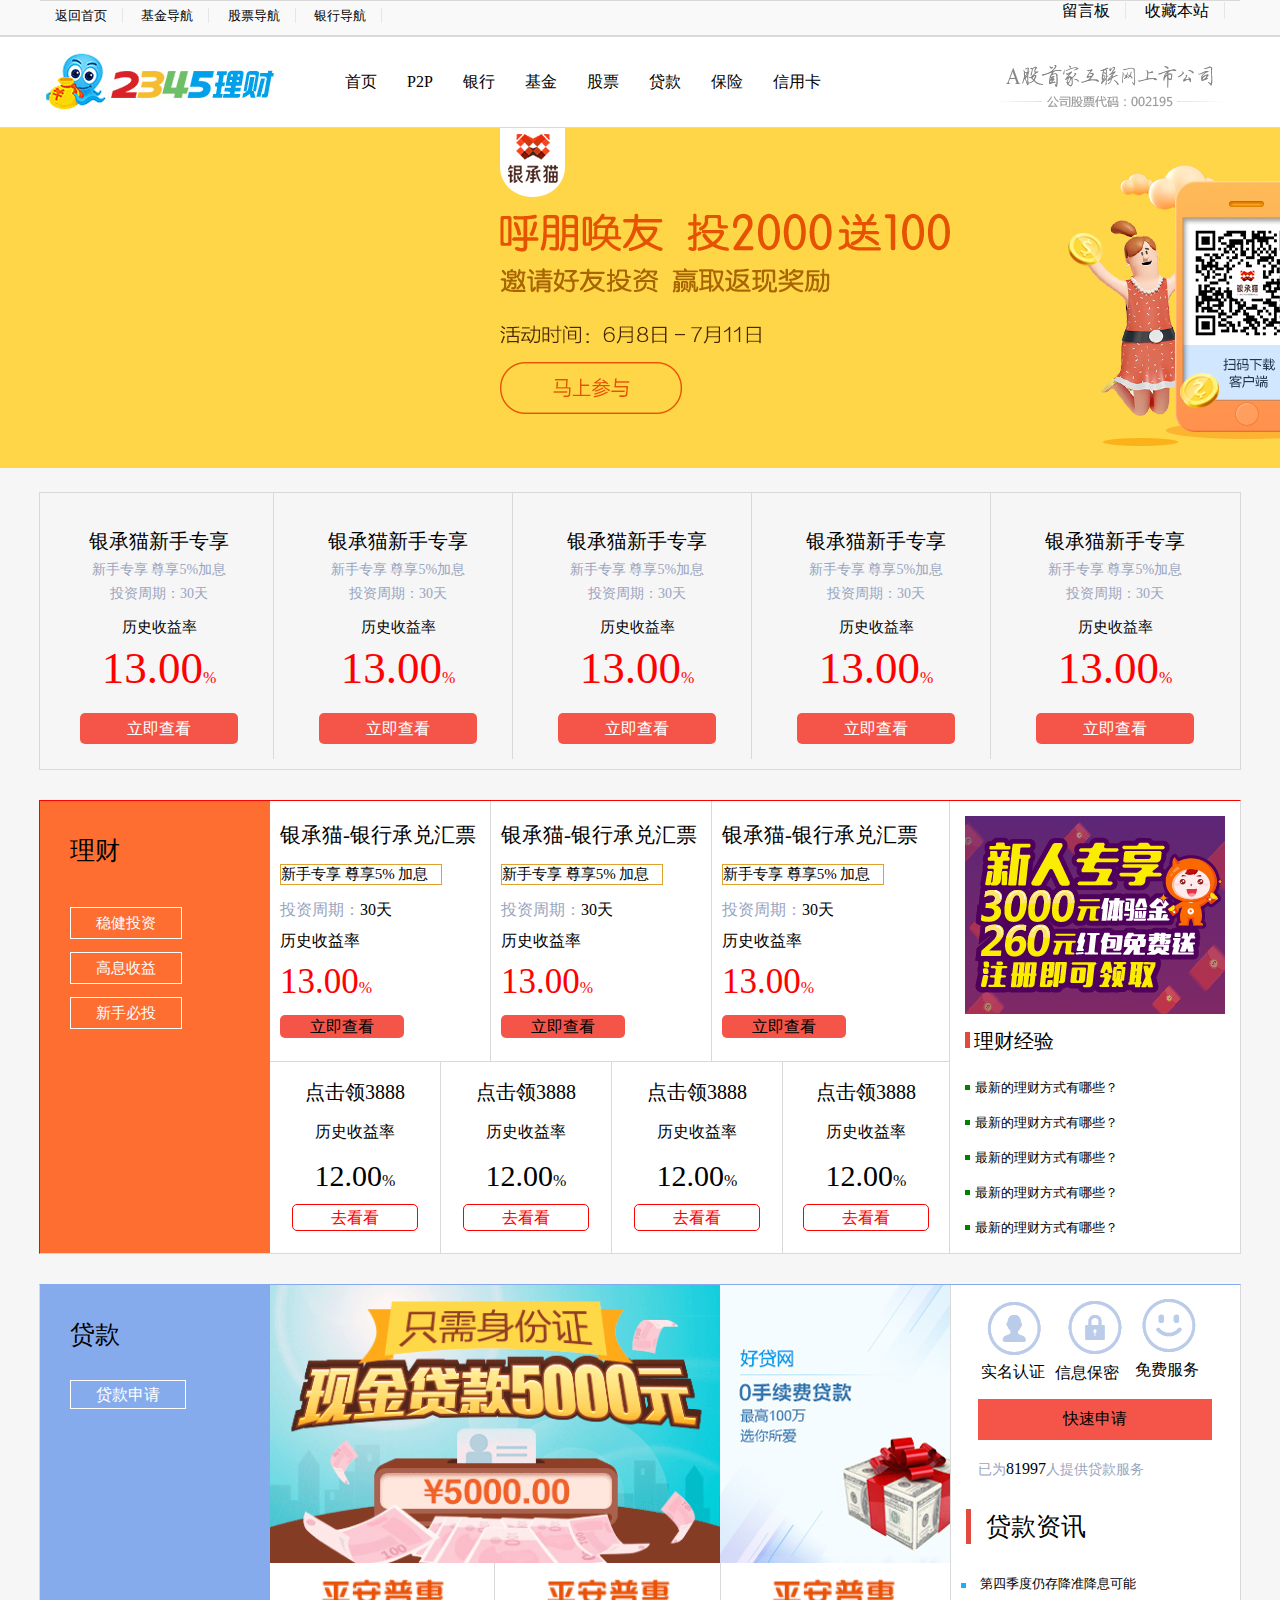
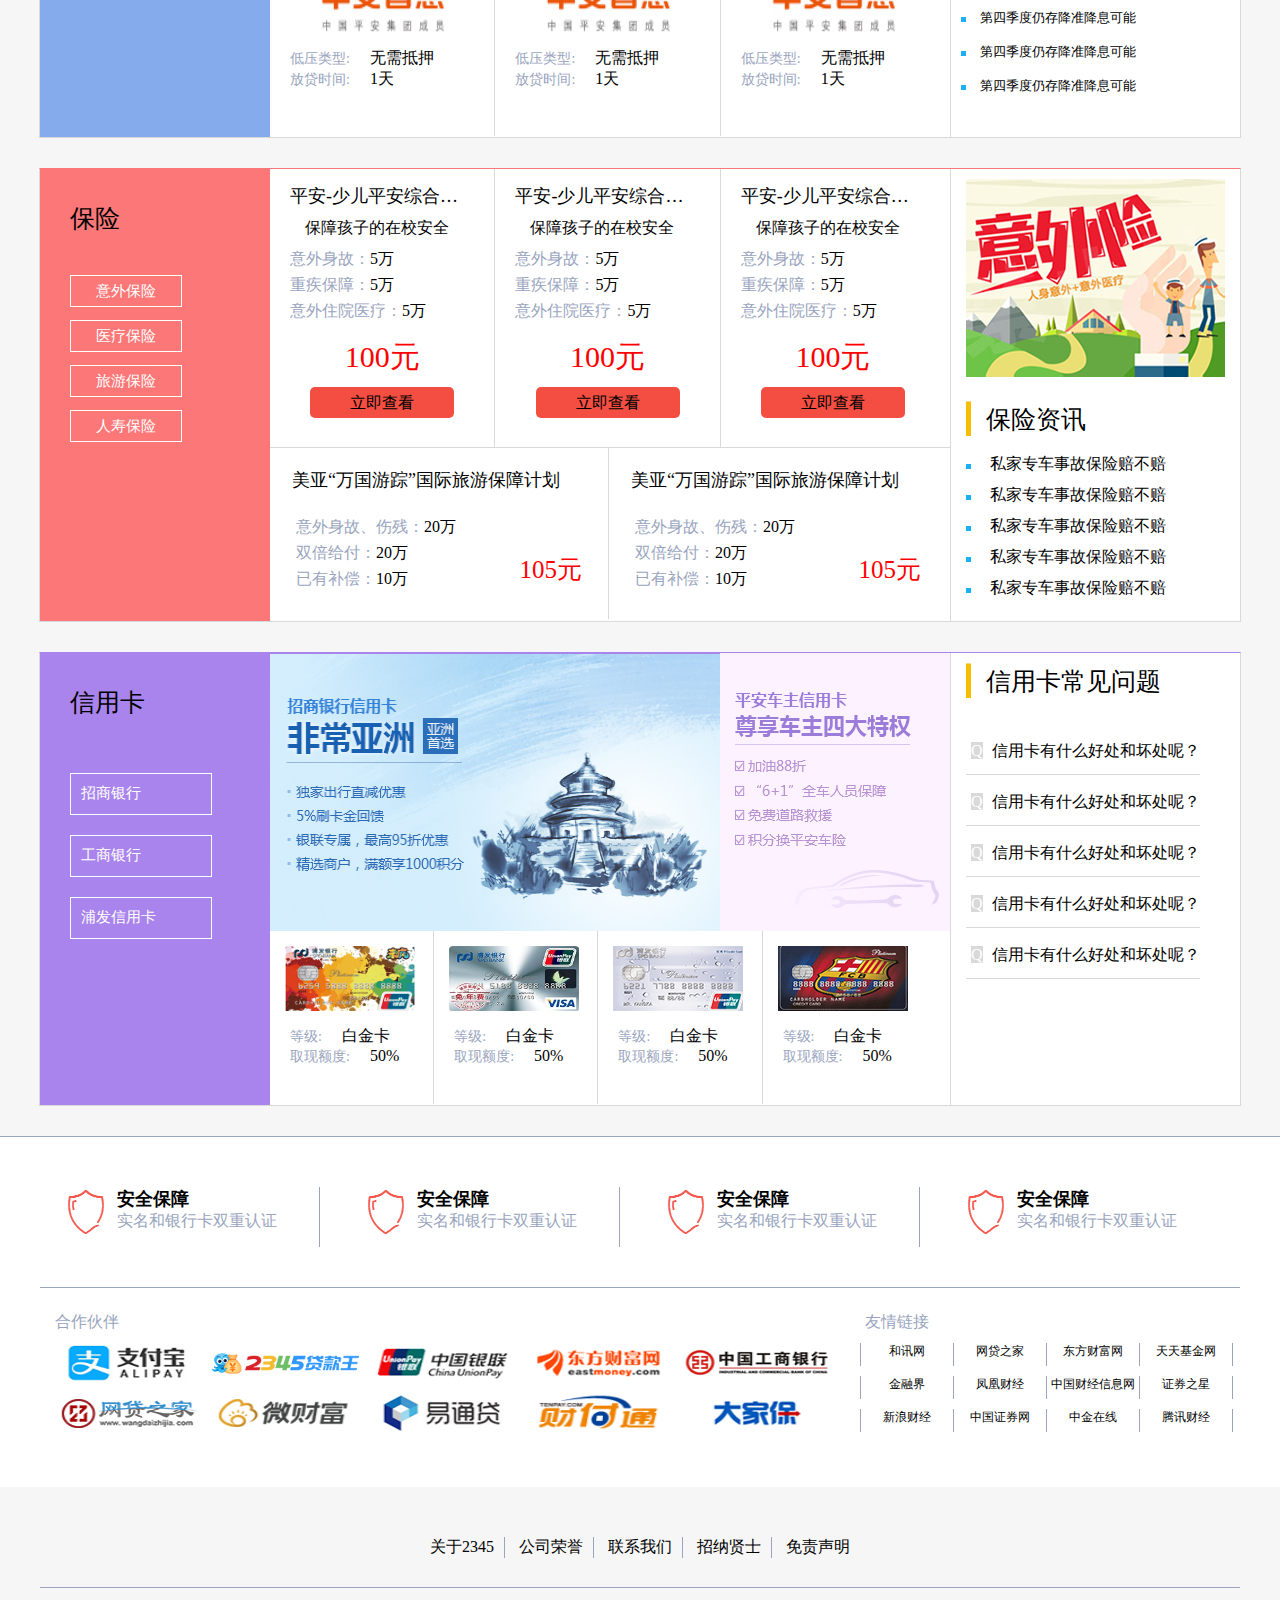
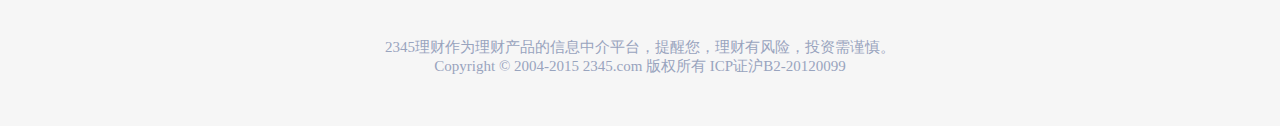
<file: ZhangXin/2345/index.html>
<!DOCTYPE html>
<html>
	<head>
		<meta charset="utf-8" />
		<title>首页</title>
		<link rel="stylesheet" type="text/css" href="css/foot.css"/>
		<link rel="stylesheet" type="text/css" href="css/head.css"/>
		<link rel="stylesheet" type="text/css" href="css/index.css"/>
	</head>
	<body>
		<!--网页顶部-->
		<div class="top">
			<div class="top_content">
				<div class="top_left">
					<a href="">返回首页</a>
					<a href="">基金导航</a>
					<a href="">股票导航</a>
					<a href="">银行导航</a>
				</div>
				<div class="top_right">
					<a href="">留言板</a>
					<a href="">收藏本站</a>
				</div>
			</div>
		</div>
			<!--头部导航-->
			<div class="inner">
				<div class="inner_content">
					<!--图片-->
					<div class="inner_pic"></div>
					<div class="inner_nav">
						<ul>
							<li><a href="index.html">首页</a></li>
							<li><a href="p2p.html">P2P</a></li>
							<li><a href="bank.html">银行</a></li>
							<li><a href="fund.html">基金</a></li>
							<li><a href="stock.html">股票</a></li>
							<li><a href="ioan.html">贷款</a></li>
							<li><a href="insurance.html">保险</a></li>
							<li><a href="card.html">信用卡</a></li>
						</ul>
					</div>
					<div class="inner_share"></div>
				</div>
			</div>
		<!--网页内容-->
		<div class="warp">
			<div class="bigImg">
				<img src="img/index/5937b84d4ef3b.jpg"/>
			</div>
			<!--表格-->
			<div class="table">
				<ul class="table-cont">
					<li>
						<a href="">银承猫新手专享</a>
						<p class="cont-w">新手专享 尊享5%加息</p>
						<p class="cont-w">投资周期：30天</p>
						<p class="cont-c">历史收益率</p>
						<p class="cont-last"><span>13.00</span>%</p>
						<a href="">立即查看</a>
					</li>
					<li>
						<a href="">银承猫新手专享</a>
						<p class="cont-w">新手专享 尊享5%加息</p>
						<p class="cont-w">投资周期：30天</p>
						<p class="cont-c">历史收益率</p>
						<p class="cont-last"><span>13.00</span>%</p>
						<a href="">立即查看</a>
					</li>
					<li>
						<a href="">银承猫新手专享</a>
						<p class="cont-w">新手专享 尊享5%加息</p>
						<p class="cont-w">投资周期：30天</p>
						<p class="cont-c">历史收益率</p>
						<p class="cont-last"><span>13.00</span>%</p>
						<a href="">立即查看</a>
					</li>
					<li>
						<a href="">银承猫新手专享</a>
						<p class="cont-w">新手专享 尊享5%加息</p>
						<p class="cont-w">投资周期：30天</p>
						<p class="cont-c">历史收益率</p>
						<p class="cont-last"><span>13.00</span>%</p>
						<a href="">立即查看</a>
					</li>
					<li>
						<a href="">银承猫新手专享</a>
						<p class="cont-w">新手专享 尊享5%加息</p>
						<p class="cont-w">投资周期：30天</p>
						<p class="cont-c">历史收益率</p>
						<p class="cont-last"><span>13.00</span>%</p>
						<a href="">立即查看</a>
					</li>
				</ul>
			</div>
			<!--理财-->
			<div class="financial">
				<div class="fina-left">
					<p>理财</p>
					<p><a href="">稳健投资</a></p>
					<p><a href="">高息收益</a></p>
					<p><a href="">新手必投</a></p>
				</div>
				<div class="fina-center">
						<ul class="fina-c-up">
							<li>
								<a href="">银承猫-银行承兑汇票 </a>
								<p class="fina-up-a">新手专享 尊享5% 加息</p>
								<p class="fina-up-b"><span>投资周期：</span>30天</p>
								<p class="fina-up-c">历史收益率</p>
								<p class="fina-up-last"><span>13.00</span>%</p>
								<a href="">立即查看</a>
							</li>
							<li>
								<a href="">银承猫-银行承兑汇票 </a>
								<p class="fina-up-a">新手专享 尊享5% 加息</p>
								<p class="fina-up-b"><span>投资周期：</span>30天</p>
								<p class="fina-up-c">历史收益率</p>
								<p class="fina-up-last"><span>13.00</span>%</p>
								<a href="">立即查看</a>
							</li>
							<li>
								<a href="">银承猫-银行承兑汇票 </a>
								<p class="fina-up-a">新手专享 尊享5% 加息</p>
								<p class="fina-up-b"><span>投资周期：</span>30天</p>
								<p class="fina-up-c">历史收益率</p>
								<p class="fina-up-last"><span>13.00</span>%</p>
								<a href="">立即查看</a>
							</li>
						</ul>
						<ul class="fina-c-down">
							<li>
								<a href="">点击领3888</a>
								<p>历史收益率</p>
								<p><span>12.00</span>%</p>
								<a href="">去看看</a>
							</li>
							<li>
								<a href="">点击领3888</a>
								<p>历史收益率</p>
								<p><span>12.00</span>%</p>
								<a href="">去看看</a>
							</li>
							<li>
								<a href="">点击领3888</a>
								<p>历史收益率</p>
								<p><span>12.00</span>%</p>
								<a href="">去看看</a>
							</li>
							<li>
								<a href="">点击领3888</a>
								<p>历史收益率</p>
								<p><span>12.00</span>%</p>
								<a href="">去看看</a>
							</li>
						</ul>
				</div>
				<div class="fina-right">
					<img src="img/index/57d90f3cd1fc2.jpg"/>
					<div class="f-r-title">
						<img src="img/r-icon.png"/>
						<span>理财经验</span>
					</div>
					<ul>
						<li>
							<a href="">
								<i></i>
								<p>最新的理财方式有哪些？</p>
							</a>
							<a href="">
								<i></i>
								<p>最新的理财方式有哪些？</p>
							</a>
							<a href="">
								<i></i>
								<p>最新的理财方式有哪些？</p>
							</a>
							<a href="">
								<i></i>
								<p>最新的理财方式有哪些？</p>
							</a>
							<a href="">
								<i></i>
								<p>最新的理财方式有哪些？</p>
							</a>
						</li>
					</ul>
				</div>
			</div>
			<!--贷款-->
			<div class="ioan">
				<div class="ioan-left">
					<p>贷款</p>
					<p><a href="">贷款申请</a></p>
				</div>
				<div class="ioan-center">
					<div class="ioan-c-up">
						<img src="img/index/suixindai_05.png"/>
						<img src="img/index/haodai.jpg"/>
					</div>					
					<ul class="ioan-c-down">
						<li>
							<a href="">
								<img src="img/index/pingan200.png"/>
								<p><span>低压类型:</span>无需抵押</p>
								<p><span>放贷时间:</span>1天</p>
							</a>
						</li>
						<li>
							<a href="">
								<img src="img/index/pingan200.png"/>
								<p><span>低压类型:</span>无需抵押</p>
								<p><span>放贷时间:</span>1天</p>
							</a>
						</li>
						<li>
							<a href="">
								<img src="img/index/pingan200.png"/>
								<p><span>低压类型:</span>无需抵押</p>
								<p><span>放贷时间:</span>1天</p>
							</a>
						</li>
					</ul>
				</div>
				<div class="ioan-right">
					<div class="ioan-r-up">
						<ul >
							<li>
								<img src="img/index/icon1.png"/>
								<p>实名认证</p>
							</li>
							<li>
								<img src="img/index/icon2.png"/>
								<p>信息保密</p>
							</li>
							<li>
								<img src="img/index/icon3.png"/>
								<p>免费服务</p>
							</li>
						</ul>
						<a href="">快速申请</a>
						<p class="icon-p">已为<span>81997</span>人提供贷款服务</p>
					</div>
					<div class="ioan-r-down">
						<div class="r-d-title">
							<img src="img/r-icon.png"/>
							<span>贷款资讯</span>
						</div>
						<ul class="r-d-cont">
							<li>
								<a href="">
									<i></i>
									<span>第四季度仍存降准降息可能</span>
								</a>
							</li>
							<li>
								<a href="">
									<i></i>
									<span>第四季度仍存降准降息可能</span>
								</a>
							</li>
							<li>
								<a href="">
									<i></i>
									<span>第四季度仍存降准降息可能</span>
								</a>
							</li>
							<li>
								<a href="">
									<i></i>
									<span>第四季度仍存降准降息可能</span>
								</a>
							</li>
						</ul>
					</div>
				</div>
			</div>
			<!--保险-->
			<div class="insurance">
				<div class="ins-left">
					<p>保险</p>
					<p><a href="">意外保险</a></p>
					<p><a href="">医疗保险</a></p>
					<p><a href="">旅游保险</a></p>
					<p><a href="">人寿保险</a></p>
				</div>
				<div class="ins-center">
					<ul class="ins-c-up">
						<li>
							<a href="">平安-少儿平安综合保障计划  </a>
							<p class="ins-up-a">保障孩子的在校安全</p>
							<p class="ins-up-b"><span>意外身故：</span>5万</p>
							<p class="ins-up-b"><span>重疾保障：</span>5万</p>
							<p class="ins-up-b"><span>意外住院医疗：</span>5万</p>
							<p class="ins-up-c">100元</p>
							<a href="">立即查看</a>
						</li>
						<li>
							<a href="">平安-少儿平安综合保障计划  </a>
							<p class="ins-up-a">保障孩子的在校安全</p>
							<p class="ins-up-b"><span>意外身故：</span>5万</p>
							<p class="ins-up-b"><span>重疾保障：</span>5万</p>
							<p class="ins-up-b"><span>意外住院医疗：</span>5万</p>
							<p class="ins-up-c">100元</p>
							<a href="">立即查看</a>
						</li>
						<li>
							<a href="">平安-少儿平安综合保障计划  </a>
							<p class="ins-up-a">保障孩子的在校安全</p>
							<p class="ins-up-b"><span>意外身故：</span>5万</p>
							<p class="ins-up-b"><span>重疾保障：</span>5万</p>
							<p class="ins-up-b"><span>意外住院医疗：</span>5万</p>
							<p class="ins-up-c">100元</p>
							<a href="">立即查看</a>
						</li>
					</ul>
					<ul class="ins-c-down">
						<li>
							<a href="">美亚“万国游踪”国际旅游保障计划</a>
							<p><span>意外身故、伤残：</span>20万</p>
							<p><span>双倍给付：</span>20万</p>
							<p><span>已有补偿：</span>10万</p>
							<p>105元</p>
						</li>
						<li>
							<a href="">美亚“万国游踪”国际旅游保障计划</a>
							<p><span>意外身故、伤残：</span>20万</p>
							<p><span>双倍给付：</span>20万</p>
							<p><span>已有补偿：</span>10万</p>
							<p>105元</p>
						</li>
					</ul>
				</div>
				<div class="ins-right">
					<img src="img/index/accident.jpg"/>
					<p>
						<img src="img/yellow-icon.png"/>
						<span>保险资讯</span>
					</p>
					<ul class="ins-r-bo">
						<li>
							<a href="">
								<i></i>
								私家专车事故保险赔不赔
							</a>
							<a href="">
								<i></i>
								私家专车事故保险赔不赔
							</a>
							<a href="">
								<i></i>
								私家专车事故保险赔不赔
							</a>
							<a href="">
								<i></i>
								私家专车事故保险赔不赔
							</a>
							<a href="">
								<i></i>
								私家专车事故保险赔不赔
							</a>
						</li>
					</ul>
				</div>
			</div>
			<!--信用卡-->
			<div class="card">
				<div class="card-left">
					<p>信用卡</p>
					<p><a href="">招商银行</a></p>
					<p><a href="">工商银行</a></p>
					<p><a href="">浦发信用卡</a></p>
				</div>
				<div class="card-center">
					<div class="card-c-up">
						<img src="img/index/6_05.jpg"/>
						<img src="img/5_08.jpg"/>
					</div>					
					<ul class="card-c-down">
						<li>
							<a href="">
								<img src="img/1.png"/>
								<p><span>等级:</span>白金卡</p>
								<p><span>取现额度:</span>50%</p>
							</a>
						</li>
						<li>
							<a href="">
								<img src="img/index/pfyh.jpg"/>
								<p><span>等级:</span>白金卡</p>
								<p><span>取现额度:</span>50%</p>
							</a>
						</li>
						<li>
							<a href="">
								<img src="img/index/3.png"/>
								<p><span>等级:</span>白金卡</p>
								<p><span>取现额度:</span>50%</p>
							</a>
						</li>
						<li>
							<a href="">
								<img src="img/index/4.png"/>
								<p><span>等级:</span>白金卡</p>
								<p><span>取现额度:</span>50%</p>
							</a>
						</li>
					</ul>
				</div>
				<!---->
				<div class="card-right">
					<p>
						<img src="img/yellow-icon.png"/>
						<span>信用卡常见问题</span>
					</p>
					<ul class="card-r-list">
						<li>
							<a href="">
								<i>Q</i>
								<span>信用卡有什么好处和坏处呢？</span>
							</a>
						</li>
						<li>
							<a href="">
								<i>Q</i>
								<span>信用卡有什么好处和坏处呢？</span>
							</a>
						</li>
						<li>
							<a href="">
								<i>Q</i>
								<span>信用卡有什么好处和坏处呢？</span>
							</a>
						</li>
						<li>
							<a href="">
								<i>Q</i>
								<span>信用卡有什么好处和坏处呢？</span>
							</a>
						</li>
						<li>
							<a href="">
								<i>Q</i>
								<span>信用卡有什么好处和坏处呢？</span>
							</a>
						</li>
					</ul>
				</div>
			</div>
		</div>
		<!--合作伙伴-->
		<div class="partner">
			<ul class="partner-up">
				<li>
					<img src="img/index/图片1.png"/>
					<span >
						<p><b>安全保障</b></p>
						<p>实名和银行卡双重认证</p>
					</span>
				</li>
				<li>
					<img src="img/index/图片1.png"/>
					<span >
						<p><b>安全保障</b></p>
						<p>实名和银行卡双重认证</p>
					</span>
				</li>
				<li>
					<img src="img/index/图片1.png"/>
					<span >
						<p><b>安全保障</b></p>
						<p>实名和银行卡双重认证</p>
					</span>
				</li>
				<li>
					<img src="img/index/图片1.png"/>
					<span >
						<p><b>安全保障</b></p>
						<p>实名和银行卡双重认证</p>
					</span>
				</li>
			</ul>
			<div class="partner-down">
				<div class="partner-d-left">
					<p>合作伙伴</p>
					<ul class="p-d-l-list">
						<li>
							<img src="img/index/zhifubao.png"/>
						</li>
						<li>
							<img src="img/index/daikuanwang1.png"/>
						</li>
						<li>
							<img src="img/index/yinlian.png"/>
						</li>
						<li>
							<img src="img/index/dongfangcf.png"/>
						</li>
						<li>
							<img src="img/index/icbc.png"/>
						</li>
						<li>
							<img src="img/index/wangdai.png"/>
						</li>
						<li>
							<img src="img/index/weicaifu.png"/>
						</li>
						<li>
							<img src="img/index/ytd.png"/>
						</li>
						<li>
							<img src="img/index/caifutong.png"/>
						</li>
						<li>
							<img src="img/index/dajiabao.png"/>
						</li>
					</ul>
				</div>
				<div class="partner-d-right">
					<p>友情链接</p>
					<ul class="p-d-r-list">
						<li>
							<a href="">和讯网</a>
						</li>
						<li>
							<a href="">网贷之家</a>
						</li>
						<li>
							<a href="">东方财富网</a>
						</li>
						<li>
							<a href="">天天基金网</a>
						</li>
						<li>
							<a href="">金融界</a>
						</li>
						<li>
							<a href="">凤凰财经</a>
						</li>
						<li>
							<a href="">中国财经信息网</a>
						</li>
						<li>
							<a href="">证券之星</a>
						</li>
						<li>
							<a href="">新浪财经</a>
						</li>
						<li>
							<a href="">中国证券网</a>
						</li>
						<li>
							<a href="">中金在线</a>
						</li>
						<li>
							<a href="">腾讯财经</a>
						</li>
					</ul>
				</div>
			</div>
		</div>
		<!--网页底部-->
		<div class="foot_nav">
				<ul class="foot_list">
					<li><a href="">关于2345</a></li>
					<li><a href="">公司荣誉</a></li>
					<li><a href="">联系我们</a></li>
					<li><a href="">招纳贤士</a></li>
					<li><a href="">免责声明</a></li>
				</ul>
			</div>
			<div class="foot_bottom">
				<p>2345理财作为理财产品的信息中介平台，提醒您，理财有风险，投资需谨慎。</p>
				<p>Copyright © 2004-2015 2345.com 版权所有 ICP证沪B2-20120099</p>
			</div>
	</body>
</html>
</file>
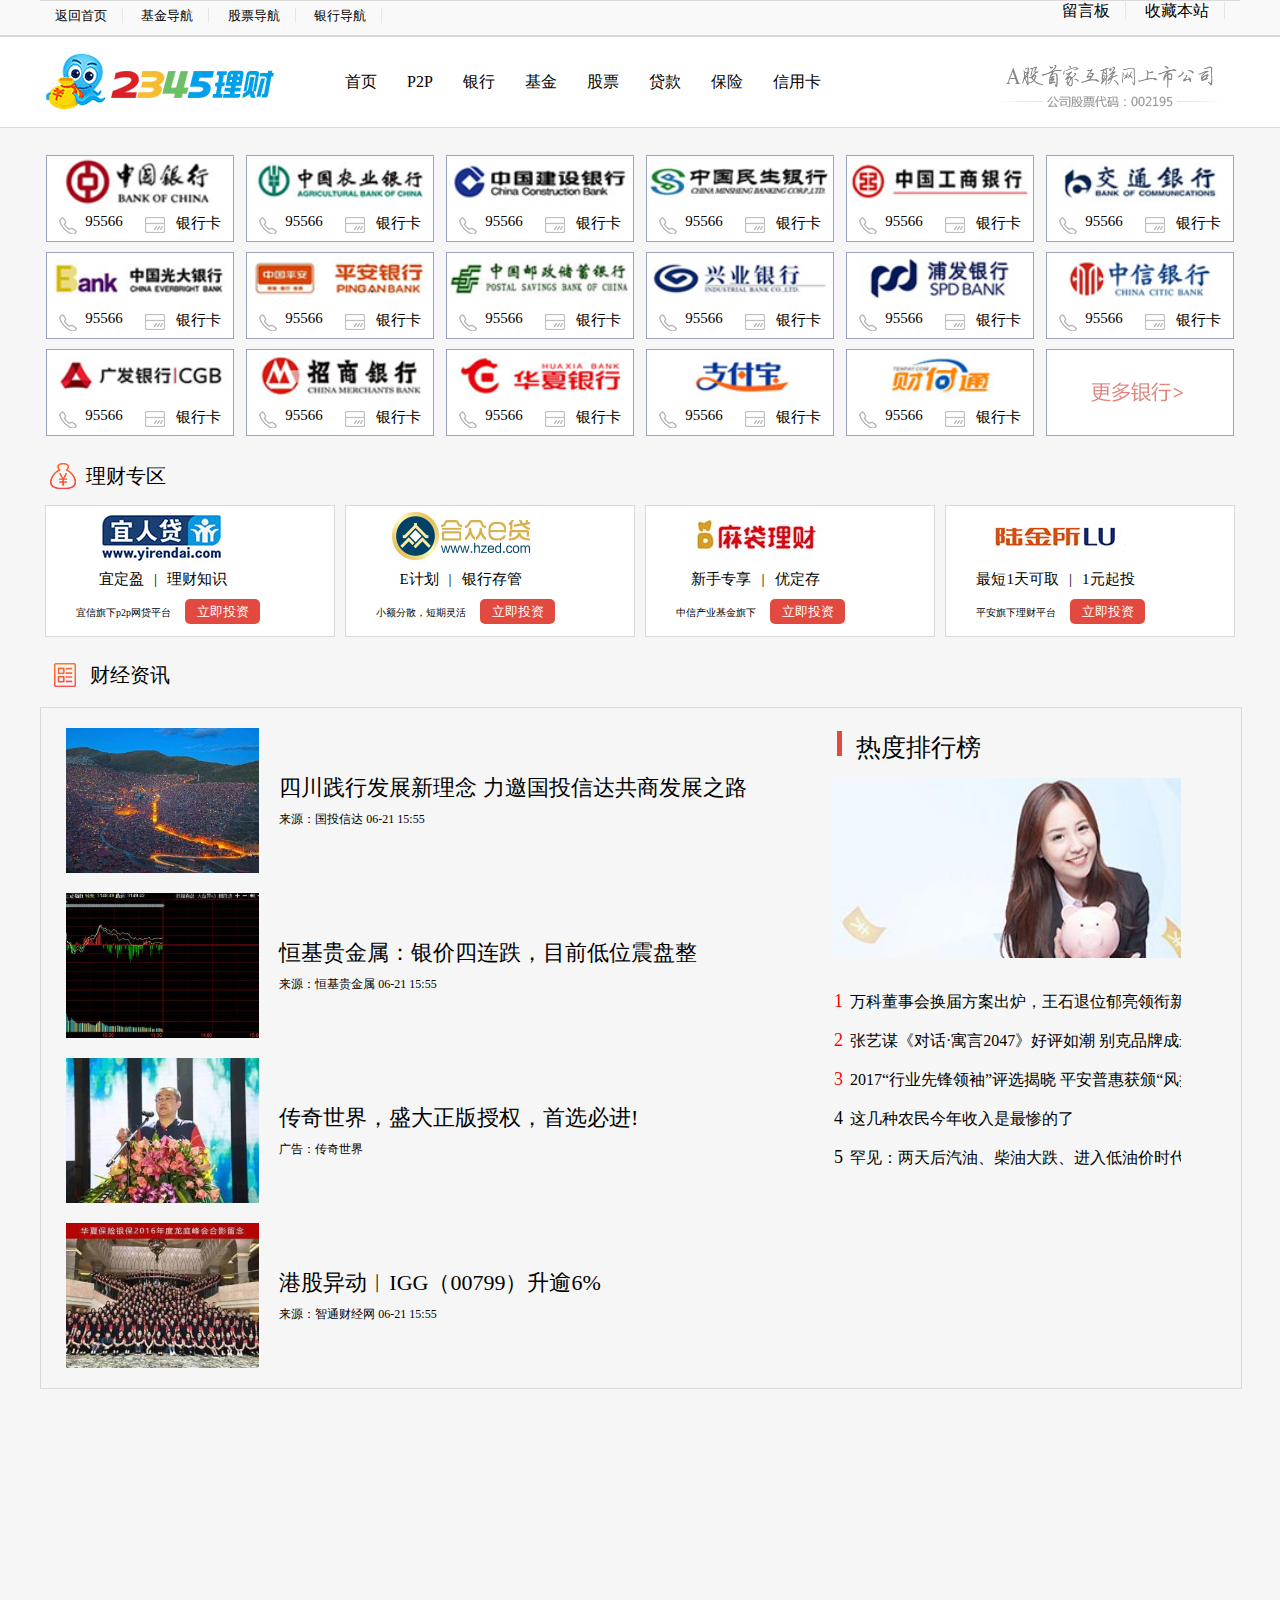
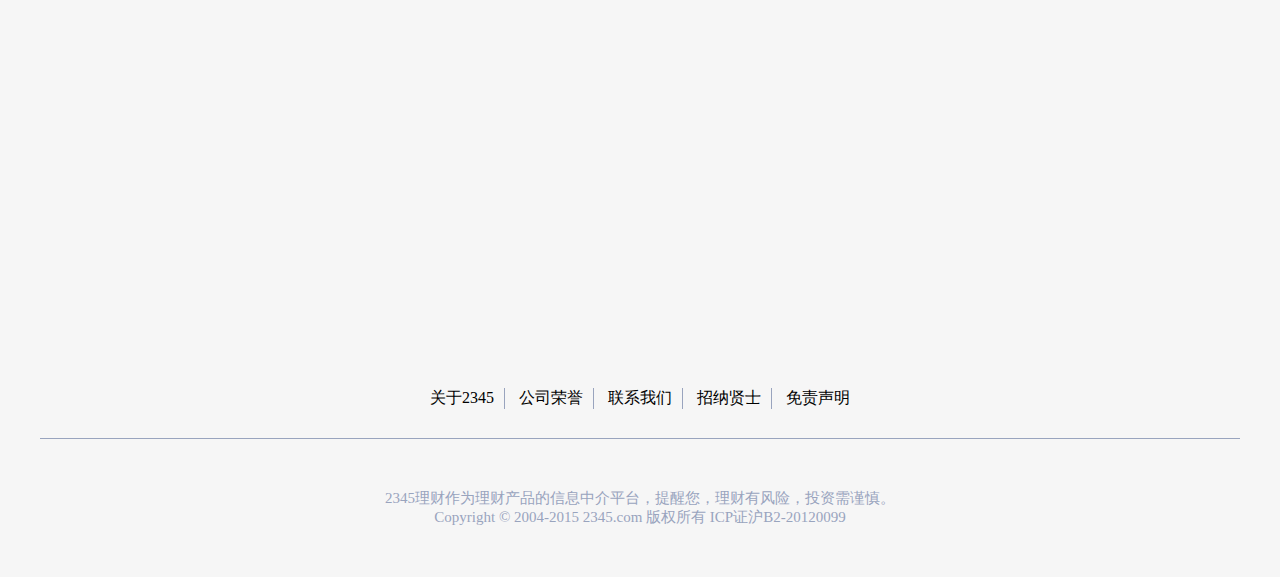
<file: ZhangXin/2345/bank.html>
<!DOCTYPE html>
<html>
	<head>
		<meta charset="UTF-8">
		<title>银行</title>
		<link rel="stylesheet" type="text/css" href="css/head.css"/>
		<link rel="stylesheet" type="text/css" href="css/foot.css"/>
		<link rel="stylesheet" type="text/css" href="css/bank.css"/>
	</head>
	<body>
		<!--头部栏-->
		<div class="top">
			<div class="top_content">
				<div class="top_left">
					<a href="">返回首页</a>
					<a href="">基金导航</a>
					<a href="">股票导航</a>
					<a href="">银行导航</a>
				</div>
				<div class="top_right">
					<a href="">留言板</a>
					<a href="">收藏本站</a>
				</div>
			</div>
		</div>
			<!--头部导航-->
			<div class="inner">
				<div class="inner_content">
					<!--图片-->
					<div class="inner_pic"></div>
					<div class="inner_nav">
						<ul>
							<li><a href="index.html">首页</a></li>
							<li><a href="p2p.html">P2P</a></li>
							<li><a href="bank.html">银行</a></li>
							<li><a href="fund.html">基金</a></li>
							<li><a href="stock.html">股票</a></li>
							<li><a href="ioan.html">贷款</a></li>
							<li><a href="insurance.html">保险</a></li>
							<li><a href="card.html">信用卡</a></li>
						</ul>
					</div>
					<div class="inner_share"></div>
				</div>
			</div>
			<!--内容-->
			<div class="warp">
				<!--银行-->
				<div class="bank">
					<ul class="bank-list">
						<li>
							<img src="img/yh01.png"/>
							<div class="bank-list-l">
								<a class="phone-icon">
								<i></i>
								<span>95566</span>
							</a>
							</div>
							<div class="bank-list-r">
								<a class="card-icon">
								<i></i>
								<span>银行卡</span>
							</a>
							</div>
						</li>
						<li>
							<img src="img/yh02.png"/>
							<div class="bank-list-l">
								<a class="phone-icon">
								<i></i>
								<span>95566</span>
							</a>
							</div>
							<div class="bank-list-r">
								<a class="card-icon">
								<i></i>
								<span>银行卡</span>
							</a>
							</div>
						</li>
						<li>
							<img src="img/yh03.png"/>
							<div class="bank-list-l">
								<a class="phone-icon">
								<i></i>
								<span>95566</span>
							</a>
							</div>
							<div class="bank-list-r">
								<a class="card-icon">
								<i></i>
								<span>银行卡</span>
							</a>
							</div>
						</li>
						<li>
							<img src="img/yh04.png"/>
							<div class="bank-list-l">
								<a class="phone-icon">
								<i></i>
								<span>95566</span>
							</a>
							</div>
							<div class="bank-list-r">
								<a class="card-icon">
								<i></i>
								<span>银行卡</span>
							</a>
							</div>
						</li>
						<li>
							<img src="img/yh05.png"/>
							<div class="bank-list-l">
								<a class="phone-icon">
								<i></i>
								<span>95566</span>
							</a>
							</div>
							<div class="bank-list-r">
								<a class="card-icon">
								<i></i>
								<span>银行卡</span>
							</a>
							</div>
						</li>
						<li>
							<img src="img/yh06.png"/>
							<div class="bank-list-l">
								<a class="phone-icon">
								<i></i>
								<span>95566</span>
							</a>
							</div>
							<div class="bank-list-r">
								<a class="card-icon">
								<i></i>
								<span>银行卡</span>
							</a>
							</div>
						</li>
						<li>
							<img src="img/yh07.png"/>
							<div class="bank-list-l">
								<a class="phone-icon">
								<i></i>
								<span>95566</span>
							</a>
							</div>
							<div class="bank-list-r">
								<a class="card-icon">
								<i></i>
								<span>银行卡</span>
							</a>
							</div>
						</li>
						<li>
							<img src="img/yh08.png"/>
							<div class="bank-list-l">
								<a class="phone-icon">
								<i></i>
								<span>95566</span>
							</a>
							</div>
							<div class="bank-list-r">
								<a class="card-icon">
								<i></i>
								<span>银行卡</span>
							</a>
							</div>
						</li>
						<li>
							<img src="img/yh09.png"/>
							<div class="bank-list-l">
								<a class="phone-icon">
								<i></i>
								<span>95566</span>
							</a>
							</div>
							<div class="bank-list-r">
								<a class="card-icon">
								<i></i>
								<span>银行卡</span>
							</a>
							</div>
						</li>
						<li>
							<img src="img/yh10.png"/>
							<div class="bank-list-l">
								<a class="phone-icon">
								<i></i>
								<span>95566</span>
							</a>
							</div>
							<div class="bank-list-r">
								<a class="card-icon">
								<i></i>
								<span>银行卡</span>
							</a>
							</div>
						</li>
						<li>
							<img src="img/yh11.png"/>
							<div class="bank-list-l">
								<a class="phone-icon">
								<i></i>
								<span>95566</span>
							</a>
							</div>
							<div class="bank-list-r">
								<a class="card-icon">
								<i></i>
								<span>银行卡</span>
							</a>
							</div>
						</li>
						<li>
							<img src="img/yh12.png"/>
							<div class="bank-list-l">
								<a class="phone-icon">
								<i></i>
								<span>95566</span>
							</a>
							</div>
							<div class="bank-list-r">
								<a class="card-icon">
								<i></i>
								<span>银行卡</span>
							</a>
							</div>
						</li>
						<li>
							<img src="img/yh13.png"/>
							<div class="bank-list-l">
								<a class="phone-icon">
								<i></i>
								<span>95566</span>
							</a>
							</div>
							<div class="bank-list-r">
								<a class="card-icon">
								<i></i>
								<span>银行卡</span>
							</a>
							</div>
						</li>
						<li>
							<img src="img/yh14.png"/>
							<div class="bank-list-l">
								<a class="phone-icon">
								<i></i>
								<span>95566</span>
							</a>
							</div>
							<div class="bank-list-r">
								<a class="card-icon">
								<i></i>
								<span>银行卡</span>
							</a>
							</div>
						</li>
						<li>
							<img src="img/yh15.png"/>
							<div class="bank-list-l">
								<a class="phone-icon">
								<i></i>
								<span>95566</span>
							</a>
							</div>
							<div class="bank-list-r">
								<a class="card-icon">
								<i></i>
								<span>银行卡</span>
							</a>
							</div>
						</li>
						<li>
							<img src="img/yh16.png"/>
							<div class="bank-list-l">
								<a class="phone-icon">
								<i></i>
								<span>95566</span>
							</a>
							</div>
							<div class="bank-list-r">
								<a class="card-icon">
								<i></i>
								<span>银行卡</span>
							</a>
							</div>
						</li>
						<li>
							<img src="img/yh17.png"/>
							<div class="bank-list-l">
								<a class="phone-icon">
								<i></i>
								<span>95566</span>
							</a>
							</div>
							<div class="bank-list-r">
								<a class="card-icon">
								<i></i>
								<span>银行卡</span>
							</a>
							</div>
						</li>
						<li>
							<a href=""><img src="img/moreBank.png"/></a>
						</li>
					</ul>
				</div>
				<!--理财专区-->
				<div class="financing">
					<!--理财的标题-->
					<div class="f-title">
						<i></i>
						<span>理财专区</span>
					</div>
					<!--理财的内容-->
					<ul class="f-cont">
						<li>
							<a>
								<img src="img/59238f1ad1cf2.jpg"/>
								<p>宜定盈<span>|</span>理财知识</p>
								<div class="f-cont-b">
									<span>宜信旗下p2p网贷平台</span>
									<button>立即投资</button>
								</div>
							</a>
						</li>
						<li>
							<a>
								<img src="img/59352530b0999.jpg"/>
								<p>E计划<span>|</span>银行存管</p>
								<div class="f-cont-b">
									<span>小额分散，短期灵活</span>
									<button>立即投资</button>
								</div>
								
							</a>
						</li>
						<li>
							<a>
								<img src="img/59238fb50f5d2.jpg"/>
								<p>新手专享<span>|</span>优定存</p>
								<div class="f-cont-b">
									<span>中信产业基金旗下</span>
									<button>立即投资</button>
								</div>
							</a>
						</li>
						<li>
							<a>
								<img src="img/5943a816a4df8.jpg"/>
								<p>最短1天可取<span>|</span>1元起投</p>
								<div class="f-cont-b">
									<span>平安旗下理财平台</span>
									<button>立即投资</button>
								</div>
							</a>
						</li>
					</ul>
				</div>
				<!--财经资讯-->
				<div class="news">
					<div class="news-title">
						<i></i>
						<span>财经资讯</span>
					</div>
					<div class="news-cont">
						<ul class="news-left">
							<li>
								<a>
									<img src="img/20170621_136b1dbb63397f9494dc8e3ee421ec26_mwpm_03200403.jpg"/>
									<div class="news-l-word">
										<p>四川践行发展新理念 力邀国投信达共商发展之路</p>
										<p>
											<span>来源：国投信达 </span>
											<span>06-21 15:55</span>
										</p>
									</div>
								</a>
							</li>
							<li>
								<a>
									<img src="img/20170621115236_3be0728ec690c0d2d729920d0a33e29f_1_mwpm_03200403.jpeg"/>
									<div class="news-l-word">
									<p>恒基贵金属：银价四连跌，目前低位震盘整</p>
									<p>
										<span>来源：恒基贵金属 </span>
										<span>06-21 15:55</span>
									</p>
									</div>
								</a>
							</li>
							<li>
								<a>
									<img src="img/20170621114959_6e343923f4c7b4248c02348695ef8241_1_mwpm_03200403.jpeg"/>
									<div class="news-l-word">
									<p>传奇世界，盛大正版授权，首选必进!</p>
									<p>
										<span>广告：传奇世界</span>
									</p>
									</div>
								</a>
							</li>
							<li>
								<a>
									<img src="img/20170621115023_df97cbee10da69eaadb9c5a3fa739c9f_2_mwpm_03200403.jpeg"/>
									<div class="news-l-word">
									<p class="title">港股异动︱IGG（00799）升逾6% </p>
									<p>
										<span><span class="from">来源：智通财经网</span> </span>
										<span>06-21 15:55</span>
									</p>
									</div>
								</a>
							</li>
						</ul>
						<div class="news-right">
							<div class="news-r-title">
								<img src="img/r-icon.png"/>
								<span>热度排行榜</span>
							</div>
							<div class="right-pic">
								<a href="">
									<img src="img/5923906b5eb94.jpg"/>
								</a>
							</div>
							<ul class="news-r-l">
								<li>
									<span class="span1">1</span>
									<a>万科董事会换届方案出炉，王石退位郁亮领衔新万科</a>
								</li>
								<li>
									<span class="span2">2</span>
									<a>张艺谋《对话·寓言2047》好评如潮 别克品牌成最大赢家</a>
								</li>
								<li>
									<span class="span3">3</span>
									<a>2017“行业先锋领袖”评选揭晓 平安普惠获颁“风控能力先锋机构”大奖</a>
								</li>
								<li>
									<span >4</span>
									<a>这几种农民今年收入是最惨的了</a>
								</li>
								<li>
									<span >5</span>
									<a>罕见：两天后汽油、柴油大跌、进入低油价时代！</a>
								</li>
							</ul>
						</div>
					</div>
				</div>
			</div> 
			<!--网页底部-->
			<div class="foot_nav">
				<ul class="foot_list">
					<li><a href="">关于2345</a></li>
					<li><a href="">公司荣誉</a></li>
					<li><a href="">联系我们</a></li>
					<li><a href="">招纳贤士</a></li>
					<li><a href="">免责声明</a></li>
				</ul>
			</div>
			<div class="foot_bottom">
				<p>2345理财作为理财产品的信息中介平台，提醒您，理财有风险，投资需谨慎。</p>
				<p>Copyright © 2004-2015 2345.com 版权所有 ICP证沪B2-20120099</p>
			</div>
	</body>
</html>
</file>
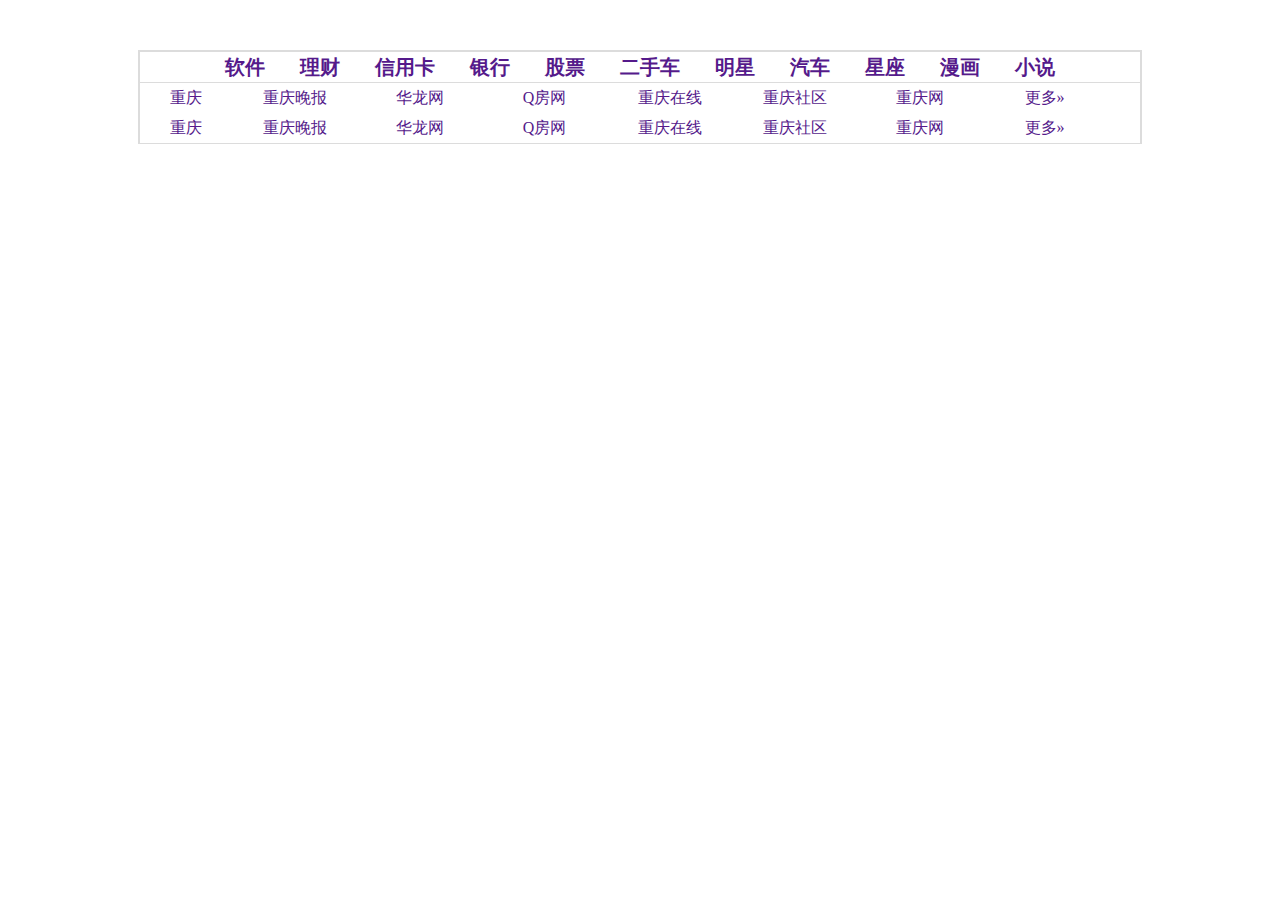
<file: ZhangXin/2345/buju.html>
<!DOCTYPE html>
<html>
	<head>
		<meta charset="UTF-8">
		<title></title>
		<style type="text/css">
			*{
				margin: 0 auto;
				padding: 0;
			}
			.box{
				width: 1000px;
				border-right: 2px solid gainsboro;
				border-left: 2px solid gainsboro;
				margin:50px auto;
			}
			h2{
				height: 30px;
				line-height: 30px;
				text-align: center;
				border-top: 2px solid gainsboro;
				border-bottom: 2px solid gainsboro;
				font-size: 20px;
				border-bottom: 1px solid gainsboro;
			}
			a{
				text-decoration: blink;
				margin: 0 15px;
			}
			dl dt{
				float: left;
			}
			dl dt a{
				padding: 15px;
			}
			dl>dd>ul>li{
				float:left;
				text-align: center;
				width: 125px;
				display: block;
			}
			.line{
				border-bottom: 1px solid gainsboro;
			}
			h2 a:hover{
				text-decoration: underline;
				color: red;
			}
			dl{
				height: 30px;
				line-height: 30px;
			}
			dl:hover{
				background: green;
			}		
			h2.cut{
				width: 1px;
				height: 10px;
				display: inline-block;
				background-color: red;
				overflow: hidden;
			}	
		</style>
	</head>
	<body>
		<div class="box">
			<h2>
				<a href="">软件</a><i class="cut"></i>
				<a href="">理财</a><i class="cut"></i>
				<a href="">信用卡</a><i class="cut"></i>
				<a href="">银行</a><i class="cut"></i>
				<a href="">股票</a><i class="cut"></i>
				<a href="">二手车</a><i class="cut"></i>
				<a href="">明星</a><i class="cut"></i>
				<a href="">汽车</a><i class="cut"></i>
				<a href="">星座</a><i class="cut"></i>
				<a href="">漫画</a><i class="cut"></i>
				<a href="">小说</a><i class="cut"></i>
			</h2>
			<dl>
				<dt><a href="">重庆</a></dt>
				<dd>
					<ul>
						<li><a href="">重庆晚报</a></li>
						<li><a href="">华龙网</a></li>
						<li><a href="">Q房网</a></li>
						<li><a href="">重庆在线</a></li>
						<li><a href="">重庆社区</a></li>
						<li><a href="">重庆网</a></li>
						<li><a href="">更多»</a></li>
					</ul>
				</dd>
			</dl>
			<dl class="line">
				<dt><a href="">重庆</a></dt>
				<dd>
					<ul>
						<li><a href="">重庆晚报</a></li>
						<li><a href="">华龙网</a></li>
						<li><a href="">Q房网</a></li>
						<li><a href="">重庆在线</a></li>
						<li><a href="">重庆社区</a></li>
						<li><a href="">重庆网</a></li>
						<li><a href="">更多»</a></li>
					</ul>
				</dd>
			</dl>
		</div>
	</body>
</html>
</file>
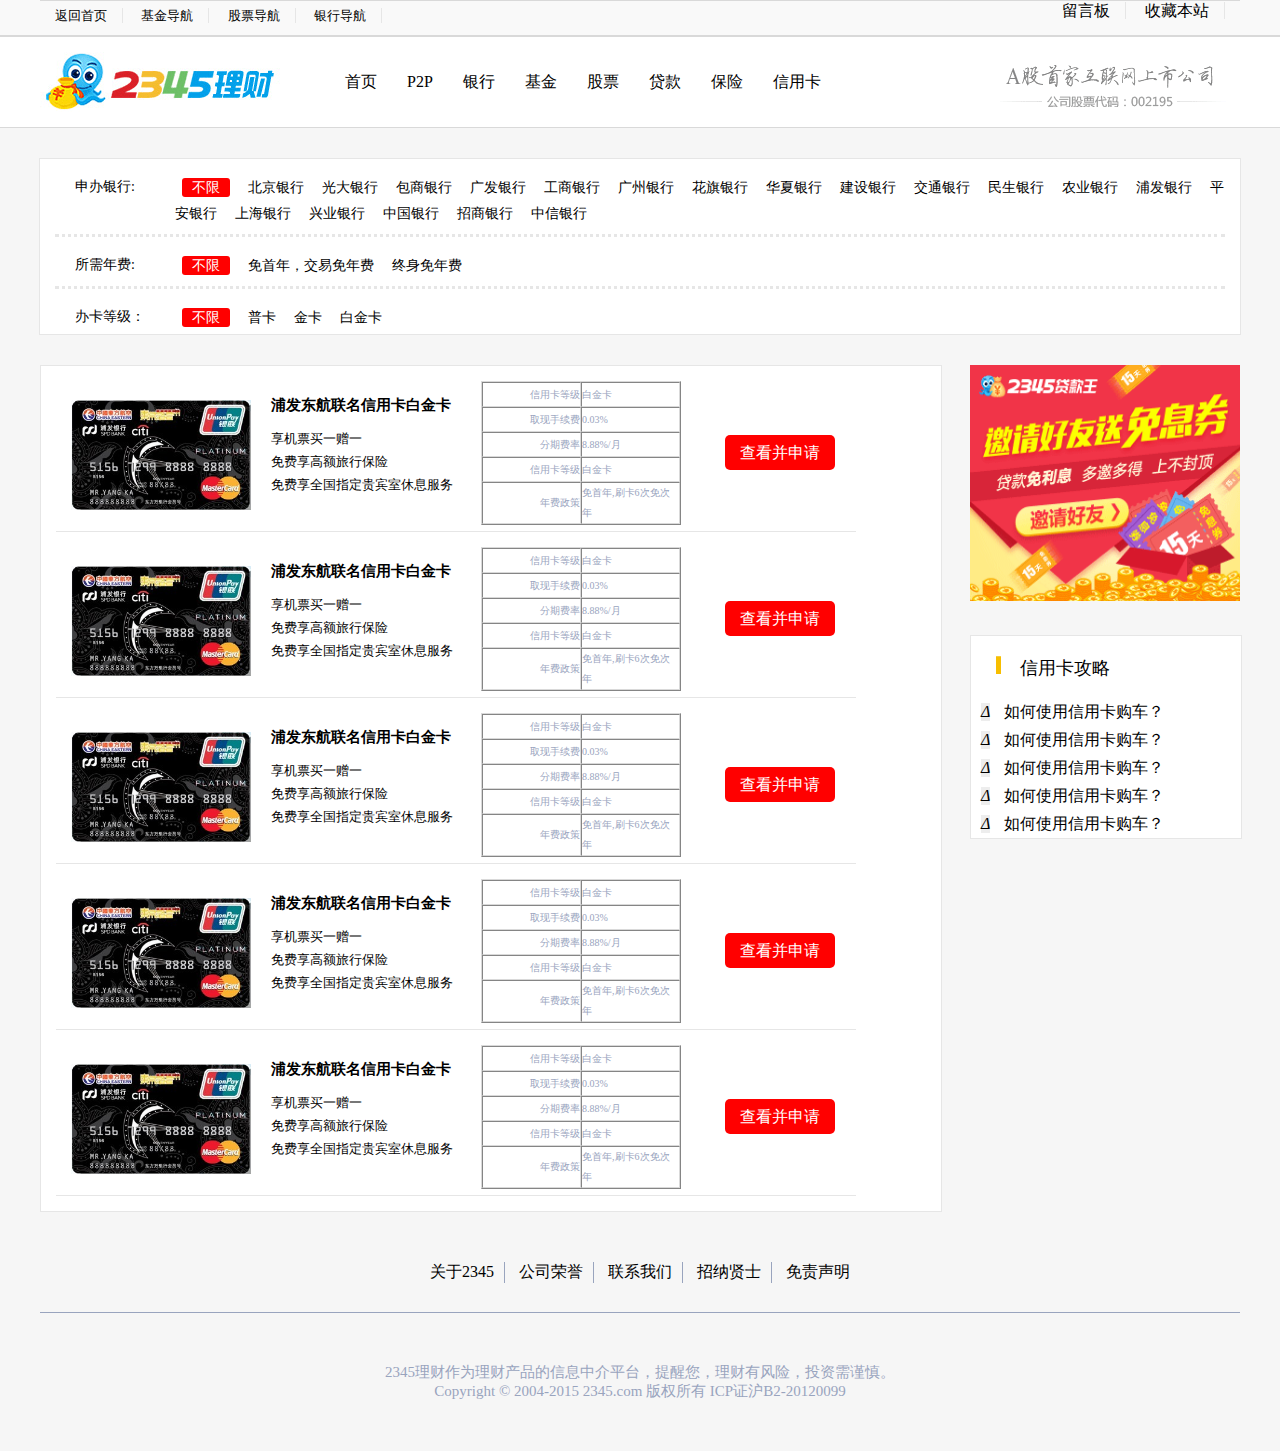
<file: ZhangXin/2345/card.html>
<!DOCTYPE html>
<html>
	<head>
		<meta charset="UTF-8">
		<title>信用卡</title>
		<link rel="stylesheet" type="text/css" href="css/card.css"/>
		<link rel="stylesheet" type="text/css" href="css/head.css"/>
		<link rel="stylesheet" type="text/css" href="css/foot.css"/>
	</head>
	<body>
		<!--网页头部-->
		<div class="top">
			<div class="top_content">
				<div class="top_left">
					<a href="">返回首页</a>
					<a href="">基金导航</a>
					<a href="">股票导航</a>
					<a href="">银行导航</a>
				</div>
				<div class="top_right">
					<a href="">留言板</a>
					<a href="">收藏本站</a>
				</div>
			</div>
		</div>
			<!--头部导航-->
			<div class="inner">
				<div class="inner_content">
					<!--图片-->
					<div class="inner_pic"></div>
					<div class="inner_nav">
						<ul>
							<li><a href="index.html">首页</a></li>
							<li><a href="p2p.html">P2P</a></li>
							<li><a href="bank.html">银行</a></li>
							<li><a href="fund.html">基金</a></li>
							<li><a href="stock.html">股票</a></li>
							<li><a href="ioan.html">贷款</a></li>
							<li><a href="insurance.html">保险</a></li>
							<li><a href="card.html">信用卡</a></li>
						</ul>
					</div>
					<div class="inner_share"></div>
				</div>
			</div>
		<!--网页内容-->
		<div class="warp">
			<!--内容导航-->
			<div class="warp-nav">
				<div class="nav-up">
					<span>申办银行:</span>
					<a class="first" href="">不限</a>
					<a href="">北京银行</a>
					<a href="">光大银行</a>
					<a href="">包商银行</a>
					<a href="">广发银行</a>
					<a href="">工商银行</a>
					<a href="">广州银行</a>
					<a href="">花旗银行</a>
					<a href="">华夏银行</a>
					<a href="">建设银行</a>
					<a href="">交通银行</a>
					<a href="">民生银行</a>
					<a href="">农业银行</a>
					<a href="">浦发银行</a>
					<a href="">平安银行</a>
					<a href="">上海银行</a>
					<a href="">兴业银行</a>
					<a href="">中国银行</a>
					<a href="">招商银行</a>
					<a href="">中信银行</a>
				</div>
				<div class="nav-up">
					<span>所需年费:</span>
					<a class="first" href="">不限</a>
					<a href="">免首年，交易免年费 </a>
					<a href="">终身免年费</a>
				</div>
				<div class="nav-up">
					<span>办卡等级：</span>
					<a class="first" href="">不限</a>
					<a href="">普卡   </a>
					<a href="">金卡</a>
					<a href="">白金卡</a>
				</div>
			</div>
			<!--内容-->
			<div class="cont">
				<!--内容左边-->
				<div class="cont-left">
					<ul>
						<li class="left-first">
							<div class="left-pic">
							<img src="img/43a3d5122106a1285c23508bd6ff4ac2.jpg"/>
							</div>
							<div class="left-article">
								<p><a href=""><b>浦发东航联名信用卡白金卡</b></a></p>
								<ul>
									<li>享机票买一赠一</li>
									<li>免费享高额旅行保险</li>
									<li>免费享全国指定贵宾室休息服务</li>
								</ul>
							</div>
							<div class="left-table">
								<table border="1" cellspacing="0" cellpadding="1">
									<tr >
										<th>信用卡等级</th>
										<td>白金卡</td>
									</tr>
									<tr >
										<th>取现手续费</th>
										<td>0.03%</td>
									</tr>
									<tr >
										<th>分期费率	</th>
										<td>8.88%/月</td>
									</tr>
									<tr >
										<th>信用卡等级</th>
										<td>白金卡</td>
									</tr>
									<tr >
										<th>年费政策	</th>
										<td>免首年,刷卡6次免次年</td>
									</tr>
								</table>
							</div>
							<div class="left-btn">
								<a href=""><span>查看并申请</span></a>
							</div>
						</li>
						<li class="left-first">
							<div class="left-pic">
							<img src="img/43a3d5122106a1285c23508bd6ff4ac2.jpg"/>
							</div>
							<div class="left-article">
								<p><a href=""><b>浦发东航联名信用卡白金卡</b></a></p>
								<ul>
									<li>享机票买一赠一</li>
									<li>免费享高额旅行保险</li>
									<li>免费享全国指定贵宾室休息服务</li>
								</ul>
							</div>
							<div class="left-table">
								<table border="1" cellspacing="0" cellpadding="1">
									<tr >
										<th>信用卡等级</th>
										<td>白金卡</td>
									</tr>
									<tr >
										<th>取现手续费</th>
										<td>0.03%</td>
									</tr>
									<tr >
										<th>分期费率	</th>
										<td>8.88%/月</td>
									</tr>
									<tr >
										<th>信用卡等级</th>
										<td>白金卡</td>
									</tr>
									<tr >
										<th>年费政策	</th>
										<td>免首年,刷卡6次免次年</td>
									</tr>
								</table>
							</div>
							<div class="left-btn">
								<a href=""><span>查看并申请</span></a>
							</div>
						</li>
						<li class="left-first">
							<div class="left-pic">
							<img src="img/43a3d5122106a1285c23508bd6ff4ac2.jpg"/>
							</div>
							<div class="left-article">
								<p><a href=""><b>浦发东航联名信用卡白金卡</b></a></p>
								<ul>
									<li>享机票买一赠一</li>
									<li>免费享高额旅行保险</li>
									<li>免费享全国指定贵宾室休息服务</li>
								</ul>
							</div>
							<div class="left-table">
								<table border="1" cellspacing="0" cellpadding="1">
									<tr >
										<th>信用卡等级</th>
										<td>白金卡</td>
									</tr>
									<tr >
										<th>取现手续费</th>
										<td>0.03%</td>
									</tr>
									<tr >
										<th>分期费率	</th>
										<td>8.88%/月</td>
									</tr>
									<tr >
										<th>信用卡等级</th>
										<td>白金卡</td>
									</tr>
									<tr >
										<th>年费政策	</th>
										<td>免首年,刷卡6次免次年</td>
									</tr>
								</table>
							</div>
							<div class="left-btn">
								<a href=""><span>查看并申请</span></a>
							</div>
						</li>
						<li class="left-first">
							<div class="left-pic">
							<img src="img/43a3d5122106a1285c23508bd6ff4ac2.jpg"/>
							</div>
							<div class="left-article">
								<p><a href=""><b>浦发东航联名信用卡白金卡</b></a></p>
								<ul>
									<li>享机票买一赠一</li>
									<li>免费享高额旅行保险</li>
									<li>免费享全国指定贵宾室休息服务</li>
								</ul>
							</div>
							<div class="left-table">
								<table border="1" cellspacing="0" cellpadding="1">
									<tr >
										<th>信用卡等级</th>
										<td>白金卡</td>
									</tr>
									<tr >
										<th>取现手续费</th>
										<td>0.03%</td>
									</tr>
									<tr >
										<th>分期费率	</th>
										<td>8.88%/月</td>
									</tr>
									<tr >
										<th>信用卡等级</th>
										<td>白金卡</td>
									</tr>
									<tr >
										<th>年费政策	</th>
										<td>免首年,刷卡6次免次年</td>
									</tr>
								</table>
							</div>
							<div class="left-btn">
								<a href=""><span>查看并申请</span></a>
							</div>
						</li>
						<li class="left-first">
							<div class="left-pic">
							<img src="img/43a3d5122106a1285c23508bd6ff4ac2.jpg"/>
							</div>
							<div class="left-article">
								<p><a href=""><b>浦发东航联名信用卡白金卡</b></a></p>
								<ul>
									<li>享机票买一赠一</li>
									<li>免费享高额旅行保险</li>
									<li>免费享全国指定贵宾室休息服务</li>
								</ul>
							</div>
							<div class="left-table">
								<table border="1" cellspacing="0" cellpadding="1">
									<tr >
										<th>信用卡等级</th>
										<td>白金卡</td>
									</tr>
									<tr >
										<th>取现手续费</th>
										<td>0.03%</td>
									</tr>
									<tr >
										<th>分期费率	</th>
										<td>8.88%/月</td>
									</tr>
									<tr >
										<th>信用卡等级</th>
										<td>白金卡</td>
									</tr>
									<tr >
										<th>年费政策	</th>
										<td>免首年,刷卡6次免次年</td>
									</tr>
								</table>
							</div>
							<div class="left-btn">
								<a href=""><span>查看并申请</span></a>
							</div>
						</li>
					</ul>
				</div>
				<!--内容右边-->
				<div class="cont-right">
					<div class="right-up">
						<a href=""><img src="img/credit_banner.png"/></a>
					</div>
					<div class="right-bottom">
						<div class="r-b-title">
							<img src="img/yellow-icon.png"/>
							<span>信用卡攻略</span>
						</div>
						<ul>
							<li>
								<i>Δ</i>
								<p><a href="">如何使用信用卡购车？</a></p>
							</li>
							<li>
								<i>Δ</i>
								<p><a href="">如何使用信用卡购车？</a></p>
							</li>
							<li>
								<i>Δ</i>
								<p><a href="">如何使用信用卡购车？</a></p>
							</li>
							<li>
								<i>Δ</i>
								<p><a href="">如何使用信用卡购车？</a></p>
							</li>
							<li>
								<i>Δ</i>
								<p><a href="">如何使用信用卡购车？</a></p>
							</li>
						</ul>
					</div>
				</div>
			</div>
		</div>
		<!--网页底部-->
		<!--网页底部-->
			<div class="foot_nav">
				<ul class="foot_list">
					<li><a href="">关于2345</a></li>
					<li><a href="">公司荣誉</a></li>
					<li><a href="">联系我们</a></li>
					<li><a href="">招纳贤士</a></li>
					<li><a href="">免责声明</a></li>
				</ul>
			</div>
			<div class="foot_bottom">
				<p>2345理财作为理财产品的信息中介平台，提醒您，理财有风险，投资需谨慎。</p>
				<p>Copyright © 2004-2015 2345.com 版权所有 ICP证沪B2-20120099</p>
			</div>
	</body>
</html>
</file>
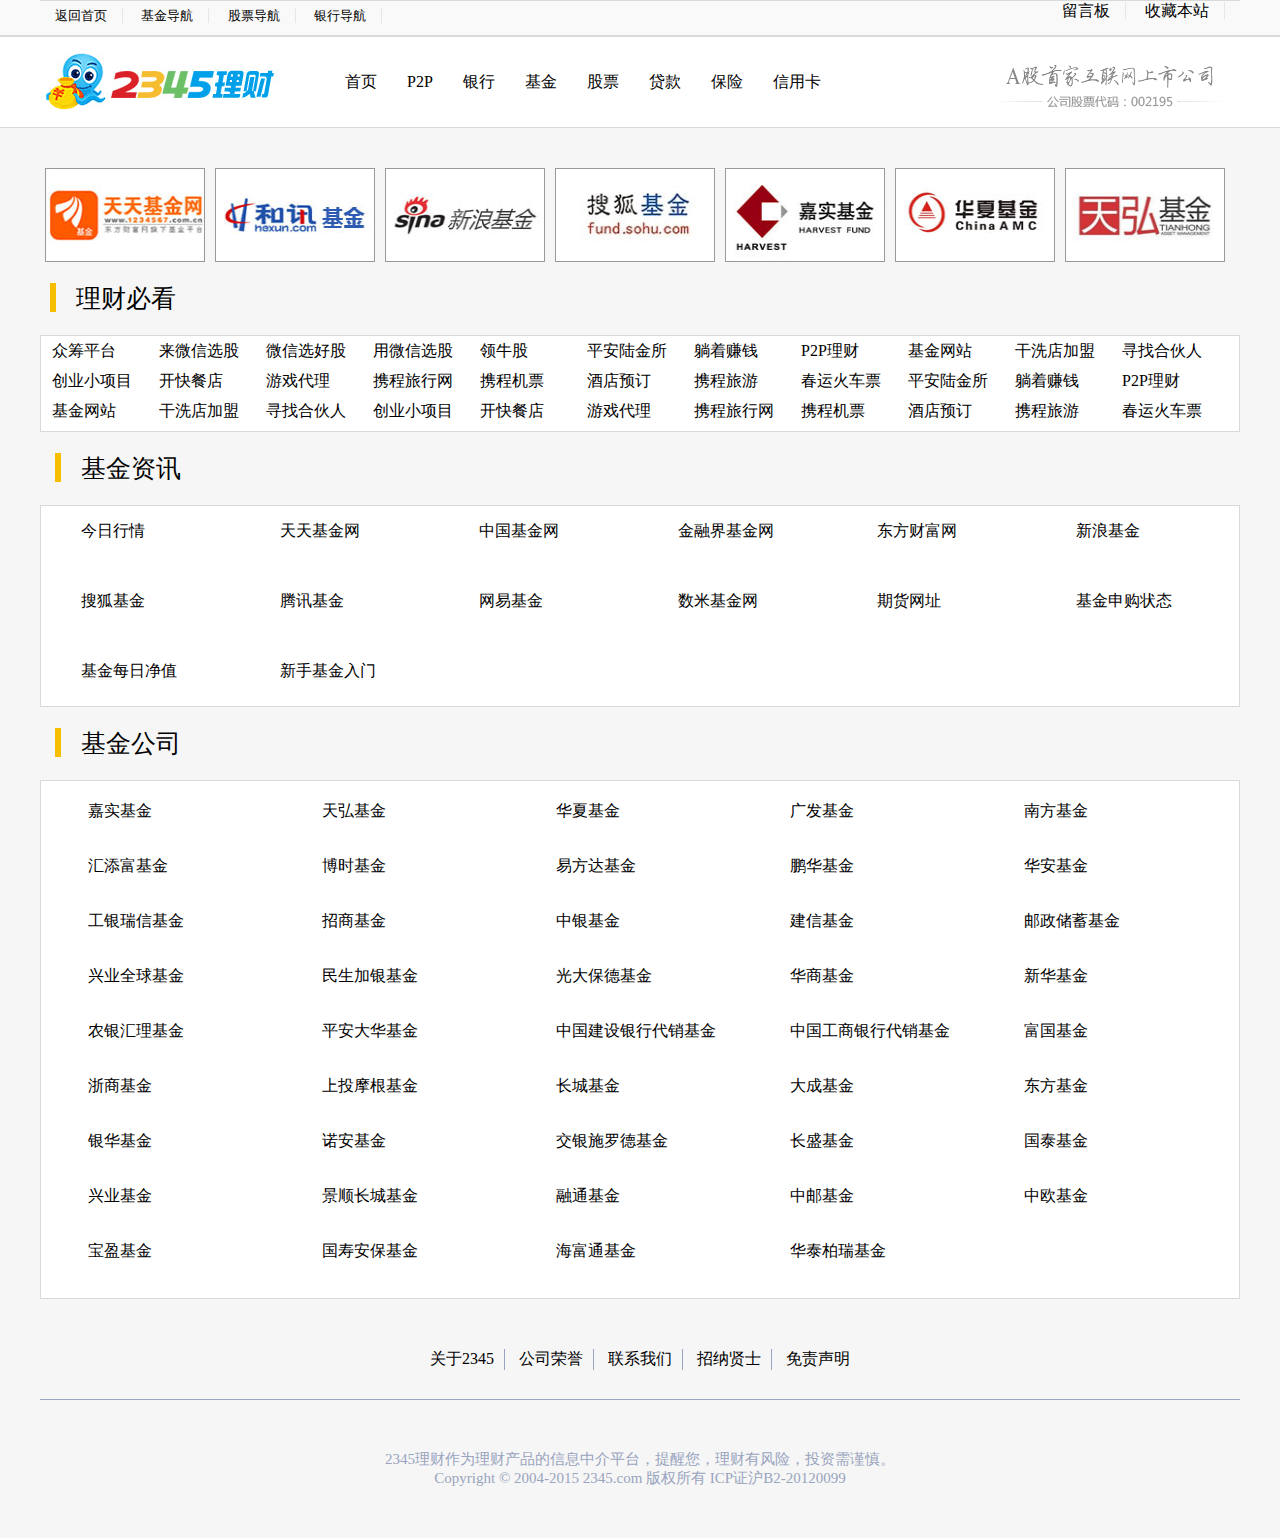
<file: ZhangXin/2345/fund.html>
<!DOCTYPE html>
<html>
	<head>
		<meta charset="UTF-8">
		<title>基金</title>
		<link rel="stylesheet" type="text/css" href="css/foot.css"/>
		<link rel="stylesheet" type="text/css" href="css/head.css"/>
		<link rel="stylesheet" type="text/css" href="css/fund.css"/>
	</head>
	<body>
		<!--头部栏-->
		<div class="top">
			<div class="top_content">
				<div class="top_left">
					<a href="">返回首页</a>
					<a href="">基金导航</a>
					<a href="">股票导航</a>
					<a href="">银行导航</a>
				</div>
				<div class="top_right">
					<a href="">留言板</a>
					<a href="">收藏本站</a>
				</div>
			</div>
		</div>
		</div>
			<!--头部导航-->
			<div class="inner">
				<div class="inner_content">
					<!--图片-->
					<div class="inner_pic"></div>
					<div class="inner_nav">
						<ul>
							<li><a href="index.html">首页</a></li>
							<li><a href="p2p.html">P2P</a></li>
							<li><a href="bank.html">银行</a></li>
							<li><a href="fund.html">基金</a></li>
							<li><a href="stock.html">股票</a></li>
							<li><a href="ioan.html">贷款</a></li>
							<li><a href="insurance.html">保险</a></li>
							<li><a href="card.html">信用卡</a></li>
						</ul>
					</div>
					<div class="inner_share"></div>
				</div>
			</div>
			<!--内容-->
			<div class="warp">
				<!--银行-->
				<div class="bank">
					<ul class="bank-list">
						<li>
							<a href=""><img src="img/ttjj.jpg"/></a>
						</li>
						<li>
							<a href=""><img src="img/hxjj.jpg"/></a>
						</li>
						<li>
							<a href=""><img src="img/xinlang.jpg"/></a>
						</li>
						<li>
							<a href=""><img src="img/souhu.jpg"/></a>
						</li>
						<li>
							<a href=""><img src="img/jiashi.jpg"/></a>
						</li>
						<li>
							<a href=""><img src="img/huaxia.jpg"/></a>
						</li>
						<li>
							<a href=""><img src="img/tianhong.jpg"/></a>
						</li>
					</ul>
				</div>
				<!--理财必看-->
				<div class="money-must">
					<!--理财标题-->
					<div class="money-must-title">
						<i></i>
						<span>理财必看</span>
					</div>
					<!--理财内容-->
					<ul class="money-must-cont">
						<li><a href="">众筹平台 </a></li>
						<li><a href="">来微信选股 </a></li>
						<li><a href="">微信选好股 </a></li>
						<li><a href="">用微信选股 </a></li>
						<li><a href="">领牛股 </a></li>
						<li><a href="">平安陆金所 </a></li>
						<li><a href="">躺着赚钱 </a></li>
						<li><a href="">P2P理财 </a></li>
						<li><a href="">基金网站 </a></li>
						<li><a href="">干洗店加盟 </a></li>
						<li><a href="">寻找合伙人 </a></li>
						<li><a href="">创业小项目 </a></li>
						<li><a href="">开快餐店 </a></li>
						<li><a href="">游戏代理 </a></li>
						<li><a href="">携程旅行网 </a></li>
						<li><a href="">携程机票 </a></li>
						<li><a href="">酒店预订 </a></li>
						<li><a href="">携程旅游 </a></li>
						<li><a href="">春运火车票 </a></li>
						<li><a href="">平安陆金所 </a></li>
						<li><a href="">躺着赚钱 </a></li>
						<li><a href="">P2P理财 </a></li>
						<li><a href="">基金网站 </a></li>
						<li><a href="">干洗店加盟 </a></li>
						<li><a href="">寻找合伙人 </a></li>
						<li><a href="">创业小项目 </a></li>
						<li><a href="">开快餐店 </a></li>
						<li><a href="">游戏代理 </a></li>
						<li><a href="">携程旅行网 </a></li>
						<li><a href="">携程机票 </a></li>
						<li><a href="">酒店预订 </a></li>
						<li><a href="">携程旅游 </a></li>
						<li><a href="">春运火车票 </a></li>
					</ul>
				</div>
				<!--基金资讯-->
				<div class="money-news">
					<!--基金资讯标题-->
					<div class="money-news-title">
						<i></i>
						<span>基金资讯</span>
					</div>
					<!--基金咨询内容-->
					<ul class="money-news-cont">
						<li><a>今日行情</a></li>
						<li><a>天天基金网</a></li>
						<li><a>中国基金网</a></li>
						<li><a>金融界基金网</a></li>
						<li><a>东方财富网</a></li>
						<li><a>新浪基金</a></li>
						<li><a>搜狐基金</a></li>
						<li><a>腾讯基金</a></li>
						<li><a>网易基金</a></li>
						<li><a>数米基金网</a></li>
						<li><a>期货网址</a></li>
						<li><a>基金申购状态</a></li>
						<li><a>基金每日净值</a></li>
						<li><a>新手基金入门</a></li>
					</ul>
				</div>
				<!--基金公司-->
				<div class="money-co">
					<!--基金公司标题-->
					<div class="money-co-title">
						<i></i>
						<span>基金公司</span>
					</div>
					<!--基金公司内容-->
					<ul class="money-co-list">
						<li><a href="">嘉实基金</a></li>
						<li><a href="">天弘基金</a></li>
						<li><a href="">华夏基金</a></li>
						<li><a href="">广发基金</a></li>
						<li><a href="">南方基金</a></li>
						<li><a href="">汇添富基金</a></li>
						<li><a href="">博时基金</a></li>
						<li><a href="">易方达基金</a></li>
						<li><a href="">鹏华基金</a></li>
						<li><a href="">华安基金</a></li>
						<li><a href="">工银瑞信基金</a></li>
						<li><a href="">招商基金</a></li>
						<li><a href="">中银基金</a></li>
						<li><a href="">建信基金</a></li>
						<li><a href="">邮政储蓄基金</a></li>
						<li><a href="">兴业全球基金</a></li>
						<li><a href="">民生加银基金</a></li>
						<li><a href="">光大保德基金</a></li>
						<li><a href="">华商基金</a></li>
						<li><a href="">新华基金</a></li>
						<li><a href="">农银汇理基金</a></li>
						<li><a href="">平安大华基金</a></li>
						<li><a href="">中国建设银行代销基金</a></li>
						<li><a href="">中国工商银行代销基金</a></li>
						<li><a href="">富国基金</a></li>
						<li><a href="">浙商基金</a></li>
						<li><a href="">上投摩根基金</a></li>
						<li><a href="">长城基金</a></li>
						<li><a href="">大成基金</a></li>
						<li><a href="">东方基金</a></li>
						<li><a href="">银华基金</a></li>
						<li><a href="">诺安基金</a></li>
						<li><a href="">交银施罗德基金</a></li>
						<li><a href="">长盛基金</a></li>
						<li><a href="">国泰基金</a></li>
						<li><a href="">兴业基金</a></li>
						<li><a href="">景顺长城基金</a></li>
						<li><a href="">融通基金</a></li>
						<li><a href="">中邮基金</a></li>
						<li><a href="">中欧基金</a></li>
						<li><a href="">宝盈基金</a></li>
						<li><a href="">国寿安保基金</a></li>
						<li><a href="">海富通基金</a></li>
						<li><a href="">华泰柏瑞基金</a></li>
					</ul>
				</div>
			</div>
			<!--网页底部-->
			<div class="foot_nav">
				<ul class="foot_list">
					<li><a href="">关于2345</a></li>
					<li><a href="">公司荣誉</a></li>
					<li><a href="">联系我们</a></li>
					<li><a href="">招纳贤士</a></li>
					<li><a href="">免责声明</a></li>
				</ul>
			</div>
			<div class="foot_bottom">
				<p>2345理财作为理财产品的信息中介平台，提醒您，理财有风险，投资需谨慎。</p>
				<p>Copyright © 2004-2015 2345.com 版权所有 ICP证沪B2-20120099</p>
			</div>
	</body>
</html>
</file>
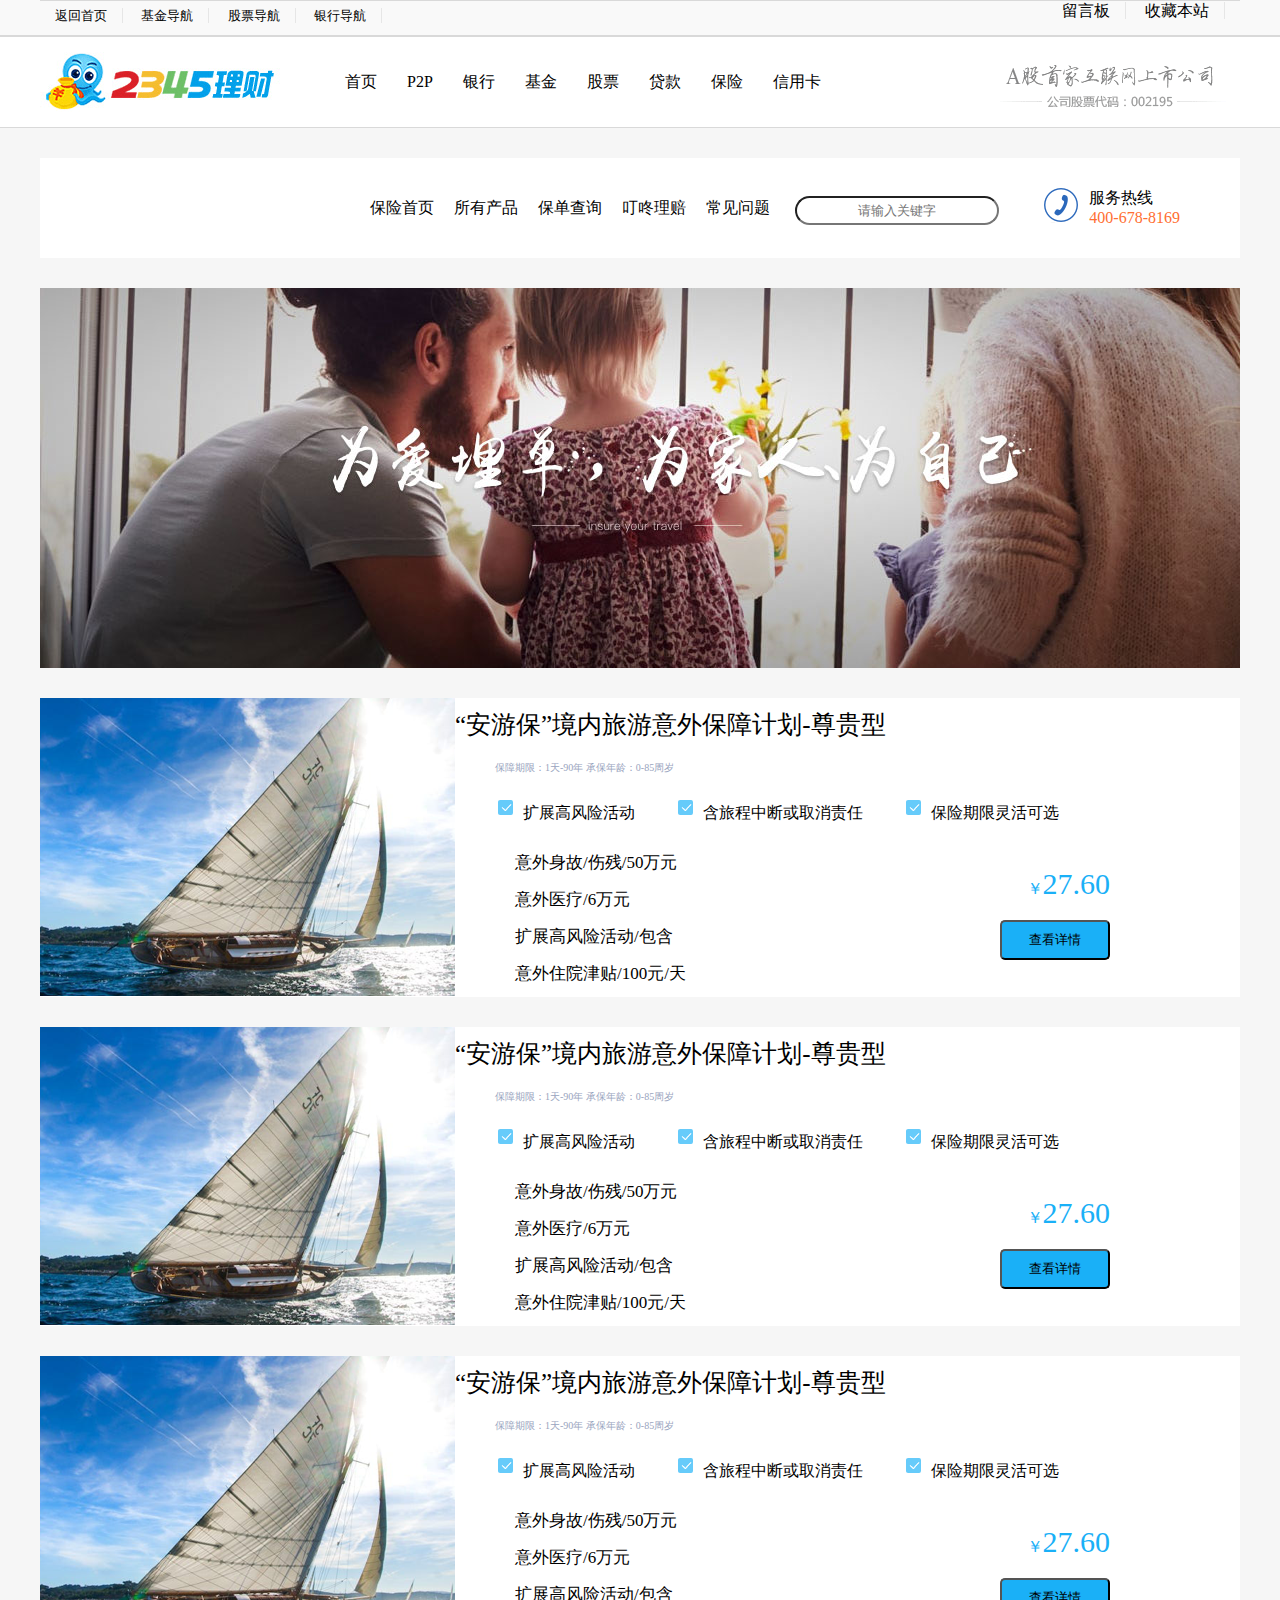
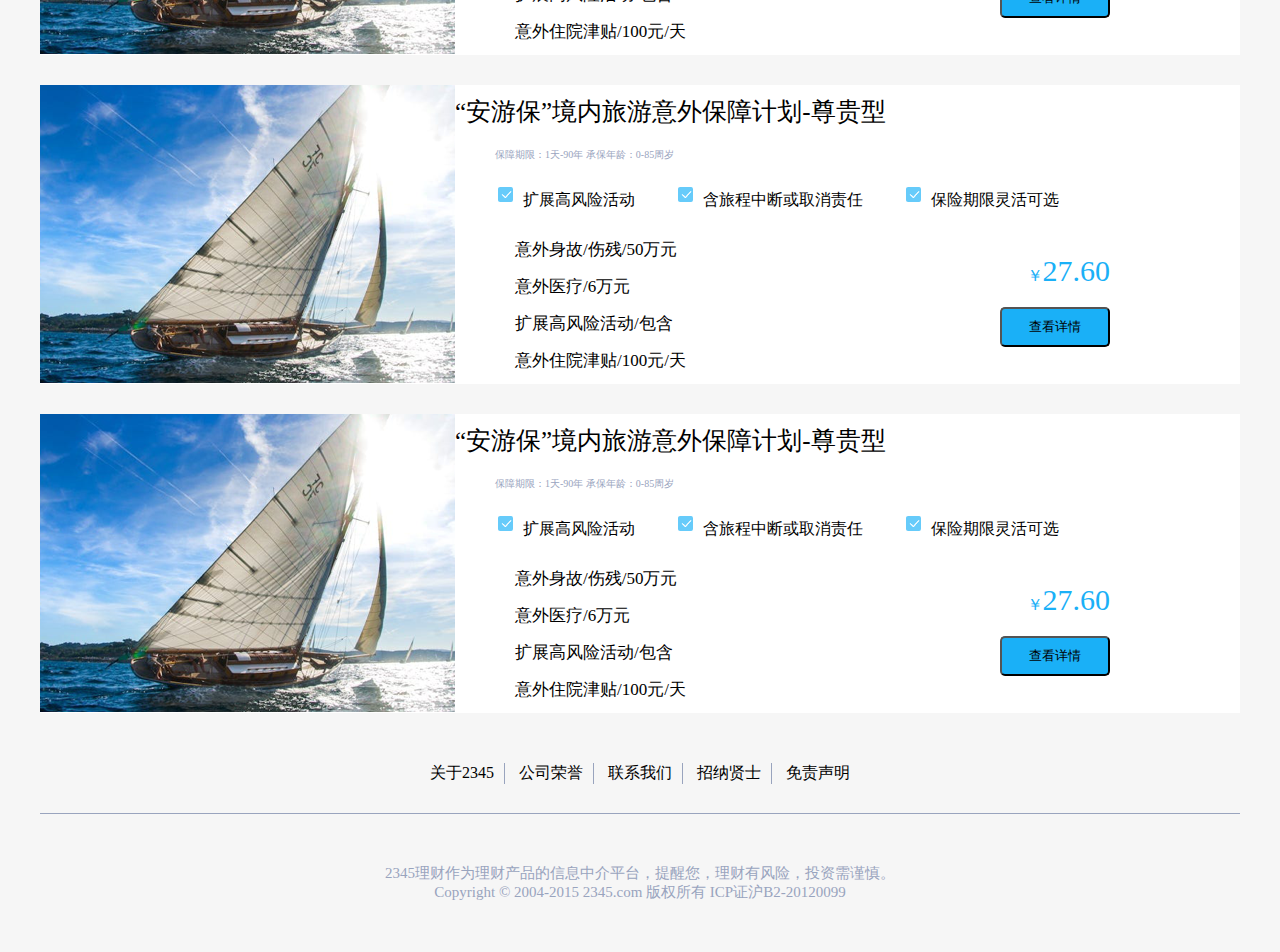
<file: ZhangXin/2345/insurance.html>
<!DOCTYPE html>
<html>
	<head>
		<meta charset="UTF-8">
		<title>保险</title>
		<link rel="stylesheet" type="text/css" href="css/insurance.css" />
		<link rel="stylesheet" type="text/css" href="css/head.css"/>
		<link rel="stylesheet" type="text/css" href="css/foot.css"/>
	</head>

	<body>
		<!--头部栏-->
		<div class="top">
			<div class="top_content">
				<div class="top_left">
					<a href="">返回首页</a>
					<a href="">基金导航</a>
					<a href="">股票导航</a>
					<a href="">银行导航</a>
				</div>
				<div class="top_right">
					<a href="">留言板</a>
					<a href="">收藏本站</a>
				</div>
			</div>
		</div>
		<!--头部导航-->
		<div class="inner">
			<div class="inner_content">
				<!--图片-->
				<div class="inner_pic"></div>
				<div class="inner_nav">
					<ul>
						<li><a href="index.html">首页</a></li>
						<li><a href="p2p.html">P2P</a></li>
						<li><a href="bank.html">银行</a></li>
						<li><a href="fund.html">基金</a></li>
						<li><a href="stock.html">股票</a></li>
						<li><a href="ioan.html">贷款</a></li>
						<li><a href="insurance.html">保险</a></li>
						<li><a href="card.html">信用卡</a></li>
					</ul>
				</div>
				<div class="inner_share">
					
				</div>
			</div>
		</div>
		<!--整个网页的内容-->
		<div class="warp">
			<!--内容的导航-->
			<div class="warp-nav">
				<ul class="warp-nva-list">
					<li><a>保险首页</a></li>
					<li><a>所有产品</a></li>
					<li><a>保单查询</a></li>
					<li><a>叮咚理赔</a></li>
					<li><a>常见问题</a></li>
				</ul>
				<!--搜索栏-->
				<div class="nva-list_cont">
					<input type="text" placeholder="请输入关键字" />
					<!--<button></button>-->
				</div>
				<!--导航的图片-->
				<div class="nav-list-right">
					<div class="list-right-pic"></div>
					<div class="list-right-cont">
						<p>服务热线</p>
						<p>400-678-8169</p>
					</div>
				</div>
			</div>
			<!--首页大图-->
			<div class="bigImg">
				<i></i>
			</div>
			<!--产品1-->
			<div class="product1">

				<!--产品图片-->
				<div class="product1-pic"></div>
				<!--右边的内容-->
				<div class="product1-cont">
					<!--内容的标题-->
					<div class="pro1-cont-title">
						<p>“安游保”境内旅游意外保障计划-尊贵型</p>
					</div>
					<!--产品的限制条件-->
					<div class="pro1-cont-limit">
						<p class="cont-small">保障期限：1天-90年 承保年龄：0-85周岁</p>
					</div>
					<!--列表-->
					<ul class="pro1-cont-list">
						<li>
							<img src="img/pro-icon.png"/>
							扩展高风险活动
						</li>
						<li>
							<img src="img/pro-icon.png"/>
							含旅程中断或取消责任
						</li>
						<li>
							<img src="img/pro-icon.png"/>
							保险期限灵活可选
						</li>
					</ul>
					<!--底部内容-->
					<div class="pro1-cont-bottom">
						<ul class="pro1-cont-b-l">
							<li>
								<p>意外身故/伤残/50万元</p>
							</li>
							<li>
								<p>意外医疗/6万元</p>
							</li>
							<li>
								<p>扩展高风险活动/包含</p>
							</li>
							<li>
								<p>意外住院津贴/100元/天</p>
							</li>
						</ul>
						<div class="pro1-cont-b-r">
							<p>￥<span>27.60</span></p>
							<button>查看详情</button>
						</div>
					</div>
				</div>
			</div>
			<!--产品1-->
			<div class="product1">

				<!--产品图片-->
				<div class="product1-pic"></div>
				<!--右边的内容-->
				<div class="product1-cont">
					<!--内容的标题-->
					<div class="pro1-cont-title">
						<p>“安游保”境内旅游意外保障计划-尊贵型</p>
					</div>
					<!--产品的限制条件-->
					<div class="pro1-cont-limit">
						<p class="cont-small">保障期限：1天-90年 承保年龄：0-85周岁</p>
					</div>
					<!--列表-->
					<ul class="pro1-cont-list">
						<li>
							<img src="img/pro-icon.png"/>
							扩展高风险活动
						</li>
						<li>
							<img src="img/pro-icon.png"/>
							含旅程中断或取消责任
						</li>
						<li>
							<img src="img/pro-icon.png"/>
							保险期限灵活可选
						</li>
					</ul>
					<!--底部内容-->
					<div class="pro1-cont-bottom">
						<ul class="pro1-cont-b-l">
							<li>
								<p>意外身故/伤残/50万元</p>
							</li>
							<li>
								<p>意外医疗/6万元</p>
							</li>
							<li>
								<p>扩展高风险活动/包含</p>
							</li>
							<li>
								<p>意外住院津贴/100元/天</p>
							</li>
						</ul>
						<div class="pro1-cont-b-r">
							<p>￥<span>27.60</span></p>
							<button>查看详情</button>
						</div>
					</div>
				</div>
			</div>
			<!--产品1-->
			<div class="product1">

				<!--产品图片-->
				<div class="product1-pic"></div>
				<!--右边的内容-->
				<div class="product1-cont">
					<!--内容的标题-->
					<div class="pro1-cont-title">
						<p>“安游保”境内旅游意外保障计划-尊贵型</p>
					</div>
					<!--产品的限制条件-->
					<div class="pro1-cont-limit">
						<p class="cont-small">保障期限：1天-90年 承保年龄：0-85周岁</p>
					</div>
					<!--列表-->
					<ul class="pro1-cont-list">
						<li>
							<img src="img/pro-icon.png"/>
							扩展高风险活动
						</li>
						<li>
							<img src="img/pro-icon.png"/>
							含旅程中断或取消责任
						</li>
						<li>
							<img src="img/pro-icon.png"/>
							保险期限灵活可选
						</li>
					</ul>
					<!--底部内容-->
					<div class="pro1-cont-bottom">
						<ul class="pro1-cont-b-l">
							<li>
								<p>意外身故/伤残/50万元</p>
							</li>
							<li>
								<p>意外医疗/6万元</p>
							</li>
							<li>
								<p>扩展高风险活动/包含</p>
							</li>
							<li>
								<p>意外住院津贴/100元/天</p>
							</li>
						</ul>
						<div class="pro1-cont-b-r">
							<p>￥<span>27.60</span></p>
							<button>查看详情</button>
						</div>
					</div>
				</div>
			</div>
			<!--产品1-->
			<div class="product1">

				<!--产品图片-->
				<div class="product1-pic"></div>
				<!--右边的内容-->
				<div class="product1-cont">
					<!--内容的标题-->
					<div class="pro1-cont-title">
						<p>“安游保”境内旅游意外保障计划-尊贵型</p>
					</div>
					<!--产品的限制条件-->
					<div class="pro1-cont-limit">
						<p class="cont-small">保障期限：1天-90年 承保年龄：0-85周岁</p>
					</div>
					<!--列表-->
					<ul class="pro1-cont-list">
						<li>
							<img src="img/pro-icon.png"/>
							扩展高风险活动
						</li>
						<li>
							<img src="img/pro-icon.png"/>
							含旅程中断或取消责任
						</li>
						<li>
							<img src="img/pro-icon.png"/>
							保险期限灵活可选
						</li>
					</ul>
					<!--底部内容-->
					<div class="pro1-cont-bottom">
						<ul class="pro1-cont-b-l">
							<li>
								<p>意外身故/伤残/50万元</p>
							</li>
							<li>
								<p>意外医疗/6万元</p>
							</li>
							<li>
								<p>扩展高风险活动/包含</p>
							</li>
							<li>
								<p>意外住院津贴/100元/天</p>
							</li>
						</ul>
						<div class="pro1-cont-b-r">
							<p>￥<span>27.60</span></p>
							<button>查看详情</button>
						</div>
					</div>
				</div>
			</div>
			<!--产品1-->
			<div class="product1">

				<!--产品图片-->
				<div class="product1-pic"></div>
				<!--右边的内容-->
				<div class="product1-cont">
					<!--内容的标题-->
					<div class="pro1-cont-title">
						<p>“安游保”境内旅游意外保障计划-尊贵型</p>
					</div>
					<!--产品的限制条件-->
					<div class="pro1-cont-limit">
						<p class="cont-small">保障期限：1天-90年 承保年龄：0-85周岁</p>
					</div>
					<!--列表-->
					<ul class="pro1-cont-list">
						<li>
							<img src="img/pro-icon.png"/>
							扩展高风险活动
						</li>
						<li>
							<img src="img/pro-icon.png"/>
							含旅程中断或取消责任
						</li>
						<li>
							<img src="img/pro-icon.png"/>
							保险期限灵活可选
						</li>
					</ul>
					<!--底部内容-->
					<div class="pro1-cont-bottom">
						<ul class="pro1-cont-b-l">
							<li>
								<p>意外身故/伤残/50万元</p>
							</li>
							<li>
								<p>意外医疗/6万元</p>
							</li>
							<li>
								<p>扩展高风险活动/包含</p>
							</li>
							<li>
								<p>意外住院津贴/100元/天</p>
							</li>
						</ul>
						<div class="pro1-cont-b-r">
							<p>￥<span>27.60</span></p>
							<button>查看详情</button>
						</div>
					</div>
				</div>
			</div>
			<!--网页底部导航-->
			<div class="foot_nav">
				<ul class="foot_list">
					<li><a href="">关于2345</a></li>
					<li><a href="">公司荣誉</a></li>
					<li><a href="">联系我们</a></li>
					<li><a href="">招纳贤士</a></li>
					<li><a href="">免责声明</a></li>
				</ul>
			</div>
			<div class="foot_bottom">
				<p>2345理财作为理财产品的信息中介平台，提醒您，理财有风险，投资需谨慎。</p>
				<p>Copyright © 2004-2015 2345.com 版权所有 ICP证沪B2-20120099</p>
			</div>
		</div>
	</body>
</html>
</file>
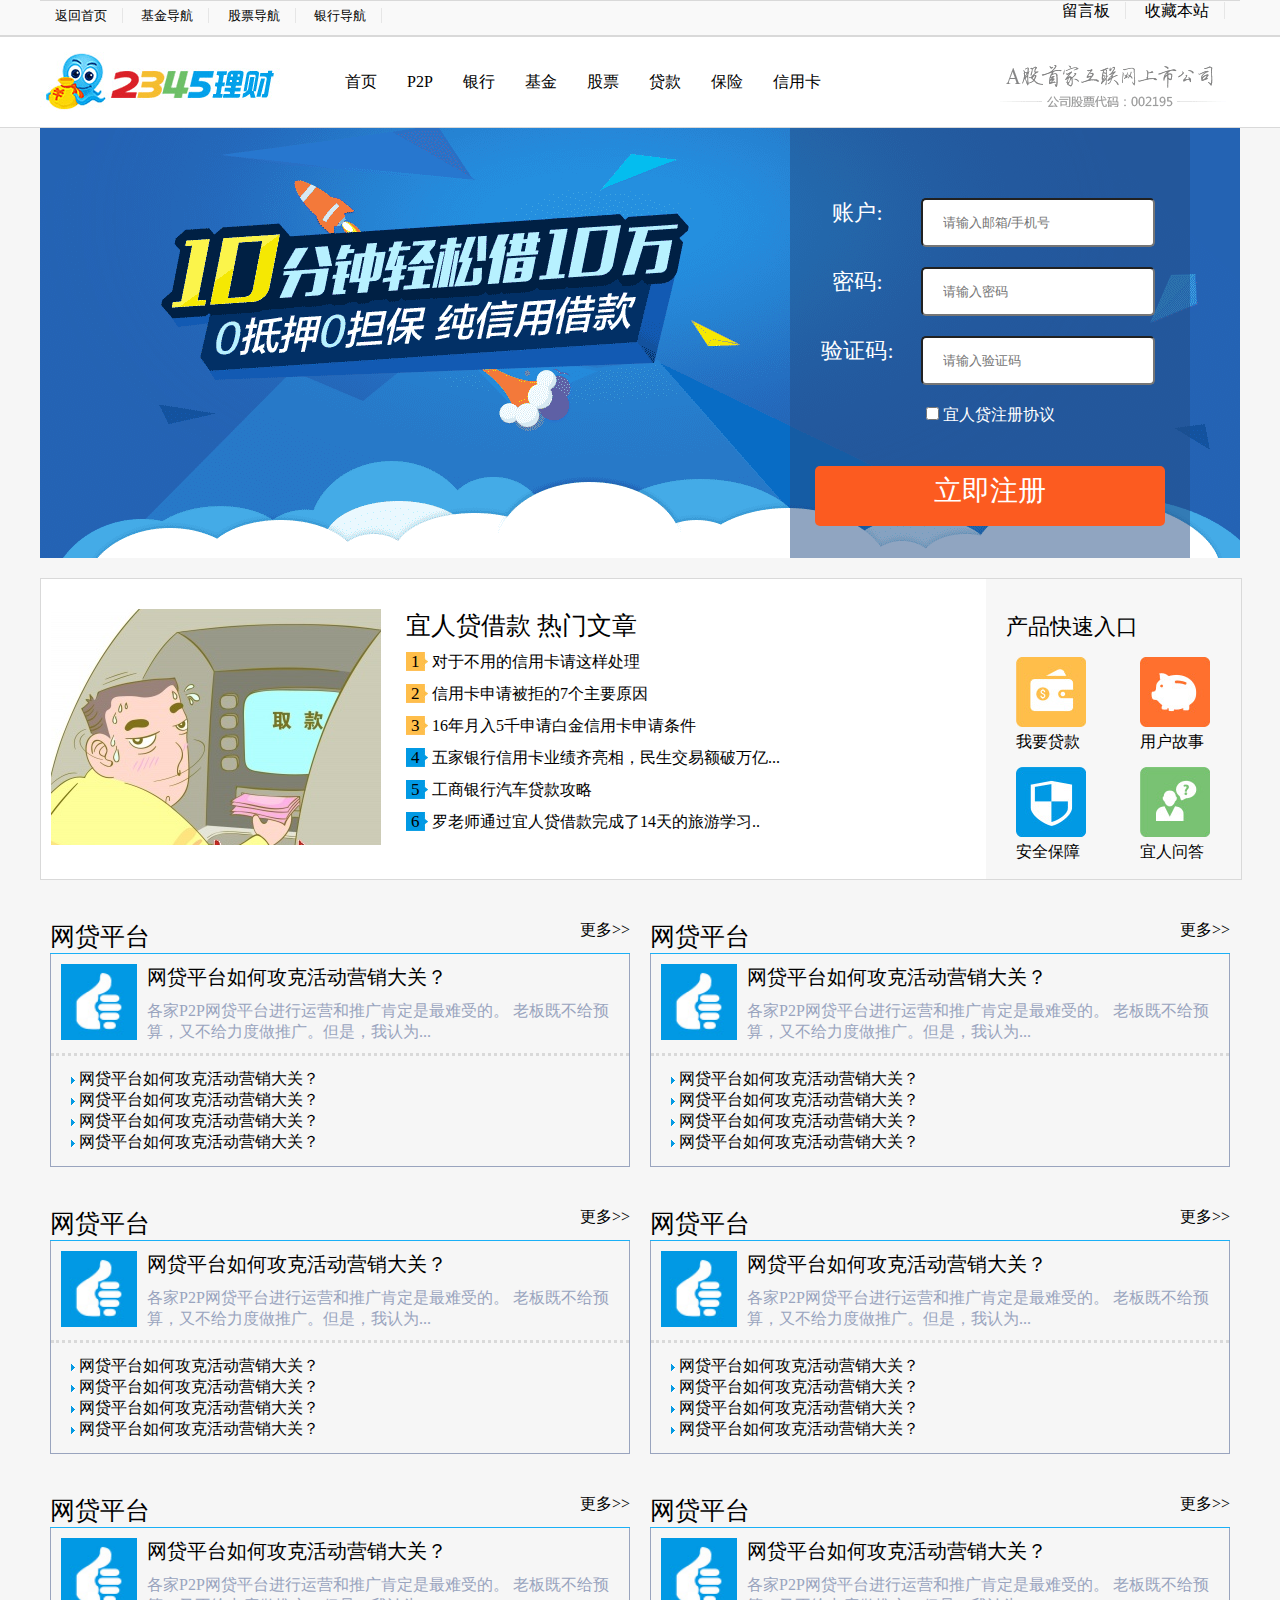
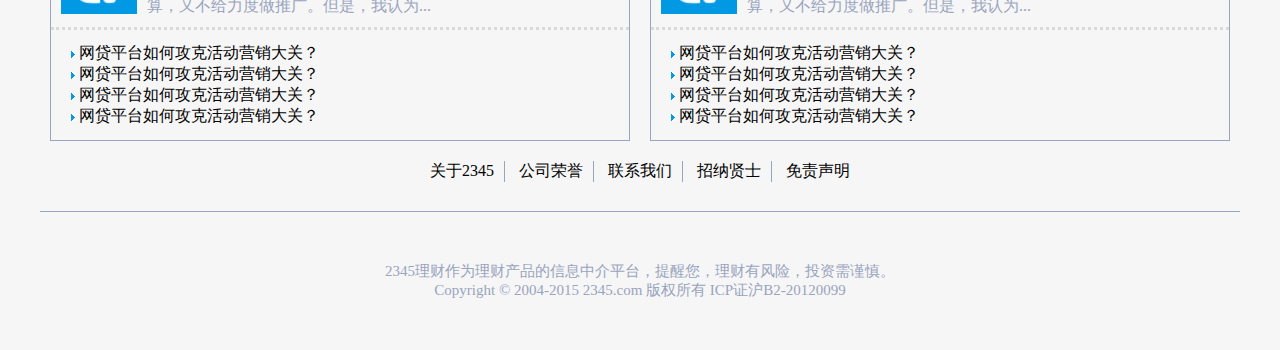
<file: ZhangXin/2345/ioan.html>
<!DOCTYPE html>
<html>
	<head>
		<meta charset="UTF-8">
		<title>贷款</title>
		<link rel="stylesheet" type="text/css" href="css/foot.css"/>
		<link rel="stylesheet" type="text/css" href="css/head.css"/>
		<link rel="stylesheet" type="text/css" href="css/ioan.css"/>
	</head>
	<body>
		<!--头部-->
		<div class="top">
			<div class="top_content">
				<div class="top_left">
					<a href="">返回首页</a>
					<a href="">基金导航</a>
					<a href="">股票导航</a>
					<a href="">银行导航</a>
				</div>
				<div class="top_right">
					<a href="">留言板</a>
					<a href="">收藏本站</a>
				</div>
			</div>
		</div>
		<!--头部导航-->
		<div class="inner">
				<div class="inner_content">
					<!--图片-->
					<div class="inner_pic"></div>
					<div class="inner_nav">
						<ul>
							<li><a href="index.html">首页</a></li>
							<li><a href="p2p.html">P2P</a></li>
							<li><a href="bank.html">银行</a></li>
							<li><a href="fund.html">基金</a></li>
							<li><a href="stock.html">股票</a></li>
							<li><a href="ioan.html">贷款</a></li>
							<li><a href="insurance.html">保险</a></li>
							<li><a href="card.html">信用卡</a></li>
						</ul>
					</div>
					<div class="inner_share"></div>
				</div>
			</div>
		<!--内容-->
		<div class="warp">
			<!--顶部-->
			<div class="warp-top">
				<i></i>
				<div class="login">
					<div class="account">
						<label>
							<span>账户:</span>
							<input type="text" placeholder="请输入邮箱/手机号" />
						</label>
					</div>
					<div class="password">
						<label>
							<span>密码:</span>
							<input type="text" placeholder="请输入密码" />
						</label>
					</div>
					<div class="pin">
						<label>
							<span>验证码:</span>
							<input type="text" placeholder="请输入验证码" />
						</label>
					</div>
					<div class="xieyi">
						<input  type="checkbox" />
						<span>宜人贷注册协议</span>
					</div>
					
					<div class="btn">
						<a href="">立即注册</a>
					</div>
				</div>
			</div>
			<!--cont1-->
			<div class="cont1">
				<div class="cont1-left">
					<img src="img/5-151010111P1914.png"/>
				</div>
				<div class="cont1-article">
					<p>宜人贷借款    热门文章</p>
					<ul>
						<li>
							<span class="icon-y">1</span>
							<a href="">对于不用的信用卡请这样处理</a>
						</li>
						<li>
							<span class="icon-y">2</span>
							<a href="">信用卡申请被拒的7个主要原因</a>
						</li>
						<li>
							<span class="icon-y">3</span>
							<a href=""> 16年月入5千申请白金信用卡申请条件</a>
						</li>
						<li>
							<span class="icon-g">4</span>
							<a href=""> 五家银行信用卡业绩齐亮相，民生交易额破万亿...</a>
						</li>
						<li>
							<span class="icon-g">5</span>
							<a href=""> 工商银行汽车贷款攻略</a>
						</li>
						<li>
							<span class="icon-g">6</span>
							<a href=""> 罗老师通过宜人贷借款完成了14天的旅游学习..</a>
						</li>
					</ul>
				</div>
				<div class="cont1-right">
					<p>产品快速入口</p>
					<ul>
						<li>
							<a href="">
								<img src="img/yrd_img05b1.jpg"/>
								<span>我要贷款</span>
							</a>
						</li>
						<li>
							<a href="">
								<img src="img/yrd_img05a1.jpg"/>
								<span>用户故事</span>
							</a>
						</li>
						<li>
							<a href="">
								<img src="img/yrd_img05c1.jpg"/>
								<span>安全保障</span>
							</a>
						</li>
						<li>
							<a href="">
								<img src="img/yrd_img05d1.jpg"/>
								<span>宜人问答</span>
							</a>
						</li>
					</ul>
				</div>
			</div>
			<!--cont2-->
			<div class="cont2">
				<ul >
					<li class="cont2-list">
						<!--标题-->
						<div class="cont2-title">
							<span>网贷平台</span>
							<a href="">更多>></a>
						</div>
						<div class="cont2-article">
							<div class="cont2-art-up">
								<div class="cont2-up-l">
									<img src="img/yrd_img05.jpg"/>
								</div>
								<div class="cont2-up-r">
									<p>网贷平台如何攻克活动营销大关？</p>
								<span>
									各家P2P网贷平台进行运营和推广肯定是最难受的。
									老板既不给预算，又不给力度做推广。但是，我认为...
								</span>
								</div>
							</div>
							<div class="cont2-art-b">
								<ul>
									<li>
										<a>
											<img src="img/yrd_img07.jpg"/>
											<span>网贷平台如何攻克活动营销大关？</span>
										</a>
									</li>
									<li>
										<a>
											<img src="img/yrd_img07.jpg"/>
											<span>网贷平台如何攻克活动营销大关？</span>
										</a>
									</li>
									<li>
										<a>
											<img src="img/yrd_img07.jpg"/>
											<span>网贷平台如何攻克活动营销大关？</span>
										</a>
									</li>
									<li>
										<a>
											<img src="img/yrd_img07.jpg"/>
											<span>网贷平台如何攻克活动营销大关？</span>
										</a>
									</li>
								</ul>								
							</div>
						</div>
					</li>
					<li class="cont2-list">
						<!--标题-->
						<div class="cont2-title">
							<span>网贷平台</span>
							<a href="">更多>></a>
						</div>
						<div class="cont2-article">
							<div class="cont2-art-up">
								<div class="cont2-up-l">
									<img src="img/yrd_img05.jpg"/>
								</div>
								<div class="cont2-up-r">
									<p>网贷平台如何攻克活动营销大关？</p>
								<span>
									各家P2P网贷平台进行运营和推广肯定是最难受的。
									老板既不给预算，又不给力度做推广。但是，我认为...
								</span>
								</div>
							</div>
							<div class="cont2-art-b">
								<ul>
									<li>
										<a>
											<img src="img/yrd_img07.jpg"/>
											<span>网贷平台如何攻克活动营销大关？</span>
										</a>
									</li>
									<li>
										<a>
											<img src="img/yrd_img07.jpg"/>
											<span>网贷平台如何攻克活动营销大关？</span>
										</a>
									</li>
									<li>
										<a>
											<img src="img/yrd_img07.jpg"/>
											<span>网贷平台如何攻克活动营销大关？</span>
										</a>
									</li>
									<li>
										<a>
											<img src="img/yrd_img07.jpg"/>
											<span>网贷平台如何攻克活动营销大关？</span>
										</a>
									</li>
								</ul>								
							</div>
						</div>
					</li>
					<li class="cont2-list">
						<!--标题-->
						<div class="cont2-title">
							<span>网贷平台</span>
							<a href="">更多>></a>
						</div>
						<div class="cont2-article">
							<div class="cont2-art-up">
								<div class="cont2-up-l">
									<img src="img/yrd_img05.jpg"/>
								</div>
								<div class="cont2-up-r">
									<p>网贷平台如何攻克活动营销大关？</p>
								<span>
									各家P2P网贷平台进行运营和推广肯定是最难受的。
									老板既不给预算，又不给力度做推广。但是，我认为...
								</span>
								</div>
							</div>
							<div class="cont2-art-b">
								<ul>
									<li>
										<a>
											<img src="img/yrd_img07.jpg"/>
											<span>网贷平台如何攻克活动营销大关？</span>
										</a>
									</li>
									<li>
										<a>
											<img src="img/yrd_img07.jpg"/>
											<span>网贷平台如何攻克活动营销大关？</span>
										</a>
									</li>
									<li>
										<a>
											<img src="img/yrd_img07.jpg"/>
											<span>网贷平台如何攻克活动营销大关？</span>
										</a>
									</li>
									<li>
										<a>
											<img src="img/yrd_img07.jpg"/>
											<span>网贷平台如何攻克活动营销大关？</span>
										</a>
									</li>
								</ul>								
							</div>
						</div>
					</li>
					<li class="cont2-list">
						<!--标题-->
						<div class="cont2-title">
							<span>网贷平台</span>
							<a href="">更多>></a>
						</div>
						<div class="cont2-article">
							<div class="cont2-art-up">
								<div class="cont2-up-l">
									<img src="img/yrd_img05.jpg"/>
								</div>
								<div class="cont2-up-r">
									<p>网贷平台如何攻克活动营销大关？</p>
								<span>
									各家P2P网贷平台进行运营和推广肯定是最难受的。
									老板既不给预算，又不给力度做推广。但是，我认为...
								</span>
								</div>
							</div>
							<div class="cont2-art-b">
								<ul>
									<li>
										<a>
											<img src="img/yrd_img07.jpg"/>
											<span>网贷平台如何攻克活动营销大关？</span>
										</a>
									</li>
									<li>
										<a>
											<img src="img/yrd_img07.jpg"/>
											<span>网贷平台如何攻克活动营销大关？</span>
										</a>
									</li>
									<li>
										<a>
											<img src="img/yrd_img07.jpg"/>
											<span>网贷平台如何攻克活动营销大关？</span>
										</a>
									</li>
									<li>
										<a>
											<img src="img/yrd_img07.jpg"/>
											<span>网贷平台如何攻克活动营销大关？</span>
										</a>
									</li>
								</ul>								
							</div>
						</div>
					</li>
					<li class="cont2-list">
						<!--标题-->
						<div class="cont2-title">
							<span>网贷平台</span>
							<a href="">更多>></a>
						</div>
						<div class="cont2-article">
							<div class="cont2-art-up">
								<div class="cont2-up-l">
									<img src="img/yrd_img05.jpg"/>
								</div>
								<div class="cont2-up-r">
									<p>网贷平台如何攻克活动营销大关？</p>
								<span>
									各家P2P网贷平台进行运营和推广肯定是最难受的。
									老板既不给预算，又不给力度做推广。但是，我认为...
								</span>
								</div>
							</div>
							<div class="cont2-art-b">
								<ul>
									<li>
										<a>
											<img src="img/yrd_img07.jpg"/>
											<span>网贷平台如何攻克活动营销大关？</span>
										</a>
									</li>
									<li>
										<a>
											<img src="img/yrd_img07.jpg"/>
											<span>网贷平台如何攻克活动营销大关？</span>
										</a>
									</li>
									<li>
										<a>
											<img src="img/yrd_img07.jpg"/>
											<span>网贷平台如何攻克活动营销大关？</span>
										</a>
									</li>
									<li>
										<a>
											<img src="img/yrd_img07.jpg"/>
											<span>网贷平台如何攻克活动营销大关？</span>
										</a>
									</li>
								</ul>								
							</div>
						</div>
					</li>
					<li class="cont2-list">
						<!--标题-->
						<div class="cont2-title">
							<span>网贷平台</span>
							<a href="">更多>></a>
						</div>
						<div class="cont2-article">
							<div class="cont2-art-up">
								<div class="cont2-up-l">
									<img src="img/yrd_img05.jpg"/>
								</div>
								<div class="cont2-up-r">
									<p>网贷平台如何攻克活动营销大关？</p>
								<span>
									各家P2P网贷平台进行运营和推广肯定是最难受的。
									老板既不给预算，又不给力度做推广。但是，我认为...
								</span>
								</div>
							</div>
							<div class="cont2-art-b">
								<ul>
									<li>
										<a>
											<img src="img/yrd_img07.jpg"/>
											<span>网贷平台如何攻克活动营销大关？</span>
										</a>
									</li>
									<li>
										<a>
											<img src="img/yrd_img07.jpg"/>
											<span>网贷平台如何攻克活动营销大关？</span>
										</a>
									</li>
									<li>
										<a>
											<img src="img/yrd_img07.jpg"/>
											<span>网贷平台如何攻克活动营销大关？</span>
										</a>
									</li>
									<li>
										<a>
											<img src="img/yrd_img07.jpg"/>
											<span>网贷平台如何攻克活动营销大关？</span>
										</a>
									</li>
								</ul>								
							</div>
						</div>
					</li>
				</ul>
			</div>
		</div>
		<!--网页底部-->
		<div class="foot_nav">
			<ul class="foot_list">
				<li><a href="">关于2345</a></li>
				<li><a href="">公司荣誉</a></li>
				<li><a href="">联系我们</a></li>
				<li><a href="">招纳贤士</a></li>
				<li><a href="">免责声明</a></li>
			</ul>
		</div>
		<div class="foot_bottom">
			<p>2345理财作为理财产品的信息中介平台，提醒您，理财有风险，投资需谨慎。</p>
			<p>Copyright © 2004-2015 2345.com 版权所有 ICP证沪B2-20120099</p>
		</div>
	</body>
</html>
</file>
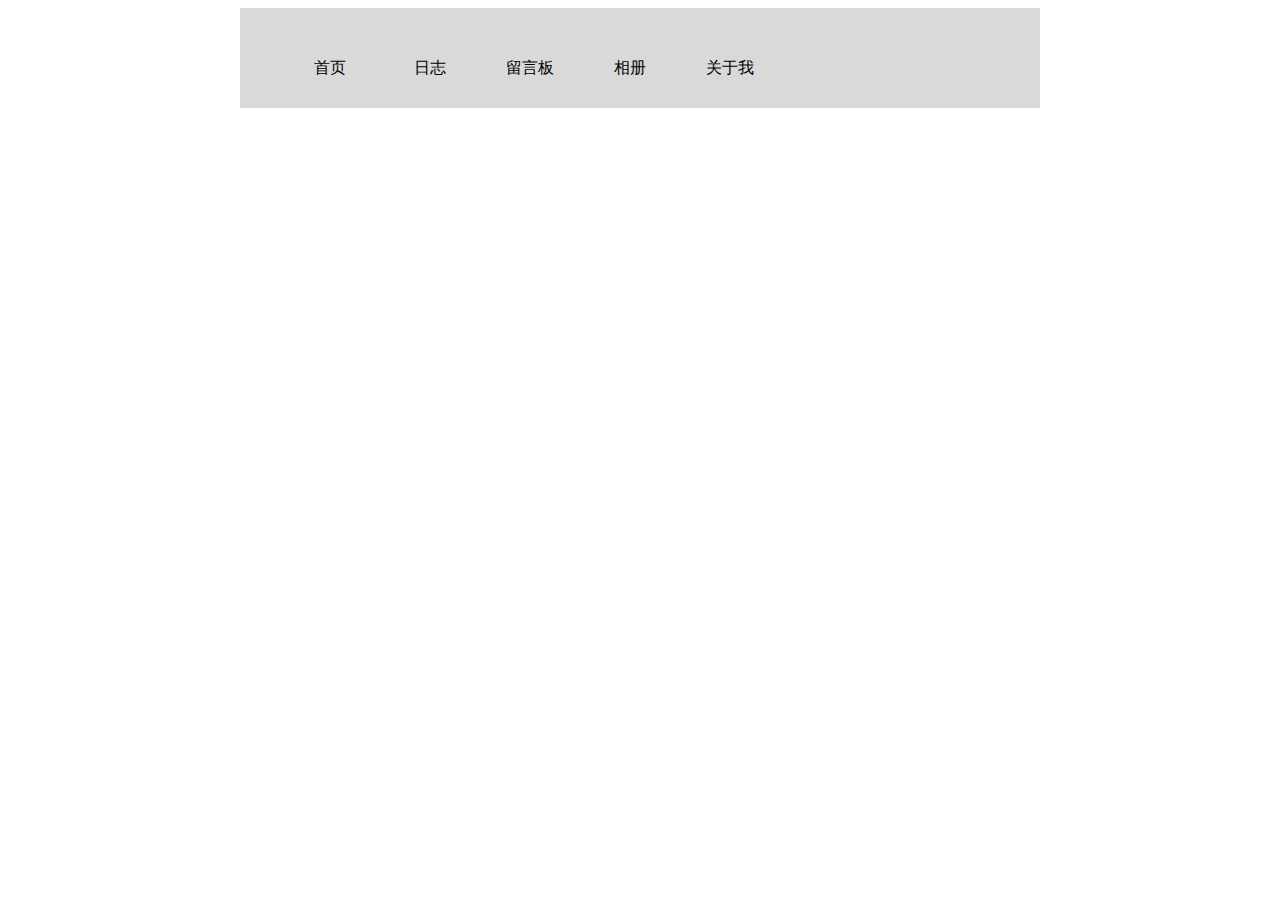
<file: ZhangXin/2345/nav.html>
<!DOCTYPE html>
<html>
	<head>
		<meta charset="UTF-8">
		<title></title>
		<style type="text/css">
			.nav{
				height: 100px;
				width: 800px;
				margin: 0 auto;
				background: #D9D9D9;
			}
			.nav ul{
				list-style: none;
				margin: 0 auto;
			}
			.nav ul li{
				float: left;
				width: 100px;
				text-align: center;
				margin-top: 50px;
			}
			.nav ul li:hover{
				background: #008000;
			}
		</style>
	</head>
	<body>
		<div class="top">
			<div class="nav">
				<ul>
					<li>首页</li>
					<li>日志</li>
					<li>留言板</li>
					<li>相册</li>
					<li>关于我</li>
				</ul>
			</div>
		</div>
	</body>
</html>
</file>
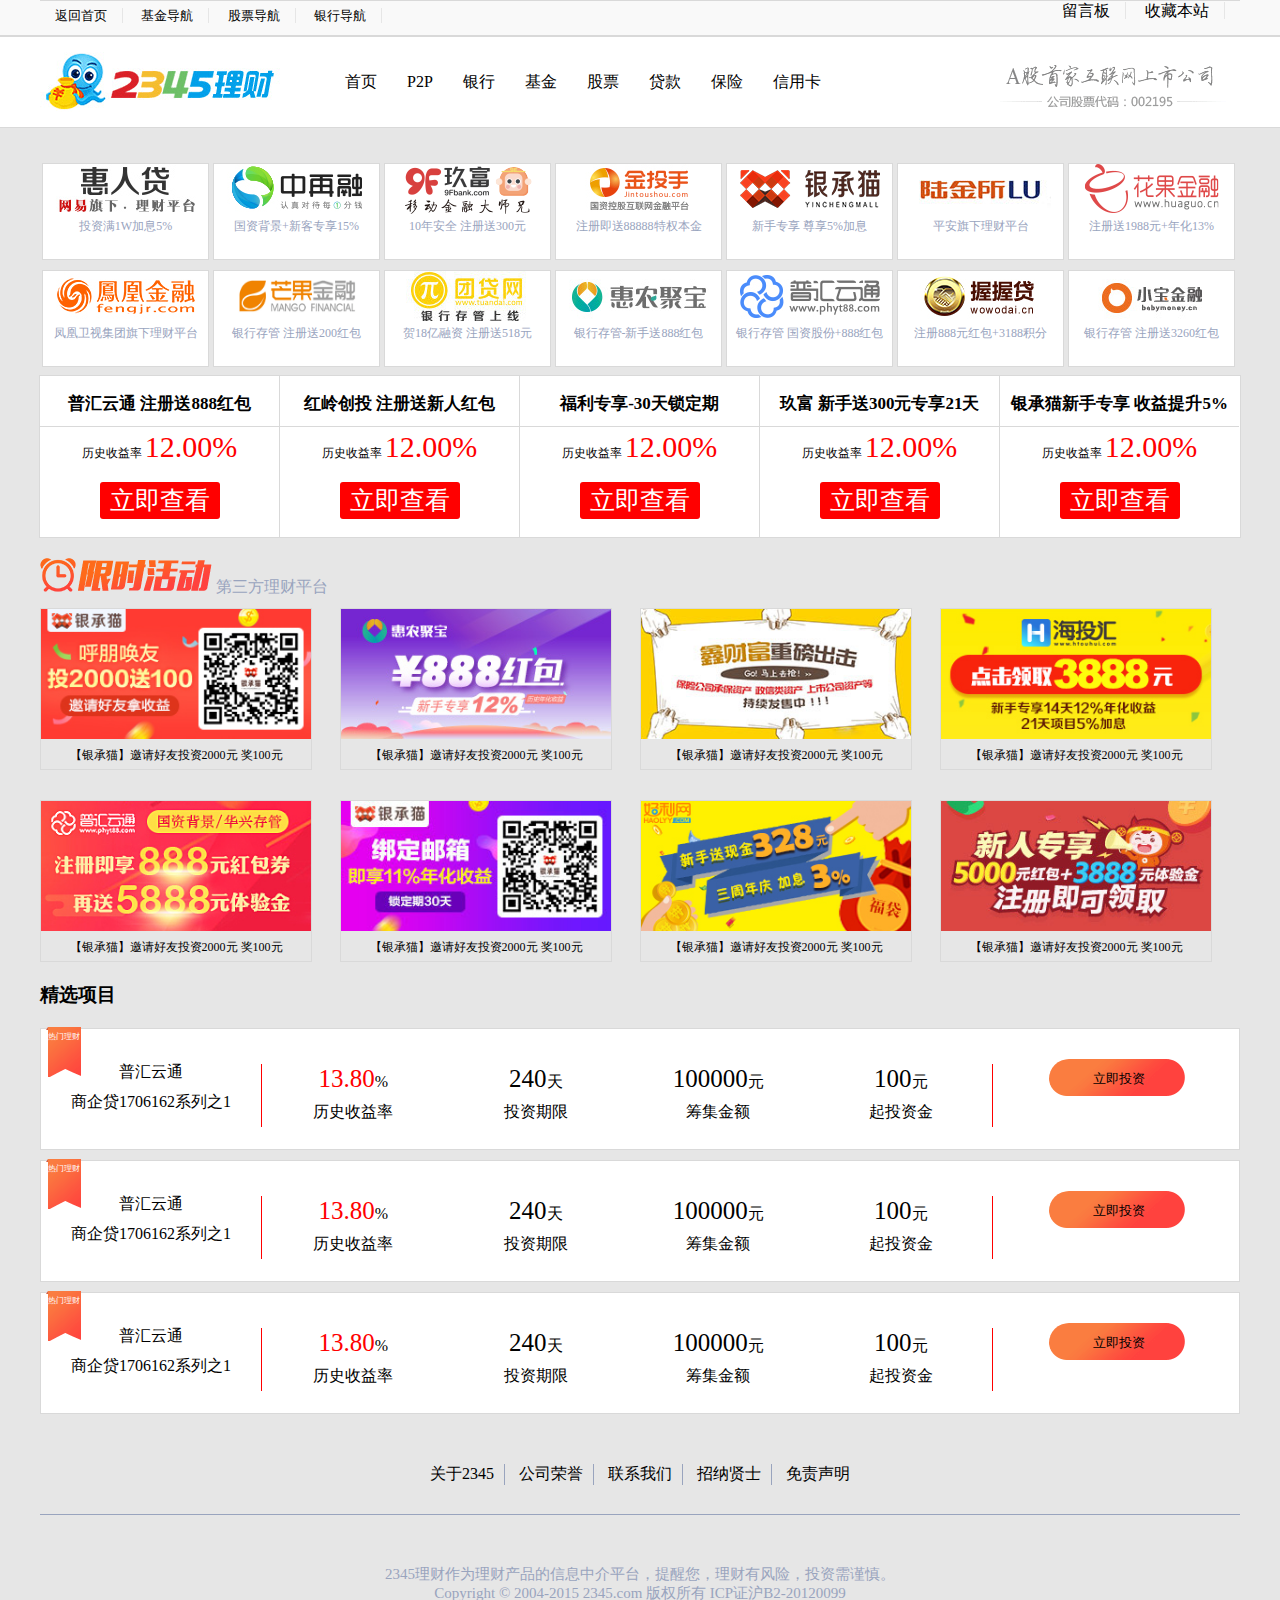
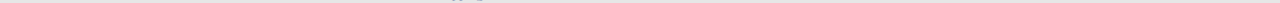
<file: ZhangXin/2345/p2p.html>
<!DOCTYPE html>
<html>

	<head>
		<meta charset="UTF-8">
		<title>p2p</title>
		<link rel="stylesheet" type="text/css" href="css/p2p.css" />
	</head>
	<body>
		<!--头部栏-->
		<div class="top">
			<div class="top_content">
				<div class="top_left">
					<a href="">返回首页</a>
					<a href="">基金导航</a>
					<a href="">股票导航</a>
					<a href="">银行导航</a>
				</div>
				<div class="top_right">
					<a href="">留言板</a>
					<a href="">收藏本站</a>
				</div>
			</div>
		</div>
		</div>
			<!--头部导航-->
			<div class="inner">
				<div class="inner_content">
					<!--图片-->
					<div class="inner_pic"></div>
					<div class="inner_nav">
						<ul>
							<li><a href="index.html">首页</a></li>
							<li><a href="p2p.html">P2P</a></li>
							<li><a href="bank.html">银行</a></li>
							<li><a href="fund.html">基金</a></li>
							<li><a href="stock.html">股票</a></li>
							<li><a href="ioan.html">贷款</a></li>
							<li><a href="insurance.html">保险</a></li>
							<li><a href="card.html">信用卡</a></li>
						</ul>
					</div>
					<div class="inner_share">
						
					</div>
				</div>
			</div>
			<div class="warp">
			<!--loan贷款-->
			<div class="content_loan">
				<ul class="loan_box">
					<li class="huiRenPic">
						<a href="baidu.com">
							<img src="img/1.jpg" />
							<p>投资满1W加息5%</p>
						</a>
					</li>
					<li class="huiRenPic">
						<a href="">
							<img src="img/2.jpg" />
							<p>国资背景+新客专享15%</p>
						</a>
					</li>
					<li class="huiRenPic">
						<a href="">
							<img src="img/3.png" />
							<p>10年安全 注册送300元</p>
						</a>
					</li>
					<li class="huiRenPic">
						<a href="">
							<img src="img/4.jpg" />
							<p>注册即送88888特权本金</p>
						</a>
					</li>
					<li class="huiRenPic">
						<a href="">
							<img src="img/5.png" />
							<p>新手专享 尊享5%加息</p>
						</a>
					</li>
					<li class="huiRenPic">
						<a href="">
							<img src="img/6.jpg" />
							<p>平安旗下理财平台</p>
						</a>
					</li>
					<li class="huiRenPic">
						<a href="">
							<img src="img/7.png" />
							<p>注册送1988元+年化13%</p>
						</a>
					</li>
					<li class="huiRenPic">
						<a href="">
							<img src="img/8.jpg" />
							<p>凤凰卫视集团旗下理财平台</p>
						</a>
					</li>
					<li class="huiRenPic">
						<a href="">
							<img src="img/9.jpg" style="height: 50px; width: 120px " />
							<p>银行存管 注册送200红包</p>
						</a>
					</li>
					<li class="huiRenPic">
						<a href="">
							<img src="img/10.jpg" />
							<p>贺18亿融资 注册送518元</p>
						</a>
					</li>
					<li class="huiRenPic">
						<a href="">
							<img src="img/11.jpg" />
							<p>银行存管-新手送888红包</p>
						</a>
					</li>
					<li class="huiRenPic">
						<a href="">
							<img src="img/12.jpg" />
							<p>银行存管 国资股份+888红包</p>
						</a>
					</li>
					<li class="huiRenPic">
						<a href="">
							<img src="img/13.jpg" />
							<p>注册888元红包+3188积分</p>
						</a>
					</li>
					<li class="huiRenPic">
						<a href="">
							<img src="img/14.jpg" />
							<p>银行存管 注册送3260红包</p>
						</a>
					</li>
				</ul>
			</div>
			<!--热点-->
			<div class="content_hot">
				<ul class="hot_list">
					<li>	
						<h3>
							<a href="baidu.com">普汇云通 注册送888红包</a>
						</h3>
						<div id="list_cont">
							<p>
								<span class="s_text">
									历史收益率
								</span>
								<span class="s_num">
									12.00%
								</span>
							</p>
							<div class="btn_group">
									<a href="">立即查看</a>
							</div>
						</div>
					</li>
					<li>	
						<h3>
							<a href="baidu.com">红岭创投 注册送新人红包</a>
						</h3>
						<div id="list_cont">
							<p>
								<span class="s_text">
									历史收益率
								</span>
								<span class="s_num">
									12.00%
								</span>
							</p>
							<div class="btn_group">
									<a href="">立即查看</a>
							</div>
						</div>
					</li>
					<li>	
						<h3>
							<a href="baidu.com">福利专享-30天锁定期</a>
						</h3>
						<div id="list_cont">
							<p>
								<span class="s_text">
									历史收益率
								</span>
								<span class="s_num">
									12.00%
								</span>
							</p>
							<div class="btn_group">
									<a href="">立即查看</a>
							</div>
						</div>
					</li>
					<li>	
						<h3>
							<a href="baidu.com">玖富 新手送300元专享21天</a>
						</h3>
						<div id="list_cont">
							<p>
								<span class="s_text">
									历史收益率
								</span>
								<span class="s_num">
									12.00%
								</span>
							</p>
							<div class="btn_group">
									<a href="">立即查看</a>
							</div>
						</div>
					</li>
					<li>	
						<h3>
							<a href="baidu.com">银承猫新手专享 收益提升5%</a>
						</h3>
						<div id="list_cont">
							<p>
								<span class="s_text">
									历史收益率
								</span>
								<span class="s_num">
									12.00%
								</span>
							</p>
							<div class="btn_group">
									<a href="">立即查看</a>
							</div>
						</div>
					</li>
				</ul>
			</div>
			<!--limit限时活动-->
			<div class="limit">
				<div class="limit_title">
					<img src="img/icon-limit.png"/>
					<span>第三方理财平台</span>
				</div>
				<div class="limit_content">
					<ul class="limit_cont_imgBox">
						<li>
							<a>
								<img src="img/3-1.jpg"/>
								<p>【银承猫】邀请好友投资2000元 奖100元</p>
							</a>
						</li>
						<li>
							<a>
								<img src="img/3-2.jpg"/>
								<p>【银承猫】邀请好友投资2000元 奖100元</p>
							</a>
						</li>
						<li>
							<a>
								<img src="img/3-3.jpg"/>
								<p>【银承猫】邀请好友投资2000元 奖100元</p>
							</a>
						</li>
						<li>
							<a>
								<img src="img/3-4.jpg"/>
								<p>【银承猫】邀请好友投资2000元 奖100元</p>
							</a>
						</li>
						<li>
							<a>
								<img src="img/3-5.jpg"/>
								<p>【银承猫】邀请好友投资2000元 奖100元</p>
							</a>
						</li>
						<li>
							<a>
								<img src="img/3-6.jpg"/>
								<p>【银承猫】邀请好友投资2000元 奖100元</p>
							</a>
						</li>
						<li>
							<a>
								<img src="img/3-7.jpg"/>
								<p>【银承猫】邀请好友投资2000元 奖100元</p>
							</a>
						</li>
						<li>
							<a>
								<img src="img/3-8.jpg"/>
								<p>【银承猫】邀请好友投资2000元 奖100元</p>
							</a>
						</li>
					</ul>
				</div>
			</div>
			<!--精选-->
			<div class="jingxuan">
				<div class="pro_title">
					<h3>精选项目</h3>
				</div>
				<a class="pro_list">
				<div class="pro_info">热门理财</div>
					<div class="pro_list_left">
						<p class="pro_l_tietle">普汇云通</p>
						<p class="pro_l_cont">商企贷1706162系列之1</p>
					</div>
					<ul class="pro_list_cont">
						<li class="first">
							<p><span>13.80</span>%</p>
							<p>历史收益率</p>
						</li>
						<li>
							<p><span>240</span>天</p>
							<p>投资期限</p>
						</li>
						<li>
							<p><span>100000</span>元</p>
							<p>筹集金额</p>
						</li>
						<li>
							<p><span>100</span>元</p>
							<p>起投资金</p>
						</li>
					</ul>
					<div class="pro_list_right">
						<button>立即投资</button>
					</div>
				</a>
				<!--</div>-->
				<a class="pro_list">
				<div class="pro_info">热门理财</div>
					<div class="pro_list_left">
						<p class="pro_l_tietle">普汇云通</p>
						<p class="pro_l_cont">商企贷1706162系列之1</p>
					</div>
					<ul class="pro_list_cont">
						<li class="first">
							<p><span>13.80</span>%</p>
							<p>历史收益率</p>
						</li>
						<li>
							<p><span>240</span>天</p>
							<p>投资期限</p>
						</li>
						<li>
							<p><span>100000</span>元</p>
							<p>筹集金额</p>
						</li>
						<li>
							<p><span>100</span>元</p>
							<p>起投资金</p>
						</li>
					</ul>
					<div class="pro_list_right">
						<button>立即投资</button>
					</div>
				</a>
				<a class="pro_list">
				<div class="pro_info">热门理财</div>
					<div class="pro_list_left">
						<p class="pro_l_tietle">普汇云通</p>
						<p class="pro_l_cont">商企贷1706162系列之1</p>
					</div>
					<ul class="pro_list_cont">
						<li class="first">
							<p><span>13.80</span>%</p>
							<p>历史收益率</p>
						</li>
						<li>
							<p><span>240</span>天</p>
							<p>投资期限</p>
						</li>
						<li>
							<p><span>100000</span>元</p>
							<p>筹集金额</p>
						</li>
						<li>
							<p><span>100</span>元</p>
							<p>起投资金</p>
						</li>
					</ul>
					<div class="pro_list_right">
						<button>立即投资</button>
					</div>
				</a>
		<!--网页底部导航-->
			<div class="foot_nav">
				<ul class="foot_list">
					<li><a href="">关于2345</a></li>
					<li><a href="">公司荣誉</a></li>
					<li><a href="">联系我们</a></li>
					<li><a href="">招纳贤士</a></li>
					<li><a href="">免责声明</a></li>
				</ul>
			</div>
			<div class="foot_bottom">
				<p>2345理财作为理财产品的信息中介平台，提醒您，理财有风险，投资需谨慎。</p>
				<p>Copyright © 2004-2015 2345.com 版权所有 ICP证沪B2-20120099</p>
			</div>
		</div>
	</body>
</html>
</file>
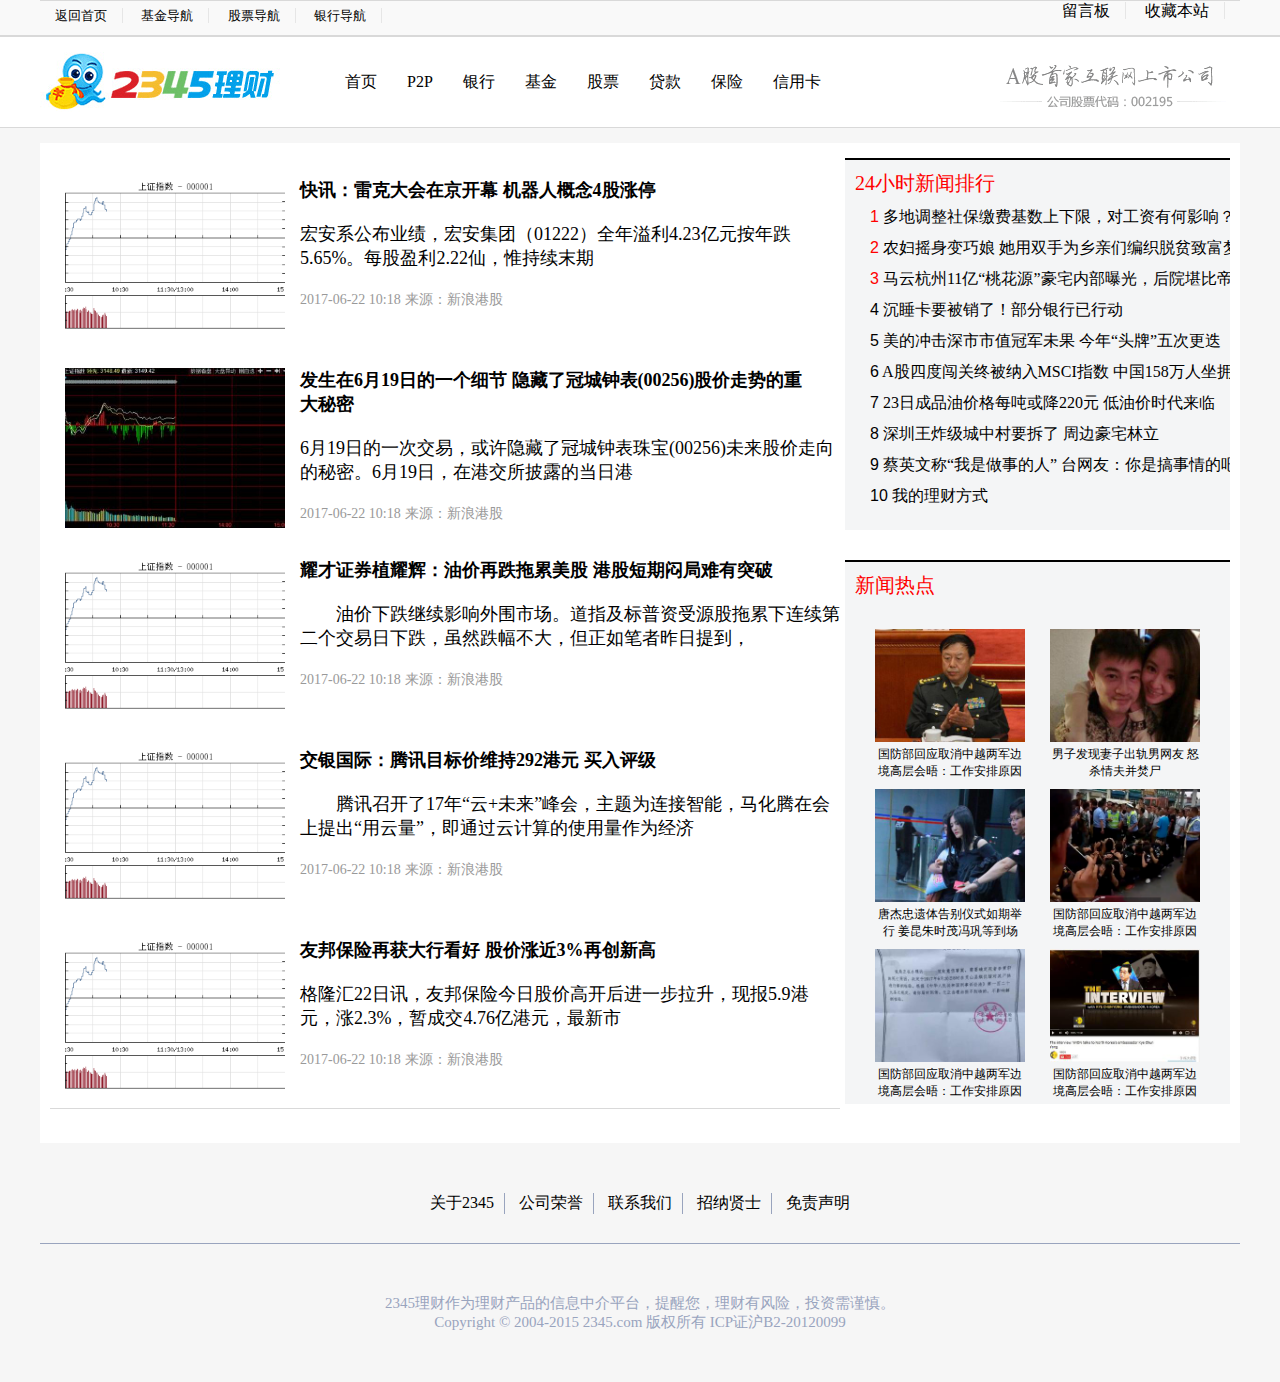
<file: ZhangXin/2345/stock.html>
<!DOCTYPE html>
<html>
	<head>
		<meta charset="UTF-8">
		<title>股票</title>
		<link rel="stylesheet" type="text/css" href="css/head.css"/>
		<!--<link rel="stylesheet" type="text/css" href="css/foot.css"/>-->
		<link rel="stylesheet" type="text/css" href="css/stock.css"/>
	</head>
	<body>
		<!--头部栏-->
		<div class="top">
			<div class="top_content">
				<div class="top_left">
					<a href="">返回首页</a>
					<a href="">基金导航</a>
					<a href="">股票导航</a>
					<a href="">银行导航</a>
				</div>
				<div class="top_right">
					<a href="">留言板</a>
					<a href="">收藏本站</a>
				</div>
			</div>
		</div>
			<!--头部导航-->
			<div class="inner">
				<div class="inner_content">
					<!--图片-->
					<div class="inner_pic"></div>
					<div class="inner_nav">
						<ul>
							<li><a href="index.html">首页</a></li>
							<li><a href="p2p.html">P2P</a></li>
							<li><a href="bank.html">银行</a></li>
							<li><a href="fund.html">基金</a></li>
							<li><a href="stock.html">股票</a></li>
							<li><a href="ioan.html">贷款</a></li>
							<li><a href="insurance.html">保险</a></li>
							<li><a href="card.html">信用卡</a></li>
						</ul>
					</div>
					<div class="inner_share"></div>
				</div>
			</div>
			<!--内容-->
			<div class="warp">
				<!--内容的左边-->
				<ul class="stock-left">
					<li>
						<img src="img/20170622101642_fe775452e89a067f42de17542a60ef6b_1_mwpm_03200403.png"/>
						<p><a href=""><b>快讯：雷克大会在京开幕 机器人概念4股涨停</b></a></p>
						<span>宏安系公布业绩，宏安集团（01222）全年溢利4.23亿元按年跌5.65%。每股盈利2.22仙，惟持续末期</span>
						<p>
							<span>2017-06-22 10:18</span>
							<span>来源：新浪港股</span>
						</p>
					</li>
					<li>
						<img src="img/20170621115236_3be0728ec690c0d2d729920d0a33e29f_1_mwpm_03200403.jpeg"/>
						<p><a href=""><b>发生在6月19日的一个细节 隐藏了冠城钟表(00256)股价走势的重大秘密</b></a></p>
						<span>6月19日的一次交易，或许隐藏了冠城钟表珠宝(00256)未来股价走向的秘密。6月19日，在港交所披露的当日港</span>
						<p>
							<span>2017-06-22 10:18</span>
							<span>来源：新浪港股</span>
						</p>
					</li>
					<li>
						<img src="img/20170622101642_fe775452e89a067f42de17542a60ef6b_1_mwpm_03200403.png"/>
						<p><a href=""><b>耀才证券植耀辉：油价再跌拖累美股 港股短期闷局难有突破</b></a></p>
						<span>　　油价下跌继续影响外围市场。道指及标普资受源股拖累下连续第二个交易日下跌，虽然跌幅不大，但正如笔者昨日提到，</span>
						<p>
							<span>2017-06-22 10:18</span>
							<span>来源：新浪港股</span>
						</p>
					</li>
					<li>
						<img src="img/20170622101642_fe775452e89a067f42de17542a60ef6b_1_mwpm_03200403.png"/>
						<p><a href=""><b>交银国际：腾讯目标价维持292港元 买入评级</b></a></p>
						<span>　　腾讯召开了17年“云+未来”峰会，主题为连接智能，马化腾在会上提出“用云量”，即通过云计算的使用量作为经济</span>
						<p>
							<span>2017-06-22 10:18</span>
							<span>来源：新浪港股</span>
						</p>
					</li>
					<li>
						<img src="img/20170622101642_fe775452e89a067f42de17542a60ef6b_1_mwpm_03200403.png"/>
						<p><a href=""><b>友邦保险再获大行看好 股价涨近3%再创新高</b></a></p>
						<span>格隆汇22日讯，友邦保险今日股价高开后进一步拉升，现报5.9港元，涨2.3%，暂成交4.76亿港元，最新市</span>
						<p>
							<span>2017-06-22 10:18</span>
							<span>来源：新浪港股</span>
						</p>
					</li>
				</ul>
				<!--内容的右边-->
				<div class="stock-right">
					<div class="stock-r-up">
						<p>24小时新闻排行</p>
						<ul>
							<li>
								<span class="span1">1</span>
								<a href="">多地调整社保缴费基数上下限，对工资有何影响？</a>
							</li>
							<li>
								<span class="span2"> 2</span>
								<a href="">农妇摇身变巧娘 她用双手为乡亲们编织脱贫致富梦</a>
							</li>
							<li>
								<span class="span3">3</span>
								<a href="">马云杭州11亿“桃花源”豪宅内部曝光，后院堪比帝王御花...</a>
							</li>
							<li>
								<span>4</span>
								<a href="">沉睡卡要被销了！部分银行已行动</a>
							</li>
							<li>
								<span>5</span>
								<a href="">美的冲击深市市值冠军未果 今年“头牌”五次更迭</a>
							</li>
							<li>
								<span>6</span>
								<a href="">A股四度闯关终被纳入MSCI指数 中国158万人坐拥1...	</a>
							</li>
							<li>
								<span>7</span>
								<a href="">23日成品油价格每吨或降220元 低油价时代来临	</a>	
							</li>
							<li>
								<span>8</span>
								<a href="">深圳王炸级城中村要拆了 周边豪宅林立	</a>
							</li>
							<li>
								<span>9</span>
								<a href="">蔡英文称“我是做事的人” 台网友：你是搞事情的吧	</a>
							</li>
							<li>
								<span>10</span>
								<a href="">我的理财方式</a>
							</li>
						</ul>
					</div>
					<div class="stock-r-bottom">
						<p>新闻热点</p>
						<ul class="stock-r-list">
							<li>
								<a href="">
									<img src="img/20170622065505_8bf8413ae8121a58bfc4bd6b23e23795_1_mwpm_03200403.jpeg"/>
									<span>国防部回应取消中越两军边境高层会晤：工作安排原因</span>
								</a>
							</li>
							<li>
								<a href="">
									<img src="img/20170622055258_3d52a8a4a1c874a31331b950627d4cbb_8_mwpm_03200403.jpeg"/>
									<span>男子发现妻子出轨男网友 怒杀情夫并焚尸</span>
								</a>
							</li>
							<li>
								<a href="">
									<img src="img/20170622070551_370bf1cdfe32af2264223328c4480246_8_mwpm_03200403.jpeg"/>
									<span>唐杰忠遗体告别仪式如期举行 姜昆朱时茂冯巩等到场</span>
								</a>
							</li>
							<li>
								<a href="">
									<img src="img/20170622082150_8ae76e4d7d54958f035da43394a9bc49_7_mwpm_03200403.png"/>
									<span>国防部回应取消中越两军边境高层会晤：工作安排原因</span>
								</a>
							</li>
							<li>
								<a href="">
									<img src="img/20170622083300_71dbba452b49e93cbec2c4b8c516b9ec_1_mwpm_03200403.jpeg"/>
									<span>国防部回应取消中越两军边境高层会晤：工作安排原因</span>
								</a>
							</li>
							<li>
								<a href="">
									<img src="img/20170622090353_996f52e55efd3e7a067e2bad4f6a8099_1_mwpm_03200403.jpeg"/>
									<span>国防部回应取消中越两军边境高层会晤：工作安排原因</span>
								</a>
							</li>
						</ul>
					</div>
				</div>
			
		</div>
		
		<!--网页底部-->
			<div class="foot_nav wrap">
				<ul class="foot_list">
					<li><a href="">关于2345</a></li>
					<li><a href="">公司荣誉</a></li>
					<li><a href="">联系我们</a></li>
					<li><a href="">招纳贤士</a></li>
					<li><a href="">免责声明</a></li>
				</ul>
			</div>
			<div class="foot_bottom wrap">
				<p>2345理财作为理财产品的信息中介平台，提醒您，理财有风险，投资需谨慎。</p>
				<p>Copyright © 2004-2015 2345.com 版权所有 ICP证沪B2-20120099</p>
			</div>
	</body>
</html>
</file>
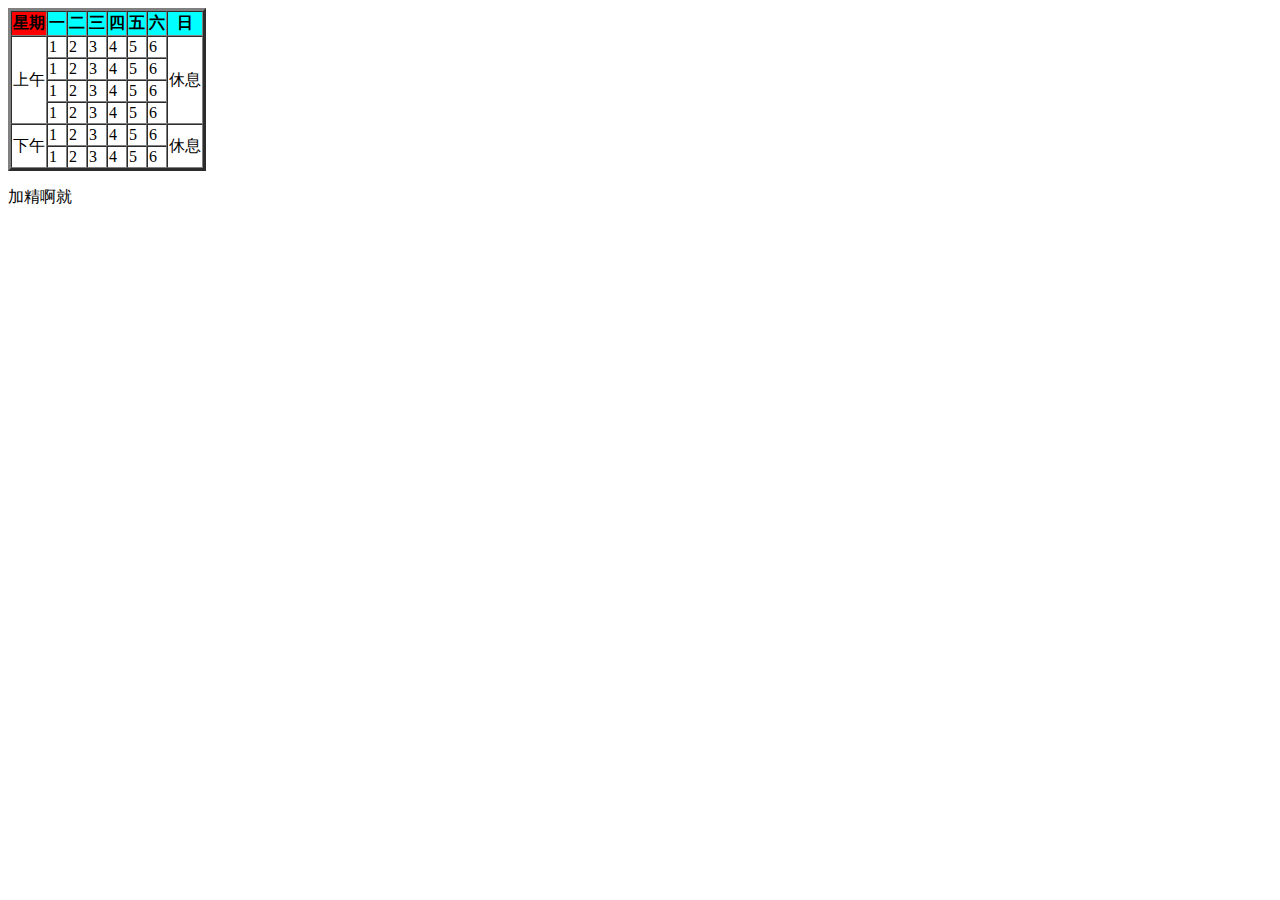
<file: ZhangXin/2345/table.html>
<!DOCTYPE html>
<html>
	<head>
		<meta charset="utf-8" />
		<title></title>
	</head>
	<body>
		<table border="3" cellspacing="0" cellpadding="">
			<tr bgcolor="aqua">
				<th bgcolor="red">星期</th>
				<th>一</th>
				<th>二</th>
				<th>三</th>
				<th>四</th>
				<th>五</th>
				<th>六</th>
				<th>日</th>
			</tr>
			<tr>
				<td rowspan="4">上午</td>
				<td> 1</td>
				<td> 2</td>
				<td> 3</td>
				<td> 4</td>
				<td> 5</td>
				<td> 6</td>
				<td rowspan="4">休息</td>
			</tr>
			<tr>
				
				<td> 1</td>
				<td> 2</td>
				<td> 3</td>
				<td> 4</td>
				<td> 5</td>
				<td> 6</td>
			</tr>
			<tr>
				<td> 1</td>
				<td> 2</td>
				<td> 3</td>
				<td> 4</td>
				<td> 5</td>
				<td> 6</td>
			</tr>
			<tr>
				<td> 1</td>
				<td> 2</td>
				<td> 3</td>
				<td> 4</td>
				<td> 5</td>
				<td> 6</td>
			</tr>
			<tr>
				<td rowspan="2">下午</td>
				<td> 1</td>
				<td> 2</td>
				<td> 3</td>
				<td> 4</td>
				<td> 5</td>
				<td> 6</td>
				<td rowspan="2"> 休息</td>
			</tr>
			<tr>
				<td> 1</td>
				<td> 2</td>
				<td> 3</td>
				<td> 4</td>
				<td> 5</td>
				<td> 6</td>
			</tr>
		</table>
		<p id="text" class="content gray">加精啊就</p>
	</body>
</html>
</file>
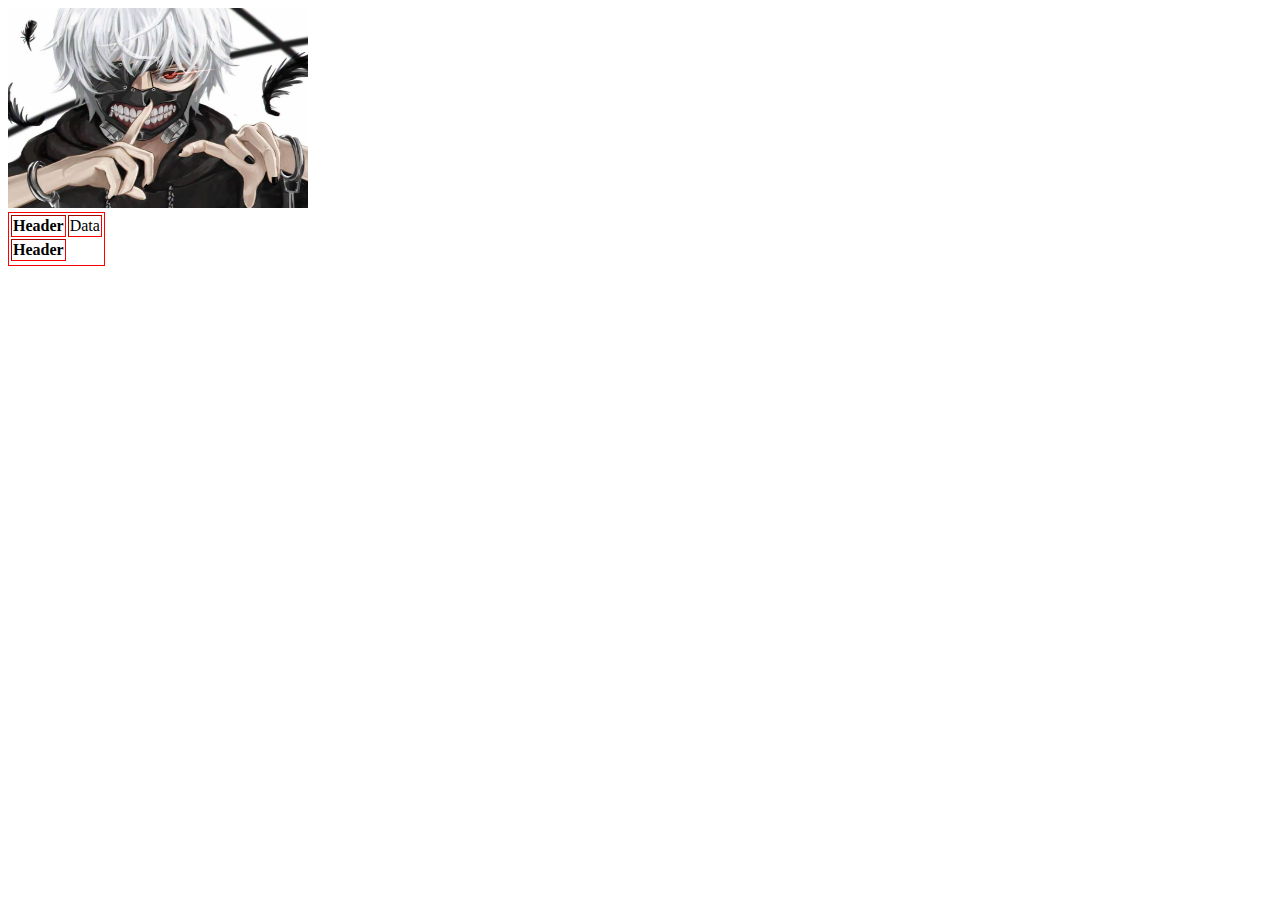
<file: ZhangXin/2345/test.html>
<!DOCTYPE html>
<html>
	<head>
		<meta charset="UTF-8">
		<title></title>
		<style type="text/css">
			img{
				height: 200px;
				width: 300px;
				position: relative;
			}
		</style>
	</head>
	<body>
		<img id="pic" src="img/dj1.jpg"/>
		<script type="text/javascript">
			var pic = document.getElementById('pic');
			var arrPic = ['img/dj1.jpg','img/dj2.jpg','img/dj3.jpg','img/dj4.jpg'];
			var i=0;
			pic.onclick=function(){
				pic.src =  arrPic[i];
				i++;
				if(i>arrPic.length-1){
					i=0;
				}
			}
		</script>
		<div class="box" >
			<table border="1" cellspacing="" cellpadding="" style="border: 1px solid #FF0000;">
				<tr><th>Header</th><td>Data</td></tr>
				<tr><th>Header</th></tr>
				<tr></tr>
			</table>
		</div>
	</body>
</html>
</file>
<file: ZhangXin/2345/css/foot.css>
/*网页底部*/
/*底部导航*/
.foot_nav{
	clear: both;
}
.foot_list{
	width: 1200px;
	border-bottom: 1px solid #99A4BE;
	height:50px;
	margin: 50px auto;
	text-align: center;
}
.foot_list li{
	display: inline-block;
	list-style: none;

}
.foot_list li {
	text-align: center;
	padding: 0 10px;	
	border-right: 1px solid #99A4BE;
	
}
.foot_list li:last-child{
	border-right: none;
}
.foot_bottom {
	width: 1200px;
	margin: 0 auto;
	text-align: center;
	color: #99A4BE;
	font-size: 15px;
	margin-bottom: 50px;
}
</file>
<file: ZhangXin/2345/css/head.css>
/*整个页面*/
*{
	margin: 0;
	padding: 0;
}
a{
	text-decoration: none;
	color: black;
}
a:hover{
	color: red;
}

/*以下为整个头部导航*/
/*头部左边导航*/
body{
	background: #f6f6f6;
}
.top{
	height: 35px;
	background: #f9f9f9;
	border-bottom: 1px solid #d9d9d9;
}
.top_content{
	display: block;
	border-top: 1px solid #d9d9d9;
	width: 1200px;
	margin: 0 auto;
	height: 35px;
}
.top .top_left{
	line-height: 15px;
	text-align: center;
	float: left;
	font-size: small;
	margin: 7px auto;
}
.top a{
	border-right:1px solid #e6e6e6;
	/*设置完这个对不齐*/
	padding: 0 15px;
}
.top a:hover{
	color: red;
}
.top_right{
	float: right;
	border-right: 1px #e6e6e6;
	padding: 0 15px;
}
.inner{
	margin: 0 auto;
	height: 90px;
	/*width: 1200px;*/
	border-bottom: 1px solid #d9d9d9;
	border-top: 1px solid #d9d9d9;
	background: white;
	/*padding: 0 5px;*/
}
.inner .inner_content{
	margin: 0 auto;
	height: 90px;
	width: 1200px;
	background: #FFFFFF;
	/*float: left;*/
	line-height: 90px;
}
.inner .inner_content .inner_pic{
	float: left;
	width: 240px;
	height: 60px;
	background: url('../img/logo.png');
	text-align: center;
	margin-top: 15px;
	margin-right: 50px;
}
/*.inner .inner_content .inner_nav ul{
	background: blue;
}*/
.inner .inner_content .inner_nav ul li{
	/*height: 30px;
	width: 30px;*/
	background: ;
	list-style: none;
	float: left;
	/*padding: 30px 0;*/
}
.inner .inner_content .inner_nav a{
	padding: 5px 15px;
	color: black;
	border-radius: 5px;
}
.inner .inner_content .inner_nav a:hover{
	background: red;
}
.inner .inner_content .inner_share{
	background: url('../img/logo.png');
	height: 70px;
	width: 240px;
	float: right;
	background-position: 0 -60px;
}
</file>
<file: ZhangXin/2345/css/index.css>
.table{
	margin: 20px auto;
}
ul li{
	list-style: none;
}
.table .table-cont{
	width: 1200px;
	height: 276px;
	margin: 0 auto;
	list-style: none;
	border: 1px solid #D9D9D9;
}
.table-cont li{
	width:19%;
	height: auto;
	border-right:1px solid #D9D9D9;
	text-align: center;
	float: left;
	margin: 0 5px;
}
.table-cont li:last-child{
	border-right: none;
}
.table-cont li a:first-child{
	display: block;
	font-size:20px;
	padding-top: 35px;
}
.table-cont li .cont-w{
	font-size:14px;
	margin: 6px 0;
	color: #99A4BE;
}
.table-cont li .cont-c{
	font-size: 15px;
	margin-top: 15px;
}
.table-cont li .cont-last{
	color: #FF0000;
	margin: 5px 0;
}
.table-cont li .cont-last span{
	font-size: 45px;
}
.table-cont li a:last-child {
	background-color: #f55549;
	padding: 7px 47px;
	line-height: 60px;
	color: #FFFFFF;
	border-radius: 5px;
}
.financial{
	width: 1200px;
	height: 452px;
	margin: 30px auto;
	border: 1px solid #FF0000;
	border-bottom: 1px solid #D9D9D9;
	border-right: 1px solid #D9D9D9;
	background-color: #FFFFFF;
}
.fina-left{
	width: 230px;
	height: 100%;
	background-color: #FF6E31;
	float: left;
}
.fina-left p:first-child{
	font-size: 25px;
	line-height: 100px;
	margin: 0 30px;
}
.fina-left p a{
	font-size: 15px;
	background-color: #FF6E31;
	margin: 20px 30px;
	padding: 7px 25px;
	line-height: 45px;
	border: 1px solid #FFFFFF;
	color: #FFFFFF;
}
.fina-left p a:hover{
	background-color: #FFFFFF;
	color: #FF6E31;
}

.fina-center{
	width: 680px;
	height: 100%;
	text-align: left;
	float: left;
}
.fina-c-up{
	height: 220px;
	width: 100%;
}
.fina-c-up li{
	height: 100%;
	width: 200px;
	border-right:1px solid #D9D9D9;
	float: left;
	padding: 20px 10px;
	border-bottom: 1px solid#D9D9D9;
}
.fina-c-up li:last-child{
	width: 217px;
}
.fina-c-up li a:first-child{
	font-size: 21px;
}
.fina-c-up li .fina-up-a{
	width: 160px;
	border: 1px solid #e0a22f;
	margin: 15px 0;
	font-size: 15px;
}
.fina-c-up li .fina-up-b{
	font-size: 16px;
	margin: 10px 0;
}
.fina-c-up li .fina-up-b span{
	color: #99A4BE;
}
.fina-up-c{
}
.fina-up-last {
	color: #FF0000;
	margin: 10px 0;
}
.fina-up-last span{
	font-size: 35px;
}
.fina-c-up li a:last-child{
	background-color: #f55549;
	padding: 3px 30px;
	line-height: 30px;
	border-radius: 5px;
}
.fina-c-down{
	display: block;
	float: left;
	height: 192px;
	width: 100%;
}
.fina-c-down li{
	text-align: center;
	border-right: 1px solid #D9D9D9;
	float: left;
	height: 100%;
	width: 25%;
}
.fina-c-down li:last-child{
	width: 166px;
}
.fina-c-down li a:first-child{
	font-size: 18px;
	margin: 10px auto;
	line-height: 60px;
	font-size: 20px;
}
.fina-c-down li p:last-child{
	color: #FF0000;
}
.fina-c-down li p span{
	font-size: 30px;
	line-height: 65px;
}
.fina-c-down li a:last-child{
	background-color: #FFFFFF;
	padding: 4px 38px;
	border: 1px solid #FF0000;
	border-radius: 5px;
	color: #FF0000;
}
.fina-right{
	float: left;
	margin: 15px 15px;
}

.f-r-title{
	margin: 10px auto;
}
.f-r-title img{
	height: 16px ;
	width: 5px;
}
.f-r-title span{
	font-size: 20px;	
}
.fina-right ul li a i{
	display: inline-block;
	background-color: #008000;
	width: 5px;
	height: 5px;
	top: 1px;
	float: left;
}
.fina-right ul li a{
	font-size: 13px;
	
}
.fina-right ul li a p{
	display: block;
	margin: 30px 10px;
	line-height: 5px;
}
/*贷款*/
.ioan{
	width: 1200px;
	height: 452px;
	margin: 30px auto;
	border: 1px solid #FF0000;
	border-bottom: 1px solid #D9D9D9;
	border-right: 1px solid #D9D9D9;
	border-left: 1px solid #D9D9D9;
	border-top: 1px solid #85abed;
	background-color: #FFFFFF;
}
.ioan-left{
	width: 230px;
	height: 100%;
	background-color: #85abed;
	float: left;
}
.ioan-left p:first-child{
	margin: 0 30px;
	line-height: 100px;
	font-size: 25px;
}
.ioan-left p a{
	margin-left: 30px;
	border: 1px solid #FFFFFF;
	color:#FFFFFF;
	padding: 5px 25px;
}
.ioan-left p a:hover{
	color: #85abed;
	background-color: #FFFFFF;
}
.ioan-center{
	border-right: 1px solid #D9D9D9;
	width: 680px;
	height: 100%;
	float: left;
}
.ioan-c-up{
	height: 278px;	
	float: left;
}
.ioan-center .ioan-c-up img:first-child{
	width: 450px;
	height: 100%;
	float: left;
}
.ioan-center .ioan-c-up img:last-child{
	float: left;
}
.ioan-c-down{
	width: 100%;
	height: 173px;
	display: block;
	float: left;
}
.ioan-c-down li{
	border-right: 1px solid #D9D9D9;
	height: 100%;
	width: 33%;
	text-align: left;
	float: left;
}
.ioan-c-down li:last-child{
	border: none;
}
.ioan-c-down li a{
	display: block;
}
.ioan-c-down li a img{
	float: left;
	width: 100%;
	display: block;
	height: 85px;
}
.ioan-c-down li a span{
	color: #99A4BE;
	font-size: 14px;
	margin: 0 20px;
}
.ioan-right{
	
}
.ioan-r-up{
}
.ioan-right .ioan-r-up li{
	display: block;
	margin: 10px auto;
	float: left;
}
.ioan-right .ioan-r-up li:first-child{
	margin-left: 30px;
}
.ioan-r-up  a{
	display: inline-block;
	background-color: #f55549;
	text-align: center;
	padding: 10px 85px;
	margin: 5px 27px;
}
.ioan-r-up .icon-p{
	display: inline-block;
	margin: 15px 27px;
	font-size: 14px;
	color: #99A4BE;
}
.ioan-r-up .icon-p span{
	font:16px/18px "微软雅黑";
	color: #000000;
}

.ioan-r-down .r-d-title img{
	margin: 15px 15px;
	width: 5px;
	height: 35px;
	float: left;
}
.ioan-r-down .r-d-title span{
	font-size: 25px;
	line-height: 65px;
}
.r-d-cont li{
	margin: 15px 0;
}
.r-d-cont i{
	display: inline-block;
	background-color: #1AB0F7;
	width: 5px;
	height: 5px;
	margin: 0 10px;
}
.r-d-cont span{
	font-size: 13px;
}
/*保险*/
.insurance{
	width: 1200px;
	height: 452px;
	margin: 30px auto;
	border: 1px solid #FF0000;
	border-bottom: 1px solid #D9D9D9;
	border-right: 1px solid #D9D9D9;
	border-left: 1px solid #D9D9D9;
	border-top: 1px solid #fc7777;
	background-color: #FFFFFF;
}
.ins-left{
	width: 230px;
	height: 100%;
	background-color: #fc7777;
	float: left;
}
.ins-left p:first-child{
	margin: 0 30px;
	line-height: 100px;
	font-size: 25px;
}
.ins-left p a{
	font-size: 15px;
	background-color: #fc7777;
	margin: 20px 30px;
	padding: 7px 25px;
	line-height: 45px;
	border: 1px solid #FFFFFF;
	color: #FFFFFF;
}
.ins-left p a:hover{
	color: #fc7777;
	background-color: #FFFFFF;
}
/*保险中间部分*/
.ins-center{
	border-right: 1px solid #D9D9D9;
	width: 680px;
	height: 100%;
	float: left;
}
.ins-center .ins-c-up{
	width: 100%;
	height: 278px;	
	float: left;
	border-bottom: 1px solid#D9D9D9;
}
.ins-center .ins-c-up li{
	height: 100%;
	width: 33%;
	border-right: 1px solid#D9D9D9;
	text-align: center;
	float: left;
}
.ins-center .ins-c-up li:last-child{
	border: none;
}
.ins-center .ins-c-up li a:first-child{
	overflow: hidden;
    white-space: nowrap;
    text-overflow: ellipsis;
    font-size: 18px;
    margin: 0 20px;
    padding-top: 15px;
    display: block; 
}
.ins-center .ins-c-up li .ins-up-a{
	margin: 10px 35px;
}
.ins-center .ins-c-up li .ins-up-b span{
	color: #99A4BE;
}
.ins-center .ins-c-up li p{
	text-align: left;
	margin:5px 20px;
}
.ins-center .ins-c-up li .ins-up-c{
	color: #FF0000;
	font-size: 30px;
	margin: 15px 0;
	text-align: center;
}
.ins-center .ins-c-up li a:last-child{
	background-color: #f44e42;
	padding: 7px 40px;
	border-radius: 5px;
}
 .ins-c-down{
 	width: 100%;
 	height: 171px;
 	display: block;
 	float: left;
 }
 
.ins-c-down li{
	float: left;
	height: 100%;
	width: 338px;
	border-right: 1px solid#D9D9D9;
}
.ins-c-down li:last-child{
	border: none;
}
.ins-c-down li a{
	font-size: 18px;
	display: block;
	padding: 20px 22px;
}
.ins-c-down li P{
	margin: 5px 26px;
	display: block;
}
.ins-c-down li P span{
	color: #99A4BE;
}
.ins-c-down li P:last-child{
	display: inline-block;
	float: right;
	font-size: 25px;
	position: relative;
	top: -47px;
	color: #FF0000;
}
.ins-right img{
	margin: 10px 15px;
}
.ins-right p{
	font-size: 25px;
}
.ins-right p img{
	height: 35px ;
	width: 5px;
	float: left;
}
.ins-right p span{
	line-height: 58px;
}
.ins-r-bo a{
	float: left;
	margin: 5px auto;
}
.ins-r-bo a i{
	height: 5px;
	width: 5px;
	display: inline-block;
	background-color: #1AB0F7;
	margin: 0 15px;
}

/*信用卡*/
.card{
	width: 1200px;
	height: 452px;
	margin: 30px auto;
	border: 1px solid #FF0000;
	border-bottom: 1px solid #D9D9D9;
	border-right: 1px solid #D9D9D9;
	border-left: 1px solid #D9D9D9;
	border-top: 1px solid #a984ec;
	background-color: #FFFFFF;
}
.card-left{
	width: 230px;
	height: 100%;
	background-color: #a984ec;
	float: left;
}
.card-left p:first-child{
	margin: 0 30px;
	line-height: 100px;
	font-size: 25px;
}
.card-left p a{
	font-size: 15px;
	background-color: #a984ec;
	margin: 20px 30px;
	display: block;
	text-align: left;
	width: 120px;
	height: 20px;
	padding: 10px 10px;
	border: 1px solid #FFFFFF;
	color: #FFFFFF;
}
.card-left p a:last-child{
}
.card-left p a:hover{
	color: #fc7777;
	background-color: #FFFFFF;
}

.card-center{
	border-right: 1px solid #D9D9D9;
	width: 680px;
	height: 100%;
	float: left;
}
.card-c-up{
	height: 278px;	
	float: left;
}
.card-center .card-c-up img:first-child{
	width: 450px;
	height: 100%;
	float: left;
}
.card-center .card-c-up img:last-child{
	float: left;
}
.card-c-down{
	width: 100%;
	height: 173px;
	display: block;
	float: left;
}
.card-c-down li{
	border-right: 1px solid #D9D9D9;
	height: 100%;
	width: 24%;
	text-align: left;
	float: left;
}
.card-c-down li:last-child{
	border: none;
}
.ioan-c-down li a{
	display: block;
}
.card-c-down li a img{
	width: 130px;
	display: block;
	height: 65px;
	margin: 15px 15px;
}
.card-c-down li a span{
	color: #99A4BE;
	font-size: 14px;
	margin: 0 20px;
}

.card-right{
	
}
.card-right p img{
	height: 35px;
	width: 5px;
	float:left;
	margin: 10px 15px;
} 
.card-right p  span{
	font-size: 25px;
	line-height: 58px;
}
.card-r-list li a{
	margin: 15px 15px;
	padding: 15px 0;
	border-bottom: 1px solid#D9D9D9;
}
.card-r-list li{
	margin: 30px 15px;
}
.card-r-list i{
	font:16px/18px "微软雅黑";
	background-color: #D9D9D9;
	color: #fff;
	margin: 0 5px;
}
/*合作伙伴*/
.partner{
	width: 100%;
	height: 350px;
	border-top: 1px solid #99A4BE;
	background-color: #FFFFFF;
}
.partner-up{
	height: 150px;
	width: 1200px;
	margin: 0 auto;
	text-align: center;
	border-bottom: 1px solid #99A4BE;
}
.partner-up li{
	width: 259px;
	height: 60px;
	float: left;
	text-align: center;
	border-right: 1px solid #99A4BE;
	margin: 50px 20px;
}
.partner-up li:last-child{
	border: none;
}
.partner-up li img{
	display: inline-block;
	float: left;
	
}
.partner-up li span{
	display: inline-block;
	float: left;
	text-align: left;
	/*margin-top: px;*/
}
.partner-up li span p:first-child{
	font-size: 18px;
}
.partner-up li span p:last-child{
	color: #99A4BE;
}

.partner-down{
	width: 1200px;
	height: 150px;
	margin: 0 auto;
}
.partner-d-left{
	margin: 10px 10px;
	height: 130px;
	width: 800px;
	display: block;
	float: left;
}
.partner-d-left p{
	margin: 5px 5px;
	color: #99A4BE;
}
.p-d-l-list li{
	height: 40px;
	width: 147px;
	text-align: center;
	margin: 5px 5px;
	float: left;
}
.p-d-l-list li img{
	height: 100%;
	width: 100%;
}
.partner-d-right {
	height: 130px;
	width: 373px;
	float: left;
	margin: 10px 0;
}
.partner-d-right p{
	margin: 5px 5px;
	color: #99A4BE;
}
.p-d-r-list a{
    height: 23px;
    width: 92px;
    font-size: 12px;
    display: block;
    float: left;
    margin: 5px 0;
    border-right: 1px solid #99A4BE;
    border-left: 1px solid #99A4BE;
    margin-right: -1px;
    text-align: center;
}
</file>
<file: ZhangXin/2345/css/bank.css>
*{
	margin: 0;
	padding: 0;
}
/*银行*/
.warp{
	clear: both;
}
.bank{
	width: 1200px;
	height: 300px;
	margin: 0 auto;
}
.bank .bank-list{
	list-style: none;
	float: left;
	margin: 22px auto;
	
}
.bank .bank-list li{
	border: 1px solid#99A4BE;
	height: 85px;
	width: 186px;
	text-align: center;
	background-color: white;
	position: relative;
	float: left;
	cursor: pointer;
	/*padding: 5px 5px;*/
	margin: 5px 6px;
}
.bank .bank-list li:hover{
	border: 1px solid#FF0000;
}
.bank .bank-list li img{
	width: 100%;
	height: auto;
}
.bank .bank-list li a{
	float: left;
	padding: 0 12px;
	/*text-align: center;*/
}
.bank .bank-list li .bank-list-l{
	/*border: 1px solid #FF0000;*/
	width: 88px;
	height: 25px;
	float: left;
}
.bank-list li .phone-icon{
	width: 70px;
	white-space: nowrap;
    text-overflow: ellipsis;
    overflow: hidden;
}
.bank-list li .phone-icon i{
	/*position: absolute;*/
	background: url(../img/yh-sp.png)no-repeat;
	height: 17px;
	width: 20px;
	float: left;
	margin-top: 5px;
	left: 20px;
}
.bank-list li .phone-icon span{
	font-size: 15px;
	/*margin-right: 10px;*/
	margin-left: 0 auto;
	
}.bank .bank-list li .bank-list-r{
	float: right;
	width: 88px;
	height: 25px;
	/*border: 1px solid #FF0000;*/
	/*text-align: left;*/
	
}
.bank-list li .card-icon i{
	background: url(../img/yh-sp.png)no-repeat;
	/*display: inline-block;*/
	display: block;
	height: 21px;
	width: 21px;
	float: left;
	background-position: 0 -34px;
	margin: 0 6px;
	position: relative;
	left: -18px;
}
.bank-list li .card-icon span{
	font-size: 15px;
    position: relative;
    display: inline-block;
    float: right;
    top: -19px;
}
.bank-list li:last-child a img{
	width: 100%;
	margin: 20px 0;
}
/*理财专区*/
/*理财标题*/
.financing{
	width: 1200px;
	margin: 0 auto;
}
.f-title{
	float: left;
}
.f-title i{
	display: inline-block;
	background: url(../img/yh-sp.png)no-repeat;
	background-position:0 -74px;
	height: 26px;
	width: 26px;
	/*margin: 20px 20px;*/
	margin: 0 10px;
	float: left;
}
.f-title span{
	font-size: 20px;
	margin-top: 20px;
}
/*理财的内容*/
.f-cont{
	margin: 0 auto;
	clear: both;
	list-style: none;
}
.f-cont li{
	height: 130px;
	width: 288px;
	border: 1px solid#D9D9D9;
	margin: 15px 5px;
	float: left;
	background: #FFFFFF;
	display:inline-block;
	cursor: pointer;
}
.f-cont li a {
	display: inline-block;
	text-align: center;
	float: left;
}
.f-cont li:hover{
	border: 1px solid#FF0000;
}
.f-cont li a img{
	/*text-align: center;*/
	margin: 5px 10px;
}
.f-cont li a p{
	font-size: 15px;
	margin: 0 10px;
}
.f-cont li a p span{
	padding: 0 10px;
}
.f-cont .f-cont-b{
	float: left;
	margin: 10px 20px;
	/*padding: ;*/
}
.f-cont .f-cont-b span{
	font-size: 10px;
	padding: 0 10px;
}
.f-cont .f-cont-b button{
	background: #e34a3f;
	height: 25px;
	width: 75px;
	color: #FFFFFF;
	border:none;
	border-radius: 5px;
}

/*财经资讯*/
/*标题*/
.news{
	/*clear: both;*/
	width: 1200px;
	margin: 20px auto;
}
.news-title{
	width: 100%;
	float: left;
}
.news-title i{
	float: left;
	background: url(../img/yh-sp.png) no-repeat;
	height: 35px;
	width: 30px;
	background-position: -45px -75px;
	margin: 10px 10px;
}
.news-title span{
	float: left;
	font-size: 20px;
	margin-top: 10px;
}
/*资讯内容*/
.news-cont{
	clear: both;
	border: 1px solid #D9D9D9;
	width: 1200px;
	height: auto;
}
/*资讯左边的内容*/
.news-cont .news-left{
	/*float: left;*/
	margin: 10px 10px;
	list-style: none;
}
.news-cont .news-left li{
	border: 0px solid #D9D9D9;
	height: 145px;
	width: 725px;
	cursor: pointer;
	margin: 20px 15px;
}
.news-cont .news-left li:hover{
	background-color: #D9D9D9;
}
.news-cont .news-left a:hover{
	color: green!important;
}
.news-cont .news-left img{
	float: left;
	height: 145px;
}
.news-cont .news-left .news-l-word{
	display: inline-block;
	margin: 45px 20px;
}
.news-cont .news-left a p{
	/*display: inline-block;*/
	/*margin: 0 30px;*/
	/*margin-top: 30px;*/
	/*padding-top: 30px;*/
	font-size: 22px;
	/*margin: 0 20px;*/
}
.news-left a span{
	font-size: 12px;
}
/*财经资讯右边*/
/*右边标题*/
.news-right{
	float: right;
	position: relative;
	/*border: 1px solid#FF0000;*/
	height: 600px;
	width: 350px;
	top: -660px;
    right: 60px;
}
.news-right .news-r-title{
	height: 50px;
	width: 155px;
	text-align: center;
	display: inline-block;
	float: left;
	position: absolute;
	top: 3px;
    right: 200px;
}
.news-right .news-r-title img{
	display: inline-block;
	height: 25px;
	width: 5px;
	padding: 0 10px;
}
.news-right .news-r-title span{
	display: inline-block;
	font-size: 25px;
	top: 20px;
}
.right-pic img{
	position: relative;
	width: 350px;
	height: 180px;
	top: 40px;
	margin: 10px auto;
}
.news-r-l{
	position: relative;
	top: 50px;
	width: 350px;
	white-space: nowrap;
    overflow: hidden;
    text-overflow: ellipsis;
    line-height: 38px;
    cursor: pointer;
}
.news-r-l li{
	
    display: list-item;
    text-align: -webkit-match-parent;
}
.news-r-l span{
	font-size: 18px;
	padding: 0 3px;
}
.news-r-l .span1,.span2,.span3{
	color: red;
}
</file>
<file: ZhangXin/2345/css/card.css>
.warp{
	
}
ul{
	list-style: none;
}
.warp-nav{
	width: 1200px;
	height: 175px;
	margin: 30px auto;
	border: 1px solid #E6E6E6;
	line-height: 25px;
	background-color: #FFFFFF;
}
.nav-up{
	margin: 15px 15px;
	border-bottom: dotted #E6E6E6;
	padding-bottom: 8px;
}
.nav-up:last-child{
	border: none;
}
.nav-up span:first-child{
	height: 27px;
	width: 80px;
	display: block;
	float: left;
	padding: 0 20px;
	
}
.nav-up span{
	font-size:14px ;
}
.nav-up a{
	height: 40px;
	width: 100px;
	margin: 0 7px;
	font-size: 14px;
}
.nav-up .first{
	background-color: #FF0000;
	padding: 2px 10px;
	border-radius: 3px;
	color: #FFFFFF;
}
.cont{
	width: 1200px;
	margin: 10px auto;
}
.cont-left{
	border: 1px solid #E6E6E6;
	width: 900px;
	height: auto;
	float: left;
	background-color: #FFFFFF;
	margin-bottom: 50px;
}
.cont-left .left-first{
	height: 150px;
	width: 800px;
	margin: 15px 15px;
	border-bottom: 1px solid #E6E6E6;
}
.cont-left .left-first:hover{
	background-color: #F6F6F6;
}
.cont-left .left-pic img{
	display: inline-block;
	height: 110px;
	width: 180px;
	margin: 19px 15px;
	float: left;
}
.cont-left .left-article{
	width: 200px;
	height: 100%;
	float: left;
}
.left-article a{
	margin: 15px 5px;
	font-size: 15px;
	float: left;
}
.left-article li{
	font-size: 13px;
	margin: 5px 5px;
}

.left-table table{
	float: left;
	height: 130px;
	width: 200px;
	border-color:#D9D9D9;
	margin: 0 15px;
}
.left-table tr{
	margin: 0 auto;
	padding: 0;
	height: 25px;
}
.left-table tr th{
	text-align: right;
	width: 50%;
	font: 10px/12px "微软雅黑";
	font-size: 10px;
	color: #99A4BE;
}
.left-table tr td{
	font: 10px/12px "微软雅黑";
	text-align: left;
	color: #99A4BE;
	line-height: 20px;
}
.left-btn{
	float: right;
	width: 110px;
	height: 35px;
	background: #FF0000;
	text-align: center;
	line-height: 35px;
	margin: 54px 21px;
	border-radius: 5px;
}
.left-btn a{
	
}
.left-btn a span{
	color: #FFFFFF;
}

/*内容的右边*/
.cont-right{
	float: right;
	width: 270px;
	height: auto;
	/*border: 1px solid#FF0000;*/
}
.cont-right .right-up img{
	width: 100%;
	height: 236px;
}
.right-bottom{
	margin: 30px auto;
	border: 1px solid#E6E6E6;
	width: 100%;
	background-color: #FFFFFF;
}
.right-bottom .r-b-title{
	margin: 20px 10px;
}
.right-bottom .r-b-title img{
	width: 5px;
	height: 18px;
	padding: 0 15px;
}
.right-bottom .r-b-title span{
	font-size: 18px;
	line-height: 5px;
}
.right-bottom li{
}
.right-bottom li i{
	display: inline-block;
	background: #ededed;
	margin: 5px 10px;
}
.right-bottom li p{
	display: inline-block;
}
</file>
<file: ZhangXin/2345/css/fund.css>
*{
	margin: 0;
	padding: 0;
}
/*银行*/
/*bank-list*/
.bank{
	width: 1200px;
	margin: 0 auto;
}
.bank-list{
	list-style: none;
	float: left;
}
.bank-list li{
	float: left;
	border: 1px solid #999999;
	margin: 20px 5px;
	height: 92px;
	width: 158px;
}
.bank-list li:hover{
	border: 1px solid #FF0000;
}
.bank-list a{
}
.bank-list a img{
	height: 100%;
	width: 100%;
}

/*理财必看*/
.money-must{
	width: 1200px;
	margin: 0 auto;
}
.money-must-title{
	margin: 20px 10px;
}
.money-must-title i{
	background: url(../img/yellow-icon.png) no-repeat;
	height: 30px;
	/*width: 5px;*/
	float: left;
	padding: 0 3px;
	margin: 0 20px;
	margin-left: 0;
}
.money-must-title span{
	font-size: 25px;
}
.money-must-cont{
	list-style:none;
	border: 1px solid #D9D9D9;
	height: 95px;
	background-color: #FFFFFF;
	/*margin: 5px 10px;*/
}
.money-must-cont li{
	float: left;
	margin: 5px 5px;
	width: 85px;
	height: 20px;
	padding: 0 6px;
}
/*基金资讯*/
.money-news{
	width: 1200px;
	margin: 0 auto;
}
.money-news-title{
	margin: 20px auto;
}
.money-news-title i{
	background: url(../img/yellow-icon.png) no-repeat;
	height: 30px;
	float: left;
	/*width: 30px;*/
	padding: 0 3px;
	margin: 0 20px;
	margin-left: 15px;
	
}
.money-news-title span{
	font-size: 25px;
}
.money-news-cont{
	border: 1px solid #D9D9D9;
	height: 200px;
	background-color: #FFFFFF;
}
.money-news-cont li{
	list-style: none;
	float: left;
	/*margin-top: 20px ;
	margin-right: 20px;*/
	margin: 15px 25px;
	height: 40px;
	width: 134px;
	margin-left: 40px;
}
.money-news-cont li a{
	float: left;
	cursor: pointer;
}
/*基金公司*/
.money-co{
	width: 1200px;
	margin: 0 auto;
}
.money-co-title{
	margin: 20px auto;
}
.money-co-title i{
	background: url(../img/yellow-icon.png) no-repeat;
	height: 30px;
	float: left;
	padding: 0 3px;
	margin: 0 20px;
	margin-left: 15px;
}
.money-co-title span{
	font-size: 25px;
}
.money-co-list{
	list-style: none;
	border: 1px solid #D9D9D9;
	height: 517px;
	background-color: #FFFFFF;
}
.money-co-list li{
	height: 30px;
	width: 160px;
	float: left;
	/*margin: 15px 5px;*/
	margin-top: 15px;
	padding: 5px 27px;
	margin-left: 20px;
</file>
<file: ZhangXin/2345/css/insurance.css>
*{
	padding: 0;
	margin: 0;
}
/*网页内容的导航*/
.warp-nav{
	width: 1200px;
	height: 100px;
	padding: 0;
	margin: 30px auto;
	background: #FFFFFF;
	display: block;
}
.warp-nav .warp-nva-list{
	display: block;
	list-style: none;
}
.warp-nav .warp-nva-list li{
}
.fl{
	float: left;
}
.warp-nva-list li a{
	text-align: center;
	/*line-height: 50px;*/
	float: left;
	margin: 40px 10px;
}
.warp-nva-list li:first-child{
	margin-left: 320px;
}
/*搜索栏*/
.nav-list-cont{
	width: 300px;
	height: 50px;
	display: block;
	float: left;

}
input{
	height: 25px;
	width: 200px;
	float: left;
	text-align: center;
	margin-top: 38px;
	border-radius: 15px;
	margin-left:  15px;
	
}
.nav-list-cont button{
	display: inline-block;
	background: url(../img/icon.png)no-repeat;
	/*height: 25px;
	width: 50px;*/
	/*float: right;*/
}
/*导航右边内容*/
.nav-list-right{
	display: inline-block;
	float: right;
	margin-right: 60px;
	margin-top: 30px;
}
/*导航右边内容里面的图片内容*/
.list-right-pic{
	background: url(../img/icon.png)no-repeat;
	background-position: 0 -18px;
	height: 35px;
	width: 35px;
	float: left;
	padding: 0 5px;

}
/*导航右边内容里面的非图片内容*/
.nav-list-right .list-right-cont{
	text-align: left;
	float: left;
	display: block;
}
.nav-list-right .list-right-cont p:last-child{
	color: #ff6e31;
}
/*首页大图片*/
.warp .bigImg{
	width: 1200px;
	height: 380px;
	margin: 0 auto;
}
.warp .bigImg i{
	background: url(../img/finance-1.jpg) center no-repeat;
	width: 100%;
	height: 100%;
	float: left;
}

/*产品1*/
.product1{
	width: 1200px;
	height: 380;
	margin: 30px auto;
	background: #FFFFFF;
}
	/*产品图*/
.product1-pic{
	background: url(../img/wKgls1kuaFaAGbwhAASu-2Pb3t0808.png) no-repeat;
	height: 298px;
	width: 415px;
	text-align: center;
	margin: 0 auto;
	float: left;
}
/*.product1-cont{
	height: 298px;
}*/
/*标题*/
.product1-cont .pro1-cont-title{
	font-size: 25px;
	text-align: left;
	padding: 10px 20px;
	margin: 0 30px;
}

.product1-cont .pro1-cont-limit{
	font-size: 10px;
	width: auto;
	/*text-align: left;*/
	/*left: 30px;*/
	margin-left: 30px;
	float: left;
	margin: 0 10px;
	padding: 10px 30px;
	color: #99A4BE;
}
.pro1-cont-list{
	/*margin: 10px 10px;*/
	padding:10px 20px;
	list-style: none;
	height: 30px;
	width: auto;
	display: inline-block;
}
.pro1-cont-list li{
	margin: 0 auto;
	padding: 0 20px;
	text-align: center;	
	float: left;
}
.pro1-cont-bottom{
	position: relative;
}
.pro1-cont-bottom .pro1-cont-b-l{
	list-style: none;
	margin: 0 auto;
	padding: 5px 20px;
	display: inline-block;
}
.pro1-cont-bottom .pro1-cont-b-l p{
	font-size: 17px;
	padding: 0 40px;
	margin: 7px auto;
	display: inline-block;
}
.pro1-cont-b-r{
	display: inline-block;
    float: right;
    height: 90px;
    width: 200px;
    position: absolute;
    top: 20px;
    right: 130px;
    line-height: 50px;
    text-align: right;
    /*margin: 30px 40px;*/
}

.pro1-cont-b-r p {
	color: #1ab0f7;
}
.pro1-cont-b-r p span{
	color: #1ab0f7;
	font-size: 30px;
}
.pro1-cont-b-r button{
	background-color: #1ab0f7;
	height: 40px;
	width: 110px;
	border-radius: 5px;
}
</file>
<file: ZhangXin/2345/css/ioan.css>
.warp{
	width: 1200px;
	margin: 0 auto;
}
ul{
	list-style: none;
}
/*顶部*/
.warp-top{
	display: block;
	position: relative;
	width: 1200px;
	margin: 0 ;
	clear: both;
}
.warp-top i{
	background: url(../img/top.png) center no-repeat;
	height: 430px;
	width: 100%;
	float: left;
}
.warp-top .login{
	display: block;
	position: absolute;
	float: right;
	height: 430px;
	width: 400px;
	right: 50px;
	margin: 0 auto;
	background-color: rgba(34,76,131,0.5);
	text-align: center;
}

.login .account,.password,.pin{
	/*display: inline-block;*/
	margin: 20px 20px;
}
.login .account{
	margin-top: 70px;
}
.login label span{
	display: inline-block;
	float: left;
	margin: 0 10px;
	font-size: 22px;
	color: #FFFFFF;
	height: 45px;
	width: 75px;
	text-align: center;
}
.login .account input{
	height: 45px;
	width: 210px;
	border-radius: 5px;
	padding-left: 20px;
}
.login .password input{
	height: 45px;
	width: 210px;
	border-radius: 5px;
	padding-left: 20px;
}
.login .pin input{
	height: 45px;
	width: 210px;
	border-radius: 5px;
	padding-left: 20px;
}
.login .xieyi span{
	color: white;
}
.login .btn{
	margin: 40px auto;
	height: 60px;
	width: 350px;
	text-align: center;
	background-color: #fc5b20;
	border:none;
	border-radius: 5px;
	
}
.login .btn a{
	text-decoration: none;
	color: #FFFFFF;
	font-size: 28px;
	line-height: 50px;
}
.cont1{
	height: 300px;
	width: 1200px;
	border: 1px solid #D9D9D9;
	clear: both;
	margin: 20px auto;
	float: left;
	background-color: #FFFFFF;
}
.cont1 .cont1-left{
	margin: 30px 10px;
	height: 230px;
	width: 325px;
	float: left;
}
.cont1 .cont1-article{
	/*background-color: #FFFFFF;*/
	height: 230px;
	width: 560px;
	/*border: 1px solid #FF0000;*/
	float: left;
	margin: 30px 20px;
}
.cont1 .cont1-article ul{
	list-style: none;
	padding: 10px 0;
}
.cont1 .cont1-article p{
	font-size: 25px;
}
.cont1 .cont1-article li span{
	display: inline-block;
	font-size: 17px;
	height: 32px;
	width: 17px;
	padding-left: 5px;
	line-height: 20px;
}
.cont1 .cont1-article li .icon-y{
	background: url(../img/yrd_img04a.jpg) no-repeat ;
	height: 32px;
	width: 17px;
}
.cont1 .cont1-article li .icon-g{
	background: url(../img/yrd_img04b.jpg) no-repeat ;
	height: 32px;
	width: 17px;
}
.cont1-right{
	float: right;
	width: 255px;
	background-color: #f7f7f7;
	height: 100%;
}
.cont1-right p{
	margin-top: 33px;
	font-size: 22px ;
	/*margin:  0 15px;*/
	padding: 0 20px;
}
.cont1-right ul{
	list-style: none;
}.cont1-right ul li{
	height: 90px;
	width: 64px;
	padding: 10px 30px;
	float: left;
}
.cont1-right img{
	padding: 5px 0;
	height: 70px;
	width: 70px;
	float: left;
}
.cont1-right span{
	text-align: center;
	display: block;
	float: left;
}

/*cont2*/
.cont2{
	width: 1200px;
	margin: 0 auto;
}
/*cont2标题*/
.cont2 .cont2-list{
	width: 580px;
	float: left;
	margin: 20px 10px;
}
.cont2-title{
	/*height: 30px;*/
	margin: 0 auto;
	border-bottom: 1px solid #1AB0F7;
}
.cont2-title span{
	font-size: 25px;z
}
.cont2-title a{
	float: right
}
/*cont2内容*/
.cont2-article{
	margin: 0 auto;
	border-left: 1px solid #99A4BE;
	border-right: 1px solid #99A4BE;
	border-bottom: 1px solid #99A4BE;
	/*height: 100%;*/
}
.cont2-article .cont2-art-up{
	padding-bottom: 10px;
	border-bottom: dotted #D9D9D9;
}
.cont2-up-l{
	float: left;
	display: inline
}
 .cont2-up-l img{
	height: 76px;
	width: 76px;
	margin: 10px 10px;
}
.cont2-up-r{
	/*float:left;*/
	display: inline;
}

.cont2-article .cont2-art-up p{
	/*display: block;*/
	padding: 10px 0;
	font-size: 20px;]
	margin-bottom: 10px;
}
.cont2-article .cont2-art-up span{]
	line-height: 30px;
	color: #99A4BE;
}

/*文章底部*/
.cont2-art-b {
	margin: 13px auto;
}
.cont2-art-b a{
	/*display: block;*/
	margin: 10px 20px;
}
</file>
<file: ZhangXin/2345/css/p2p.css>
/*整个页面*/
*{
	margin: 0;
	padding: 0;
}
a{
	text-decoration: none;
	color: black;
}
a:hover{
	color: red;
}

/*以下为整个头部导航*/
/*头部左边导航*/
body{
	background: #E6E6E6;
}
.top{
	height: 35px;
	background: #f9f9f9;
	border-bottom: 1px solid #d9d9d9;
}
.top_content{
	display: block;
	border-top: 1px solid #d9d9d9;
	width: 1200px;
	margin: 0 auto;
	height: 35px;
}
.top .top_left{
	line-height: 15px;
	text-align: center;
	float: left;
	font-size: small;
	margin: 7px auto;
}
.top a{
	border-right:1px solid #e6e6e6;
	padding: 0 15px;
}
.top a:hover{
	color: red;
}
.top_right{
	float: right;
	border-right: 1px #e6e6e6;
	padding: 0 15px;
}
.inner{
	margin: 0 auto;
	height: 90px;
	border-bottom: 1px solid #d9d9d9;
	border-top: 1px solid #d9d9d9;
	background: white;
}
.inner .inner_content{
	margin: 0 auto;
	height: 90px;
	width: 1200px;
	background: #FFFFFF;
	/*float: left;*/
	line-height: 90px;
}
.inner .inner_content .inner_pic{
	float: left;
	width: 240px;
	height: 60px;
	background: url('../img/logo.png');
	text-align: center;
	margin-top: 15px;
	margin-right: 50px;
}
.inner .inner_content .inner_nav ul li{
	background: ;
	list-style: none;
	float: left;
}
.inner .inner_content .inner_nav a{
	padding: 5px 15px;
	color: black;
	border-radius: 5px;
}
.inner .inner_content .inner_nav a:hover{
	background: red;
}
.inner .inner_content .inner_share{
	background: url('../img/logo.png');
	height: 70px;
	width: 240px;
	float: right;
	background-position: 0 -60px;
}

/*贷款*/
.content_loan{
	/*background: #FFFFFF;*/
	height: 207px;
	margin: 0 auto;
}
.content_loan .loan_box{
	margin: 30px auto;
	width: 1200px;
}
.content_loan .loan_box li{
	list-style: none;
	float: left;
	padding: 0 0;
	margin: 5px auto;
}
.content_loan .loan_box  li a{
	float: left;
	height: 95px;
	width: 165px;
	position: relative;
	text-align: center;
	border: 1px solid #d9d9d9;
	margin: 0 2px;
	background: #FFFFFF;
}
.content_loan .loan_box  li a:hover{
	border: 1px solid red;
}
.content_loan .loan_box  li p{
	font-size: 12px;
	color: #99A4BE;
}
/*热点*/
.content_hot{
	/*margin: 20px 0;*/
	margin: 0 auto;
}
/*热点内容*/
.content_hot .hot_list{
	clear: both;
	width: 1200px;
	height: 161px;
	margin: 10px auto;
	border: 1px solid #d9d9d9;
	background: #FFFFFF;
	padding: 0 ;
}
/*热点单独一小块内容*/
.content_hot .hot_list li{
	/*display: block;*/
	height: 161px;
	/*width: 19%;*/
	width: 239px;
	list-style: none;
	float: left;
	text-align: center;
	line-height: 55px;
	border-right: 1px solid #d9d9d9;
}
.content_hot .hot_list li:last-child{
	border-right: none;
}

.content_hot .hot_list li h3 a{
	width: 100%;
	height: 50px;
	text-align: center;
	border-bottom: 1px solid #d9d9d9;
	border-right: 1px solid #d9d9d9;
	display: block;
	font-size: 17px;
}
.content_hot .hot_list li:last-child h3 a{
	border-right: none;
}
.content_hot .hot_list p{
	width: 100%;
	/*height: 100%;*/
	/*height: auto;*/
	line-height: 40px;
	text-align: center;
	font-size: 15px;
	/*border-right: 1px solid #FF0000;*/
}
.content_hot .hot_list .list_cont{
	border-right: 1px solid #d9d9d9;
}
.s_text{
	font-size: 12px;
}
.s_num{
	color: #FF0000;
	font-size: 30px;
}
/*未完成*/
.btn_group a{
	background: #FF0000;
	color: white;
	font-size: 25px;
	border-radius: 3px;
	padding: 5px 10px;
}
/*限时活动*/
.limit{
	margin: 20px auto;
	width: 1200px;
	height: 70px;
}
.limit .limit_title{
	margin: 0px;
}
	/*float: left;*/
.limit .limit_title img{
}
.limit .limit_title span{
	color: #99a4be;
}
.limit_content{
	/*margin: 0 auto;*/
}
.limit_content .limit_cont_imgBox {
	margin: 0 auto; 
}
.limit_content .limit_cont_imgBox li {
	list-style: none;
	float: left;
	width: 280px;
	margin: 0 20px 10px 0;
	padding: 0;
	cursor: pointer;
}
.limit_content .limit_cont_imgBox li a{
	float: left;
	height: 160px;
	width: 270px;
	border: 1px solid #d9d9d9;
	margin: 10px auto;
	text-align: center;
	padding: 0;
	
}
.limit_content .limit_cont_imgBox li a:hover{
	border: 1px solid #d9d9d9;
}
.limit_content .limit_cont_imgBox li img{
	height: 130px;
	width: 270px;
}
.limit_content .limit_cont_imgBox li p{
	font-size: 12px;
	line-height: 25px;
}

/*精选*/
.jingxuan{
	height:90px ;
	display: block;
	margin: 0 auto;
	width: 1200px;
	/*background: #FFFFFF;*/
}
.pro_list{
	clear: both;
	display: block;
	height: 120px;
	border: 1px solid #d9d9d9;
	line-height: 30px;
	text-align: center;
	cursor: pointer;
	background: #ffffff;
	position: relative;
	margin: 10px 0;
}
.pro_list:hover{
	border: 1px solid #FF0000;
}
.pro_title{
	margin: 20px auto;
}
.pro_list_left{
	width: 180px;
	margin: 20px 10px;
	padding: 8px 10px;
	float: left;
}
.pro_list_cont{
	float: left;
	width: 730px;
	/*height: 30px;*/
	border-left: 1px solid #FF0000;
	border-right: 1px solid #FF0000;
	text-align: center;
	margin-top: 35px;
	
}
.pro_list_cont li{
	width: 25%;
	list-style: none;
	float: left;
}
/*.pro_list_cont  li:last-child{
	border-right: 1px solid #FF0000;
	padding: 0 80px 0 0;
}*/
.pro_list_cont  li span{
	font-size: 25px;
}
/*.pro_list_cont  li span:first-child{
	color: #FF0000;
}*/
.pro_list_right{
	width: 200px;
	float: right;
	text-align: center;
}
.pro_list_cont .first span{
	color: red;
}

.pro_list_right button{
	display: block;
	width: 140px;
	height: 40px;
	background: url('../img/tz-btn.png') no-repeat;
	margin: 30px 10px;	
	border-radius: 22px;
	border: none;
}

/*热门理财*/
.pro_info{
	/*float: left;*/
	position: absolute;
	/*display: block;*/
	color: #FFFFFF;
	font-size: 8px;
	width: 35px;
	height: 50px;
	text-align: center;
	line-height: 20px;
	background: url(../img/jb.png) no-repeat;
	left: 5px;
	top: -2px;
}
/*网页底部*/
/*底部导航*/
.foot_nav{
}
.foot_list{
	width: 1200px;
	border-bottom: 1px solid #99A4BE;
	height:50px;
	margin: 50px auto;
	text-align: center;
}
.foot_list li{
	display: inline-block;
	list-style: none;

}
.foot_list li {
	text-align: center;
	padding: 0 10px;	
	border-right: 1px solid #99A4BE;
	
}
.foot_list li:last-child{
	border-right: none;
}
.foot_bottom{
	text-align: center;
	color: #99A4BE;
	font-size: 15px;
	margin-bottom: 50px;
}
</file>
<file: ZhangXin/2345/css/stock.css>
*{
	margin: 0;
	padding: 0;
}
.warp{
	width: 1200px;
	height: 1000px;
	margin: 15px auto;
	background-color: #FFFFFF;
}
/*左边的内容*/

.stock-left{
	list-style: none;
	/*float: left;*/
	margin: 15px 10px;
	width: 790px;
	border-bottom: 1px solid #D9D9D9;
	display: inline-block;
}
.stock-left li{
	display: block;
	height: 170px;
}
.stock-left  li img{
	height: 160px;
	width: 220px;
	float: left;
	margin: 0 15px;
	cursor: pointer;
}
.stock-left  li p a{
	font-size: 18px;
	/*float: left;*/
}
.stock-left  li p {
	margin: 20px 20px;	
}
.stock-left  li span{
	font-size: 18px;
}
.stock-left  li>p>span{
	font-size: 14px;
	color: #999999;
}
/*内容的右边*/
.stock-right{
	position: relative;
	width: 385px;
	/*border: 1px solid #FF0000;*/
	float: right;
	/*height: 1200px;*/
	/*top: -960px;*/
	right: 10px;
	margin-top: 15px;
}
.stock-right .stock-r-up{
	white-space: nowrap;
    text-overflow: ellipsis;
    overflow: hidden;
    width: 100%;
    height: 370px;
    background-color: #f4f5f6;
    border-top: 2px solid#000000;
}
.stock-right .stock-r-up p{
	color: #FF0000;
	font-size: 20px;
	margin: 10px 10px;
}
.stock-right .stock-r-up>ul>li{
	list-style: none;
	margin-left: 25px;
	margin-top: 10px;
}
.stock-right .stock-r-up ul>li>span{
	/*font:14px/15px "NSimSun";*/
	font-family: "Arial","Microsoft YaHei","黑体","宋体",sans-serif;
}
.stock-right .stock-r-up .span1,.span2,.span3{
	color: #FF0000;
}
/*右边内容下*/
.stock-r-bottom{
	background-color: #f4f5f6;
    border-top: 2px solid#000000;
    width: 100%;
    height: 542px;
    margin: 30px auto;
}
.stock-r-bottom p{
	color: #FF0000;
	font-size: 20px;
	margin: 10px 10px;
}
.stock-r-list{
	list-style: none;
}
.stock-r-bottom li{
	height: 120px;
	width: 165px;
	margin: 20px 5px;
	float: left;
}
.stock-r-bottom img{
	height: 100%;
	width: 100%;
	/*margin: 5px 5px;*/
}
.stock-r-bottom a{
	float: left;
	margin: 0 25px;
}
.stock-r-list span{
	display: inline-block;
	height: 35px;
	width: 150px;
	font-size:12px ;
	text-align: center;
}

.foot_nav{
	/*clear: both;*/
	/*display: block;
	margin: 0 auto;*/
}
.foot_list{
	width: 1200px;
	border-bottom: 1px solid #99A4BE;
	height:50px;
	margin: 50px auto;
	text-align: center;
}
.foot_list li{
	display: inline-block;
	list-style: none;

}
.foot_list li {
	text-align: center;
	padding: 0 10px;	
	border-right: 1px solid #99A4BE;
	
}
.foot_list li:last-child{
	border-right: none;
}
.foot_bottom {
	text-align: center;
	color: #99A4BE;
	font-size: 15px;
	margin-bottom: 50px;
}
</file>
